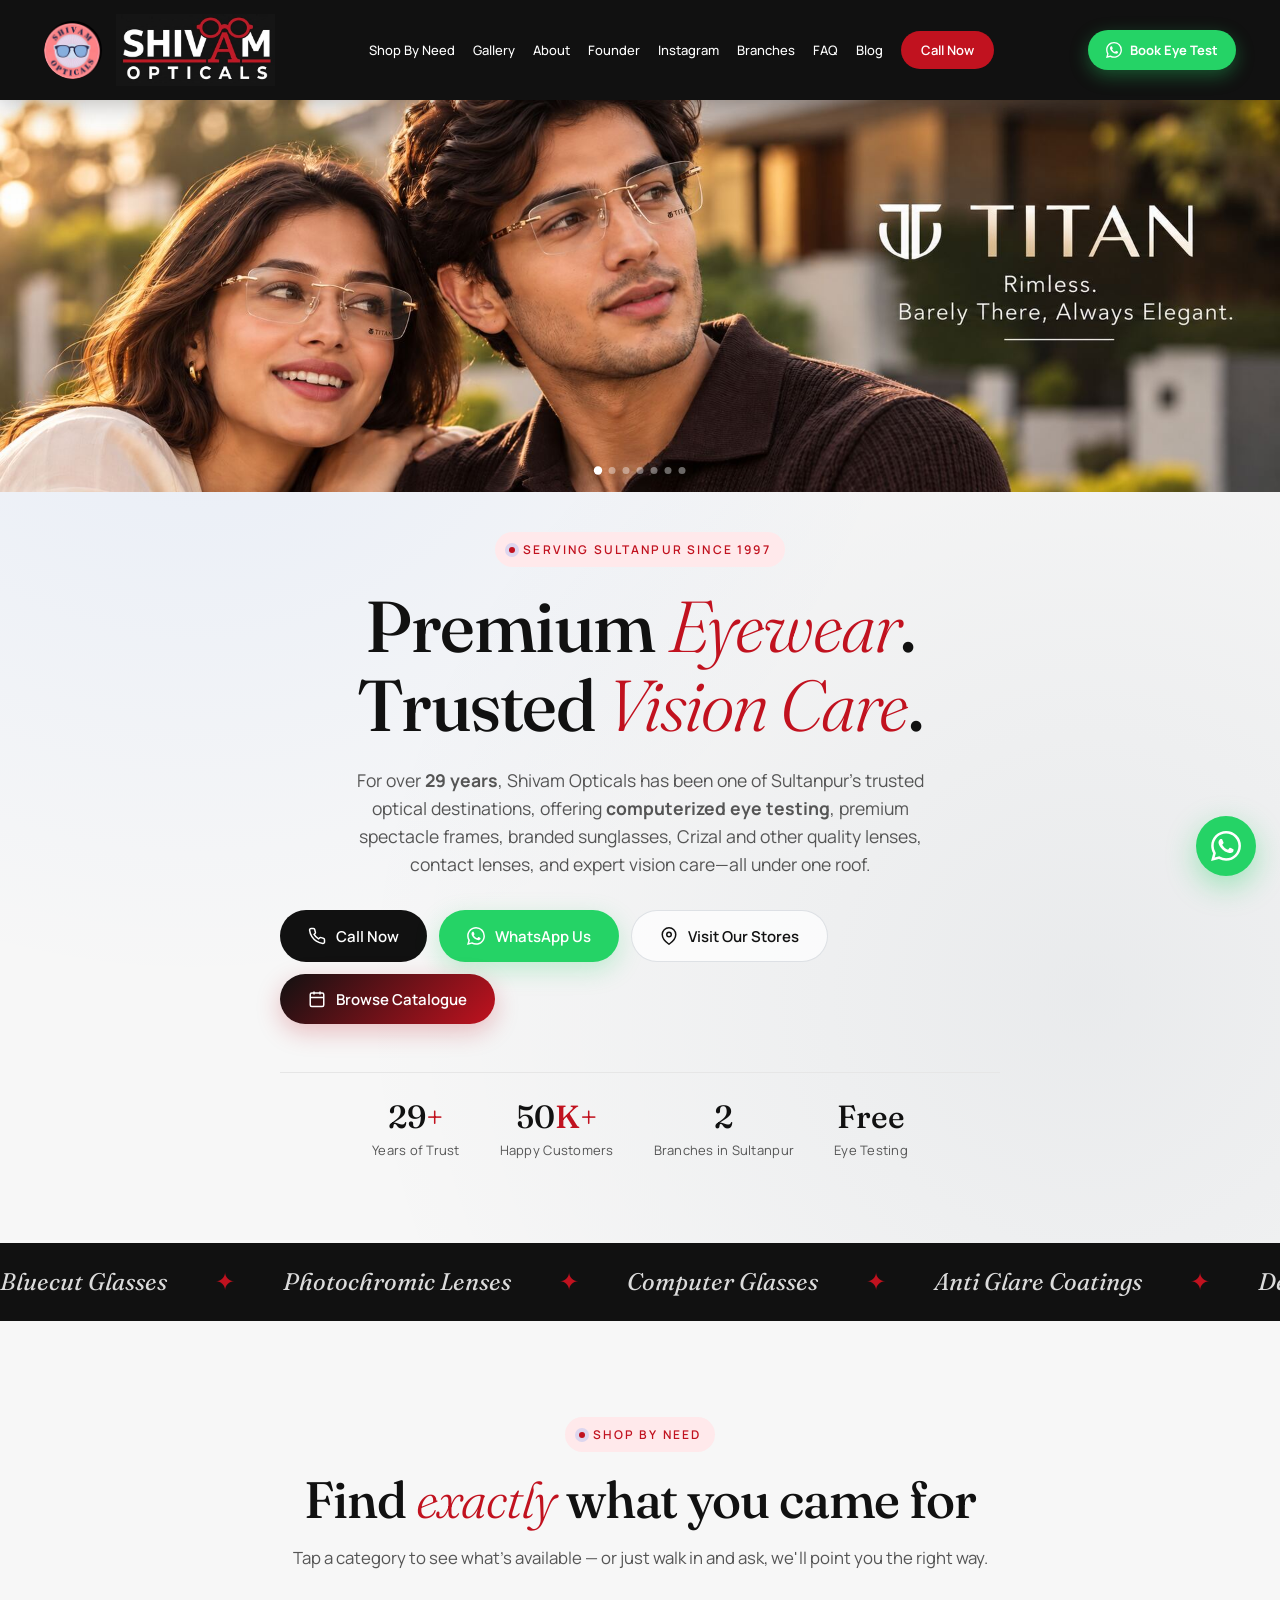
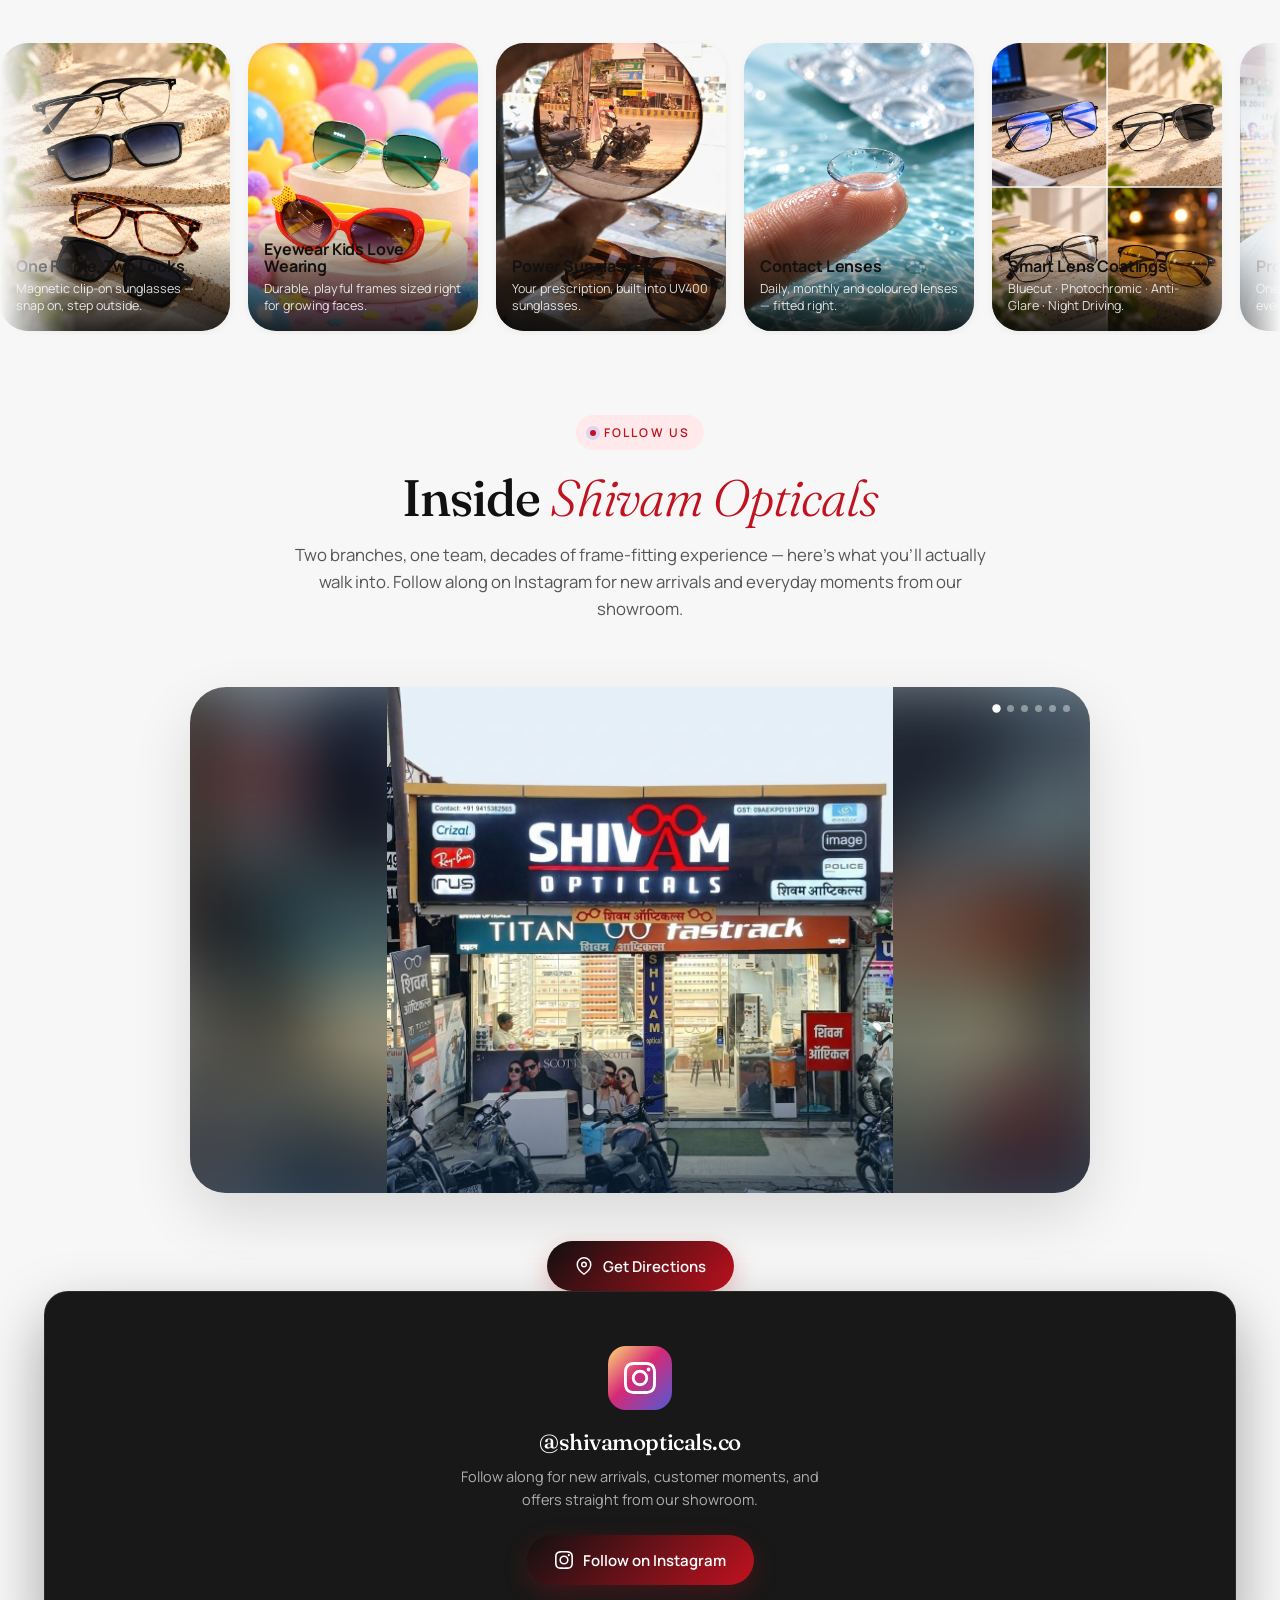
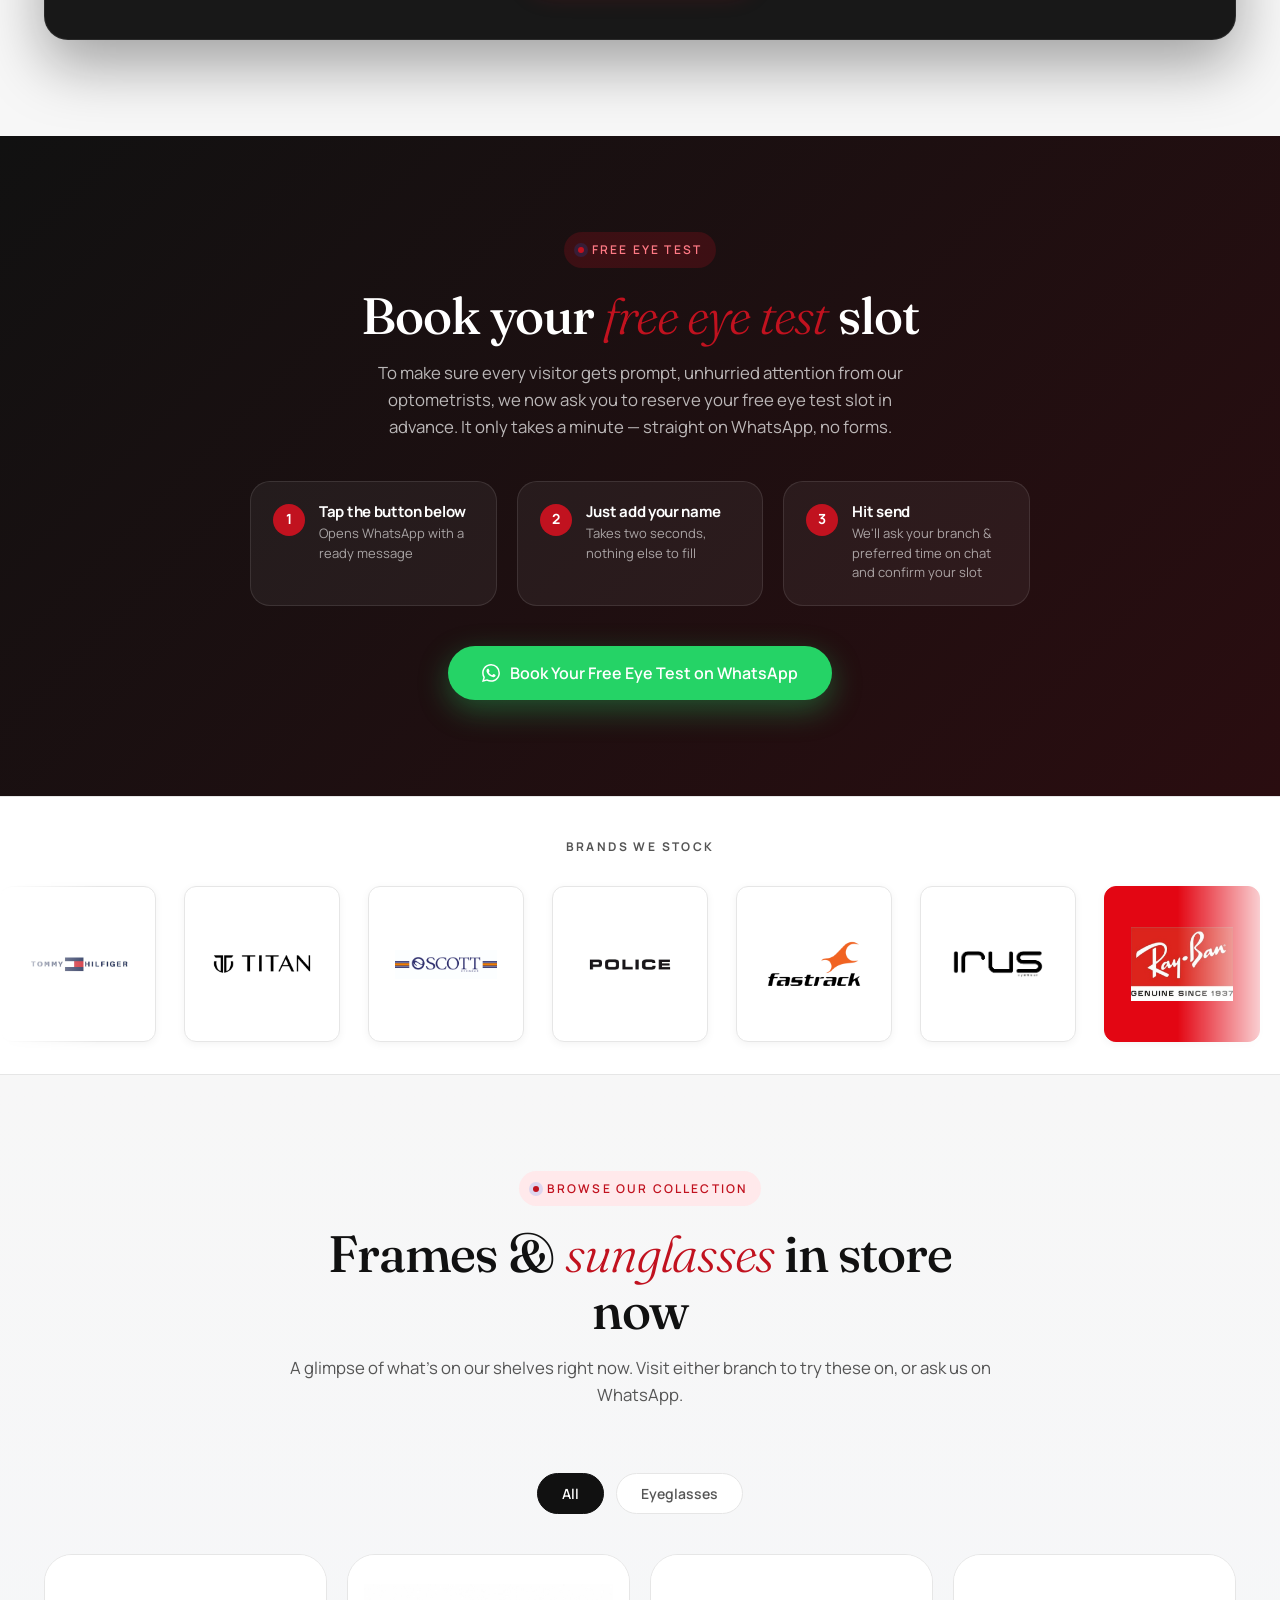
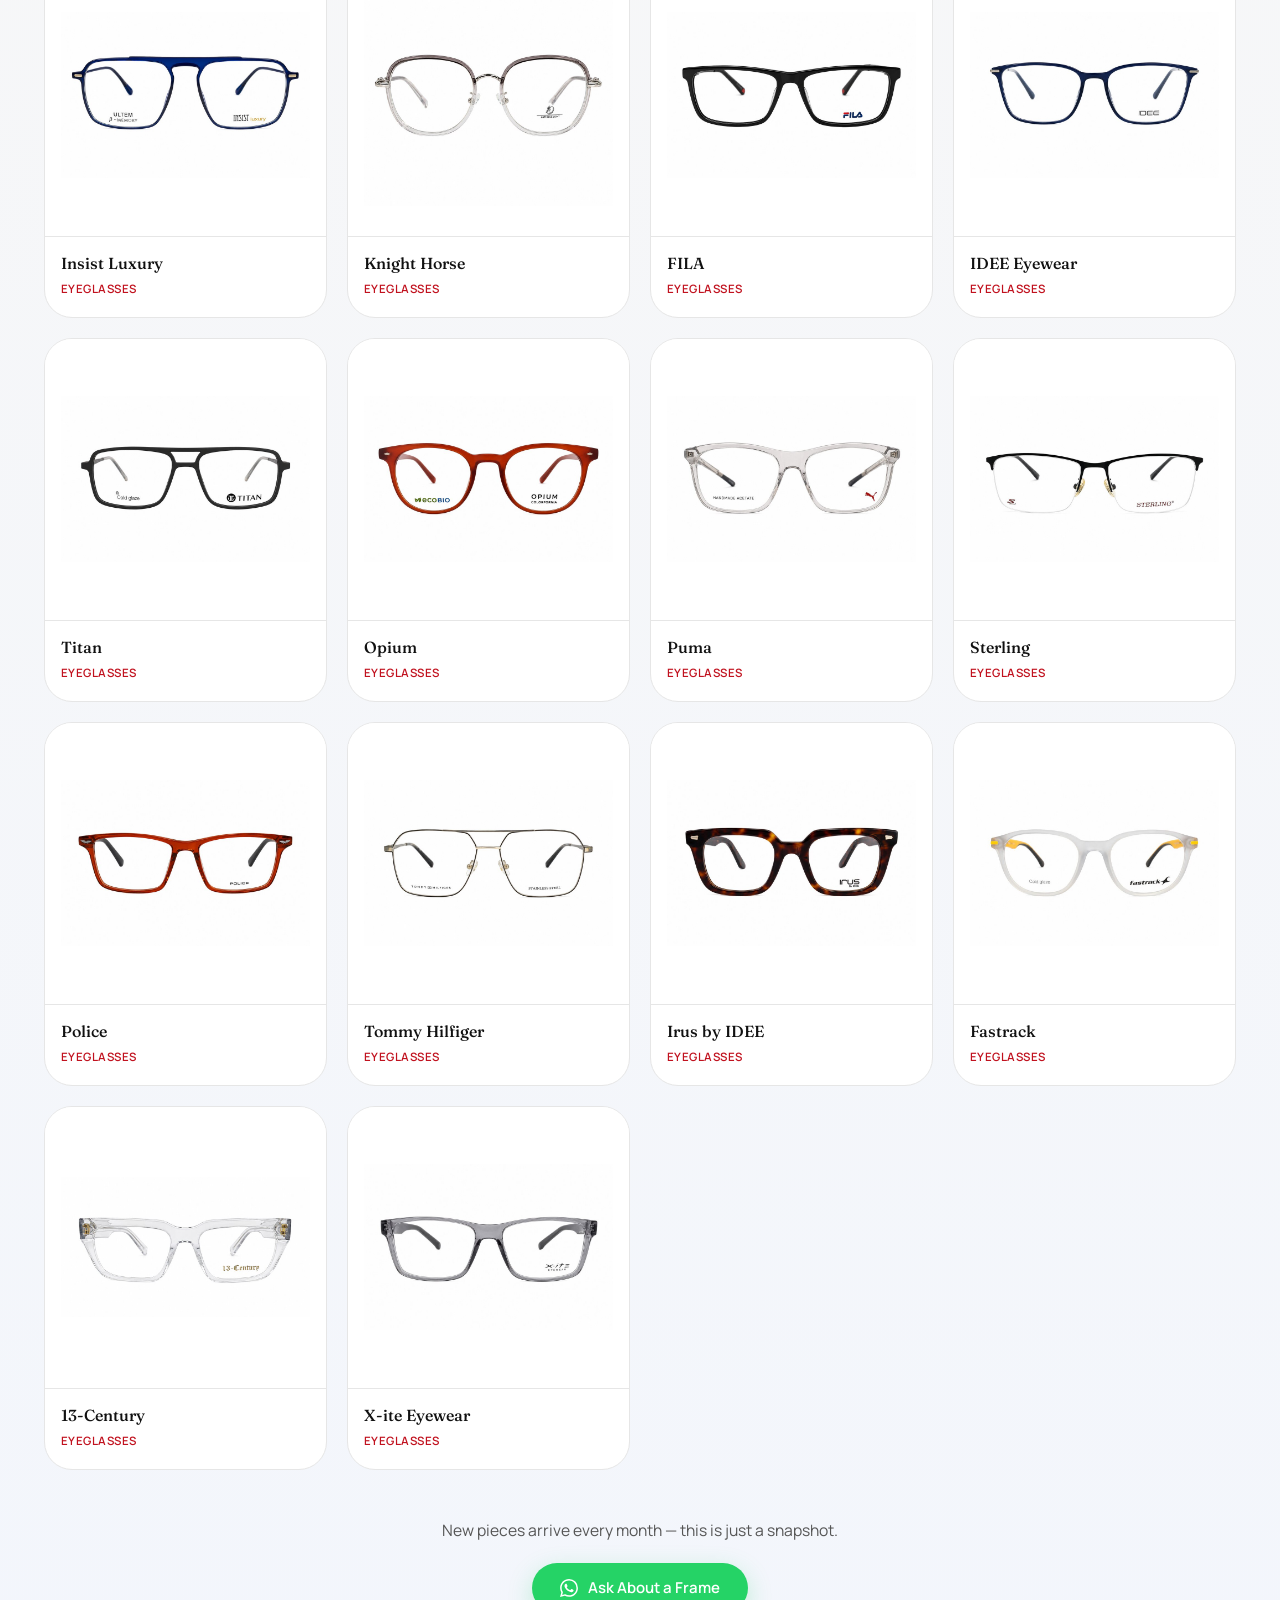
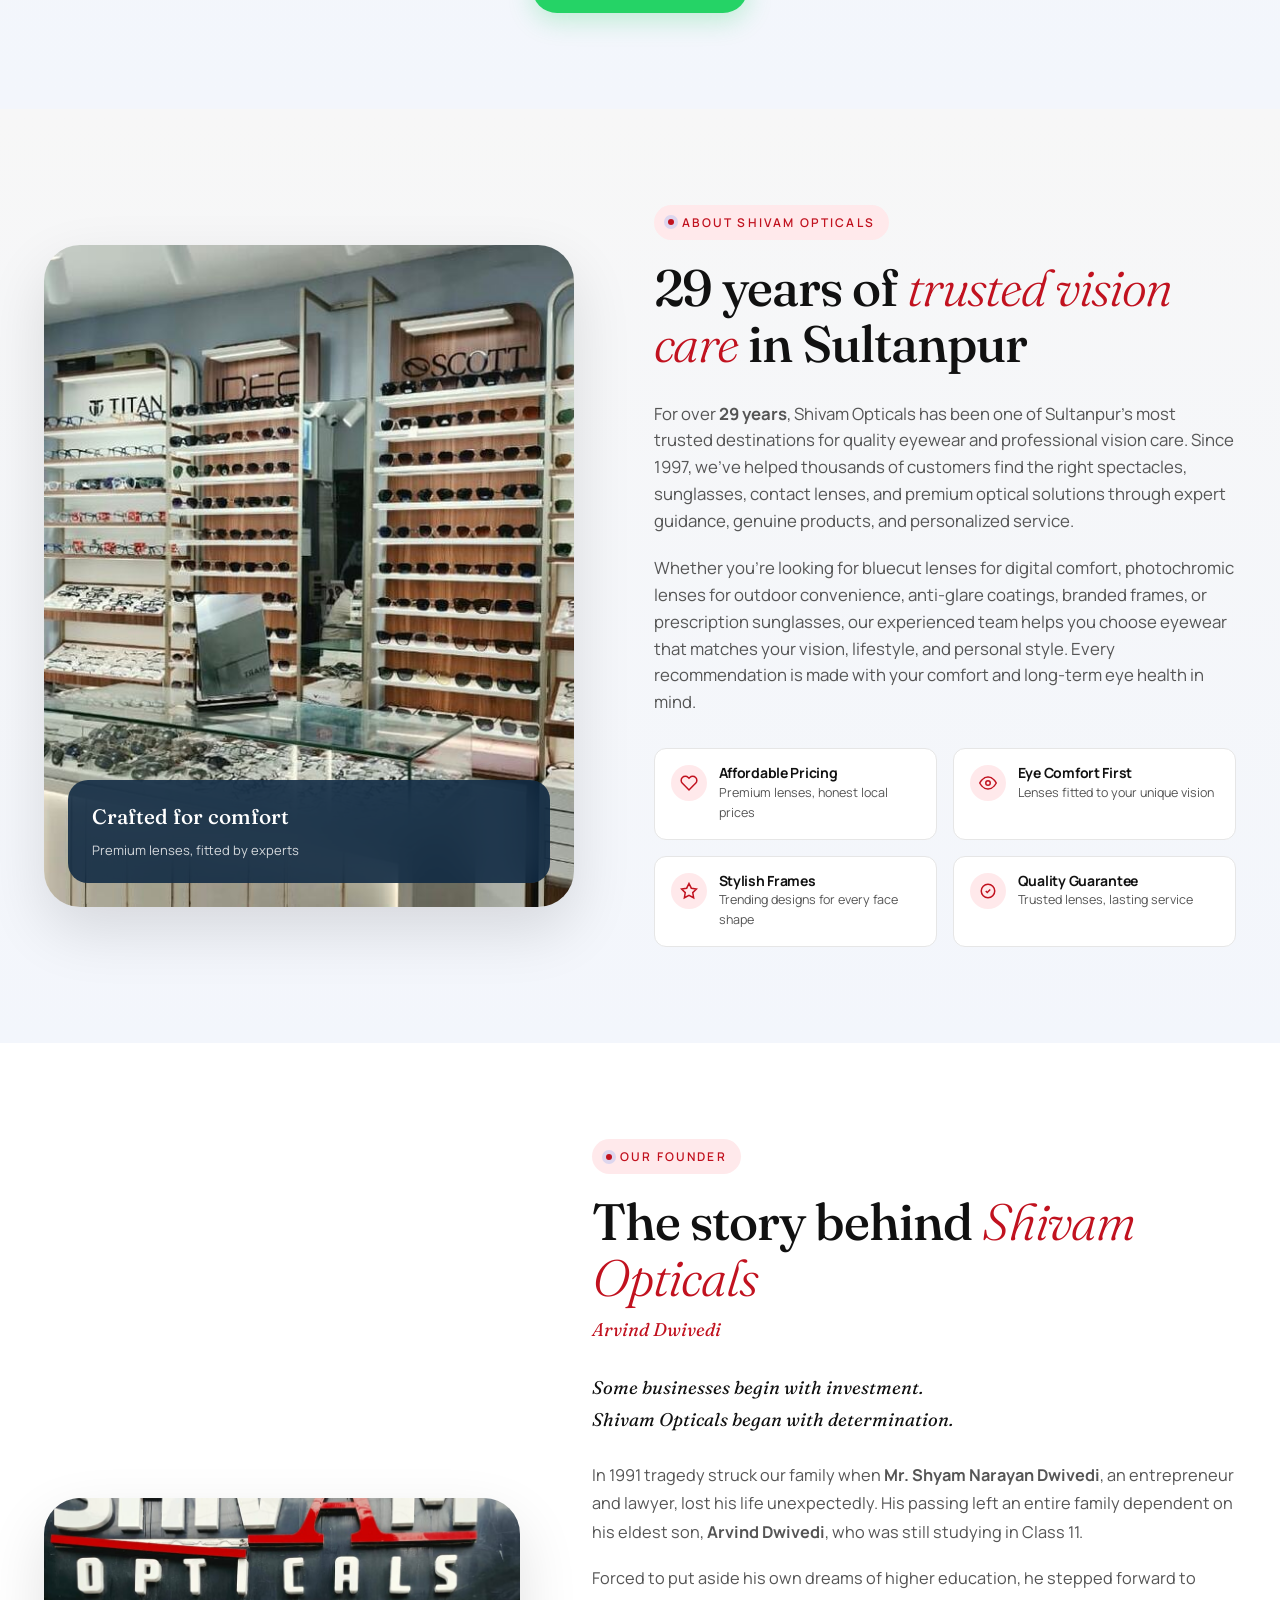
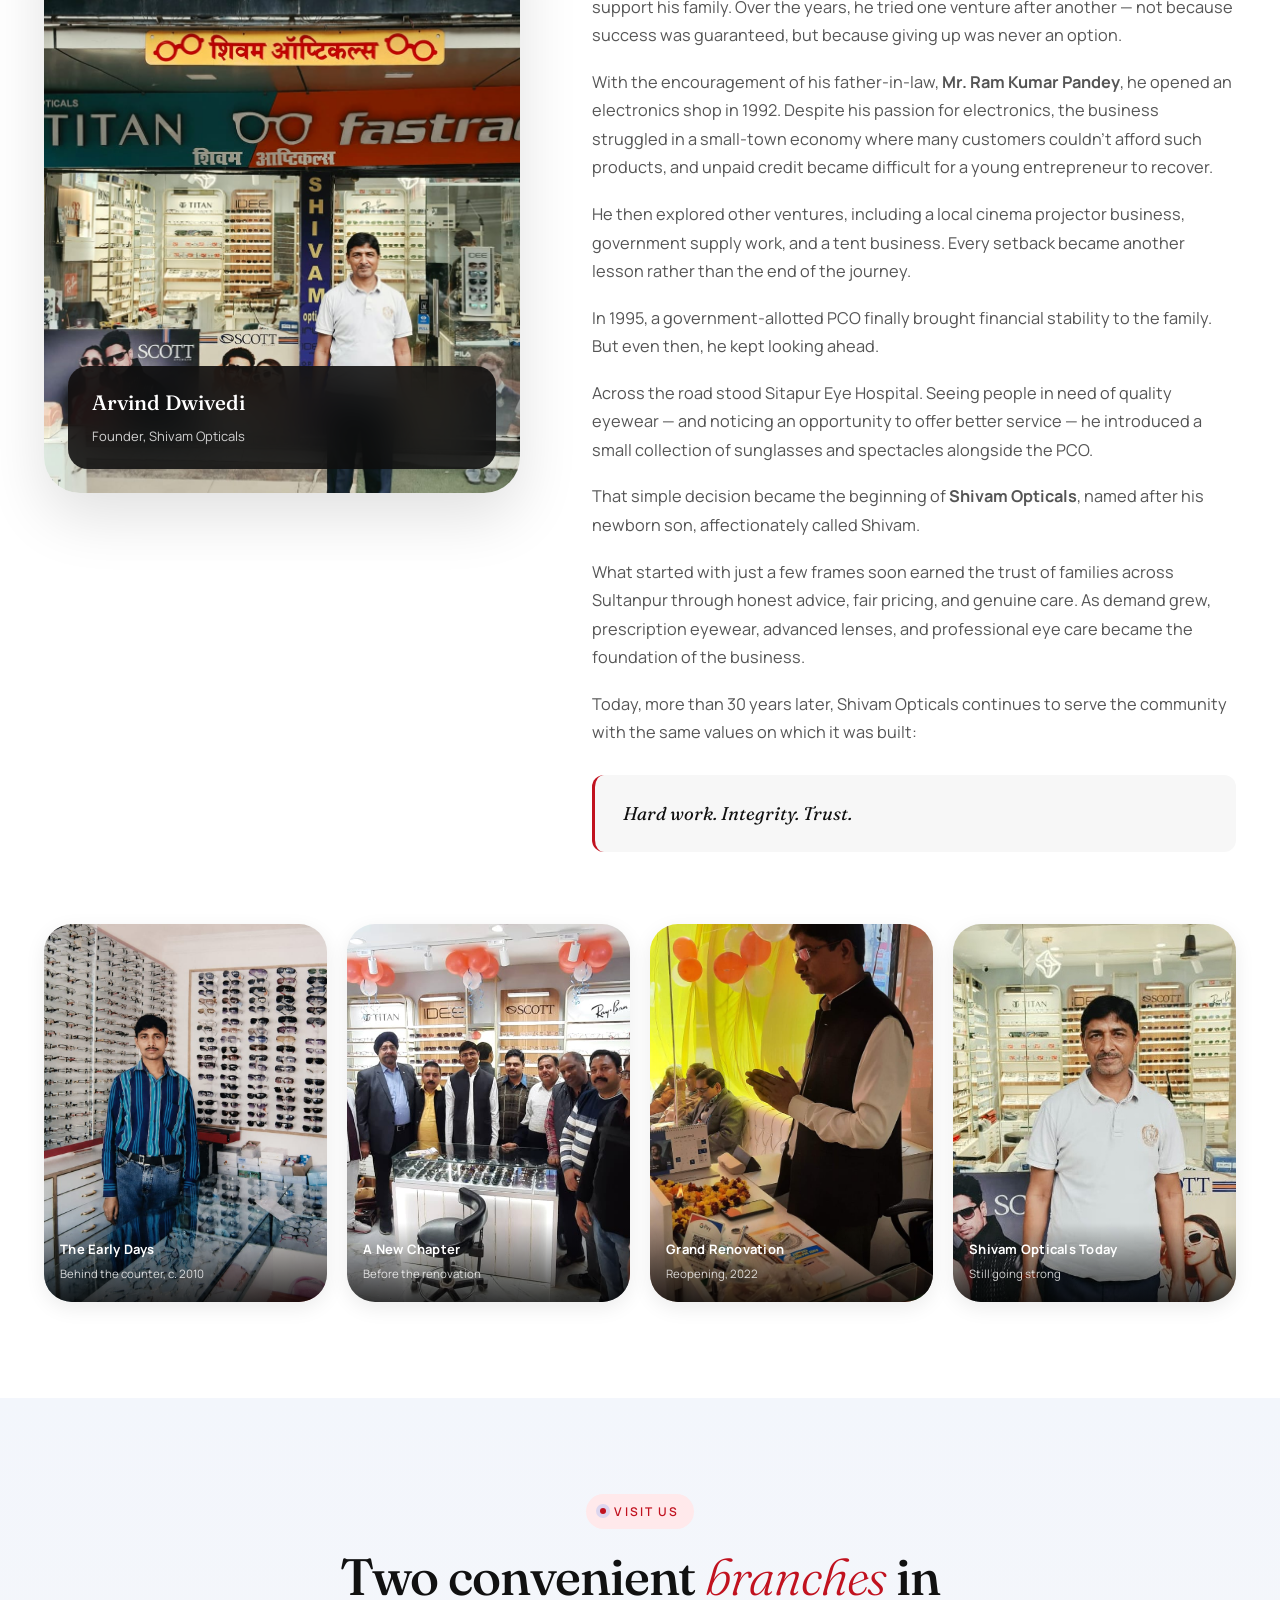
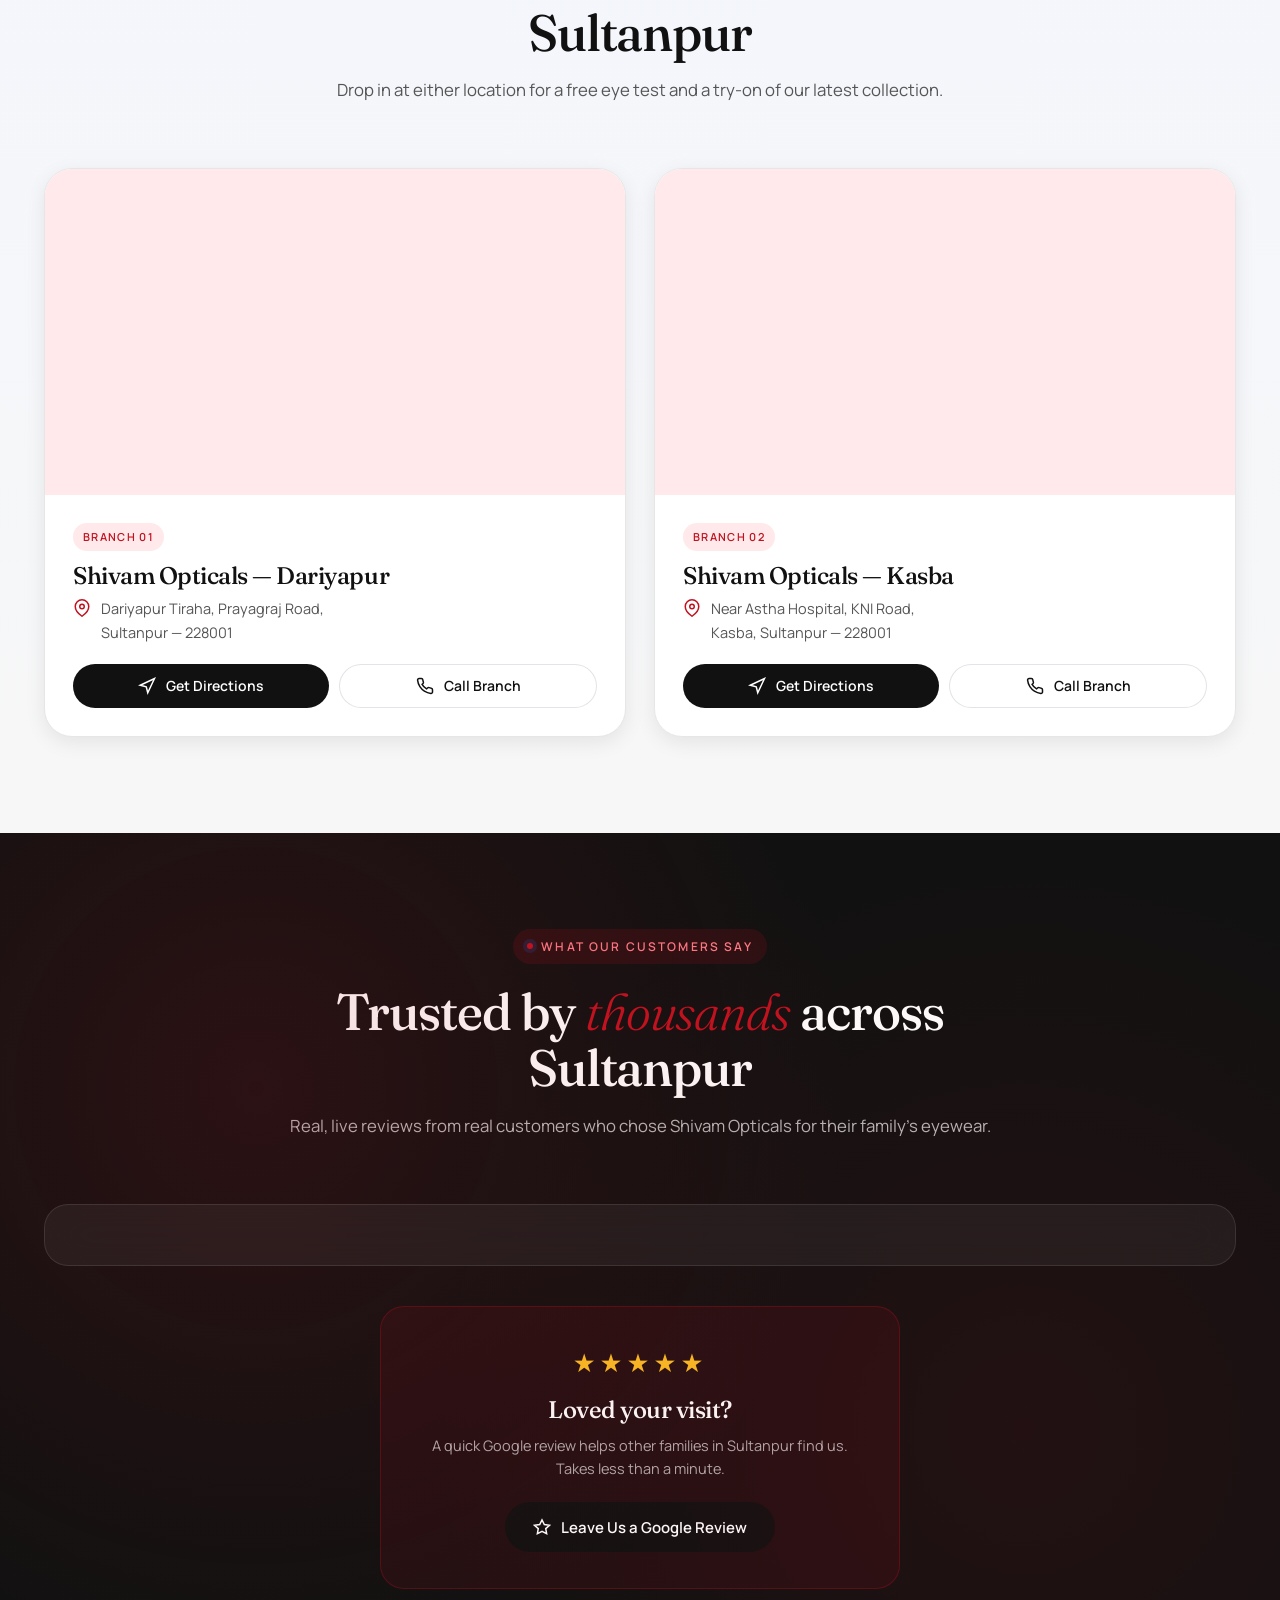
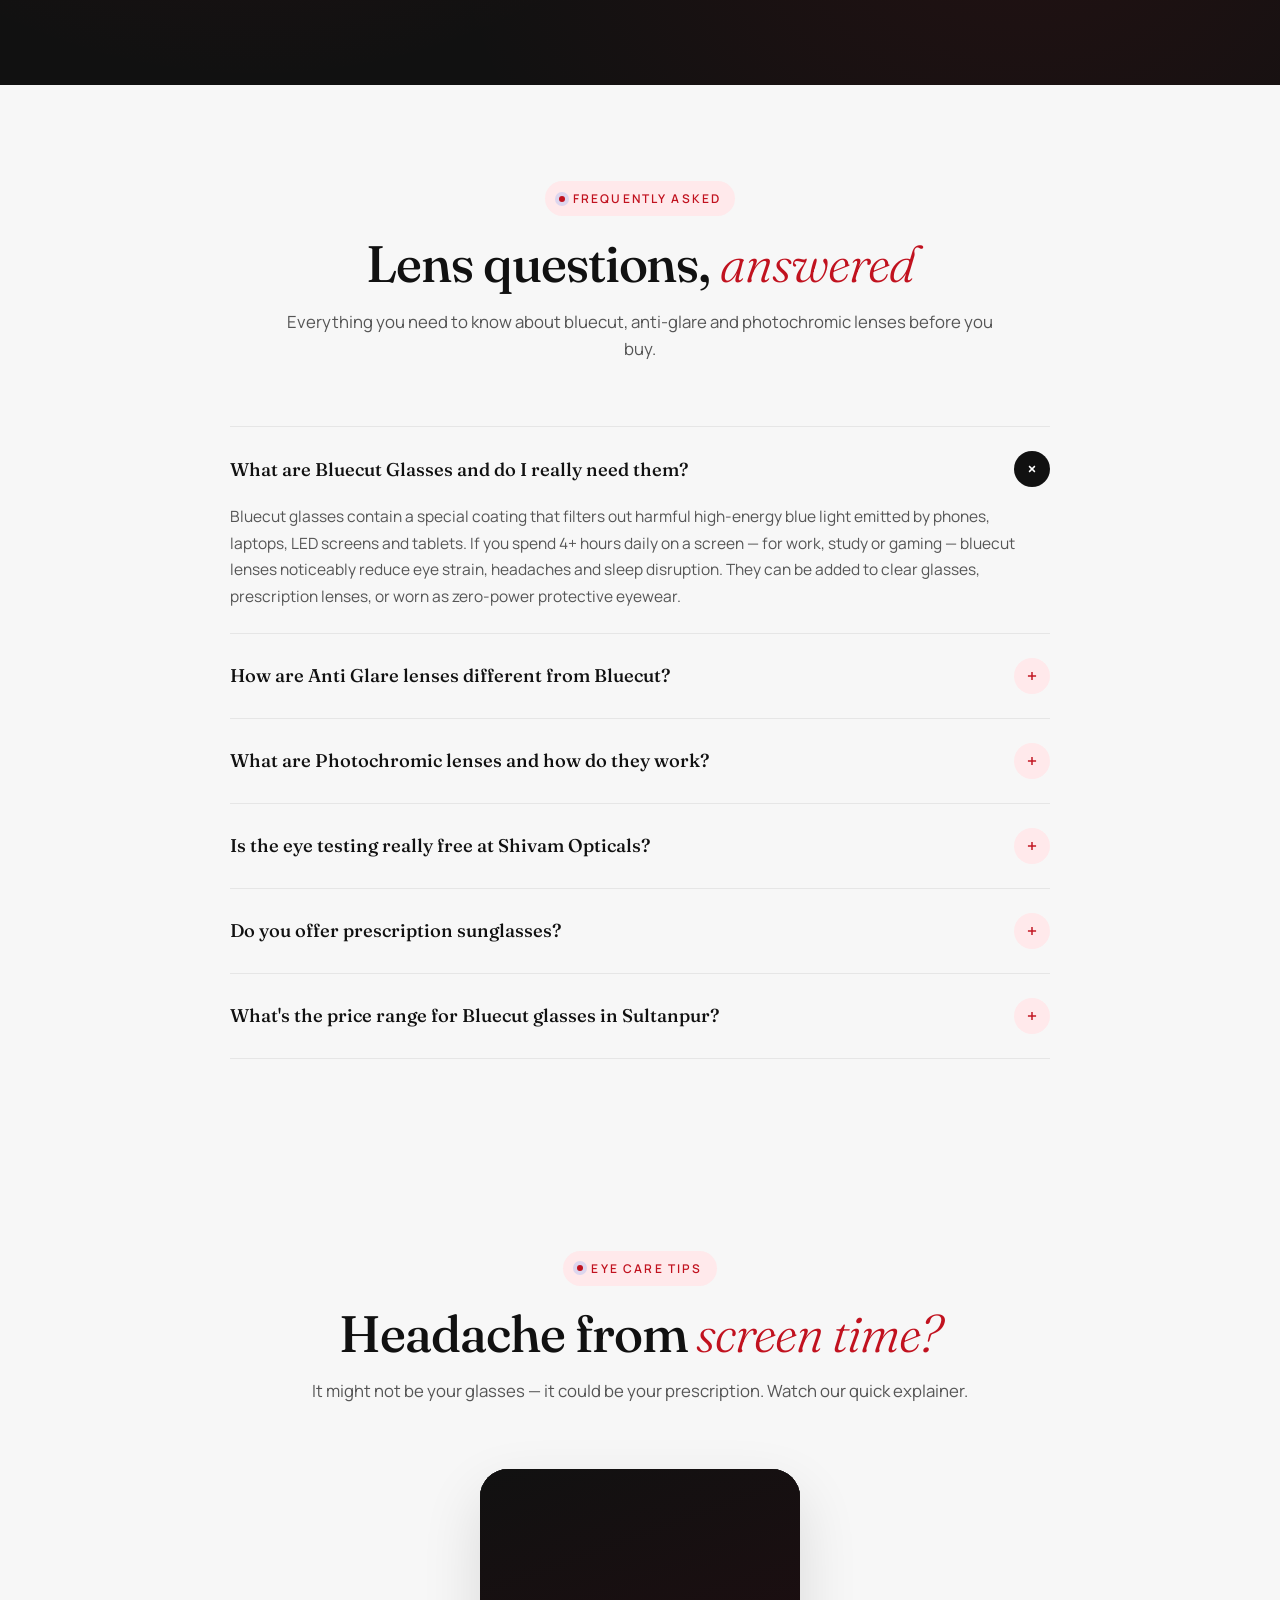
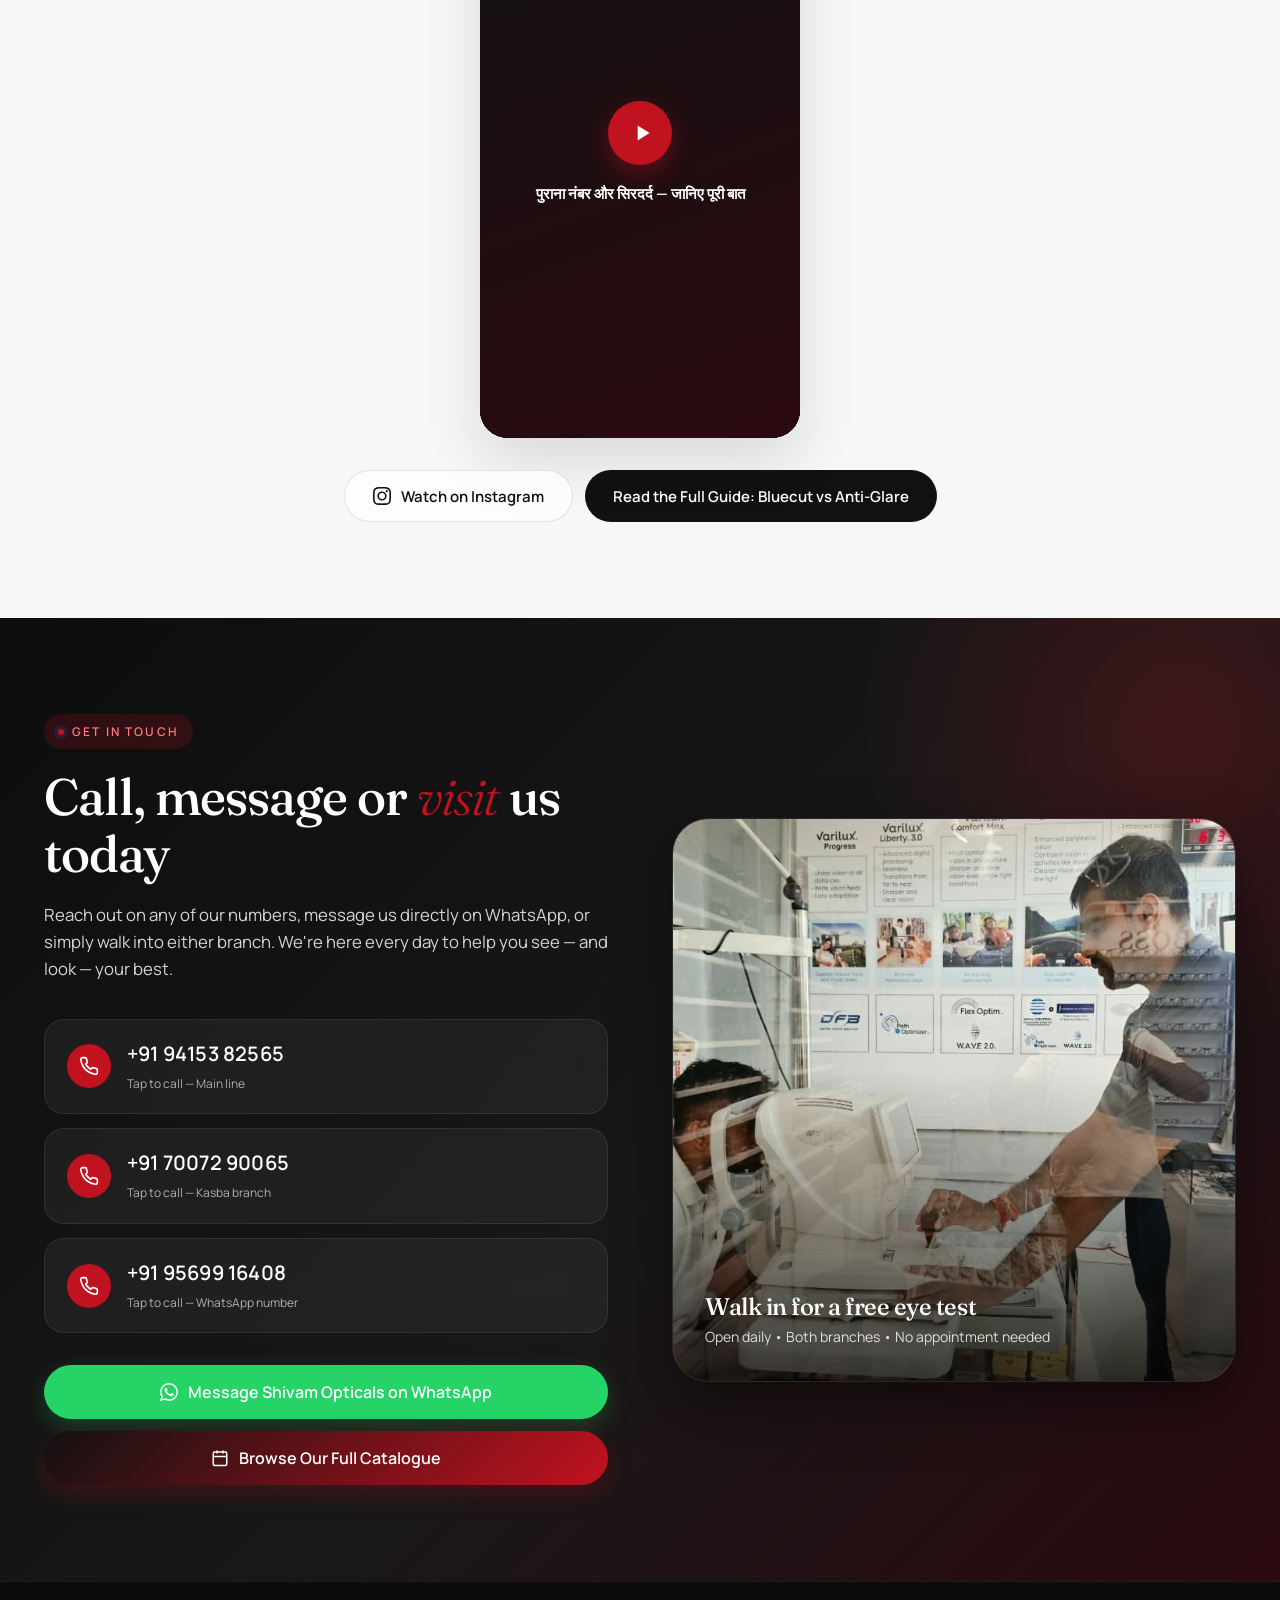
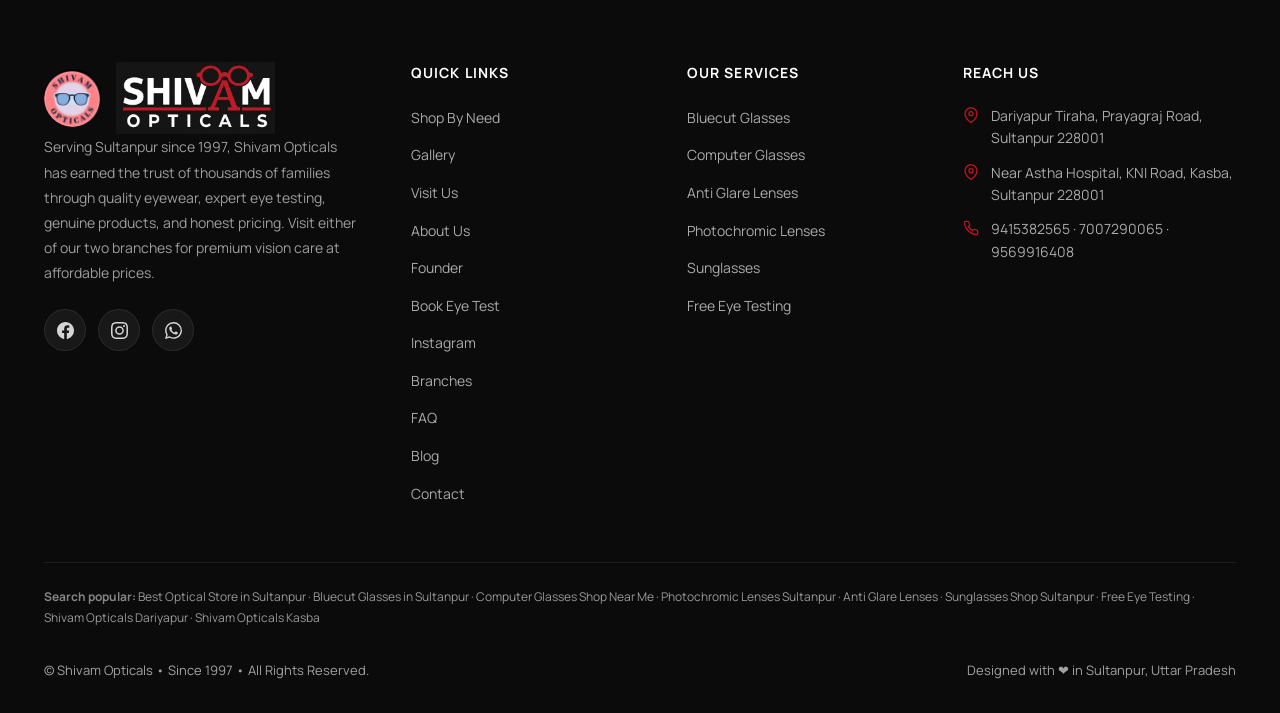
<file: index.html>
<!DOCTYPE html>
<html lang="en">
<head>
<meta charset="UTF-8" />
<meta name="viewport" content="width=device-width, initial-scale=1.0, viewport-fit=cover" />
<meta name="theme-color" content="#0A2540" />
<link rel="icon" type="image/png" href="logo.png">
<script type="application/ld+json">
{
  "@context": "https://schema.org",
  "@type": "Optician",
  "name": "Shivam Opticals",
  "url": "https://shivamopticals.co.in",
  "logo": "https://shivamopticals.co.in/logo.png",
  "image": "https://shivamopticals.co.in/logo.png"
}
</script>

<!-- SEO -->
<title>Shivam Opticals — Best Optical Store in Sultanpur</title>
<meta name="description" content="Trusted optical store in Sultanpur since 1997. Branded eyeglasses, sunglasses, bluecut & photochromic lenses, free computerized eye testing. Two branches." />
<meta name="keywords" content="Best Optical Store in Sultanpur, Bluecut Glasses in Sultanpur, Computer Glasses Shop Near Me, Photochromic Lenses Sultanpur, Anti Glare Lenses, Free Eye Testing Sultanpur, Sunglasses Shop Sultanpur, Shivam Opticals" />
<meta name="author" content="Shivam Opticals" />
<meta name="robots" content="index, follow" />
<link rel="canonical" href="https://shivamopticals.co.in/" />

<!-- Open Graph -->
<meta property="og:type" content="website" />
<meta property="og:url" content="https://shivamopticals.co.in/" />
<meta property="og:title" content="Shivam Opticals — Best Optical Store in Sultanpur" />
<meta property="og:description" content="Affordable Eyewear, Bluecut, Photochromic & Computer Glasses. Trusted local optical store with two branches in Sultanpur." />
<meta property="og:image" content="https://shivamopticals.co.in/images/hero.jpg" />
<meta property="og:image:width" content="1200" />
<meta property="og:image:height" content="630" />
<meta property="og:locale" content="en_IN" />

<!-- Twitter Card (also used by some link-preview tools) -->
<meta name="twitter:card" content="summary_large_image" />
<meta name="twitter:title" content="Shivam Opticals — Best Optical Store in Sultanpur" />
<meta name="twitter:description" content="Affordable Eyewear, Bluecut, Photochromic & Computer Glasses. Trusted local optical store with two branches in Sultanpur." />
<meta name="twitter:image" content="https://shivamopticals.co.in/images/hero.jpg" />

<!-- LocalBusiness Schema -->
<script type="application/ld+json">
{
  "@context": "https://schema.org",
  "@type": "Optician",
  "name": "Shivam Opticals",
  "image": "https://shivamopticals.co.in/images/hero.jpg",
  "description": "Affordable Eyewear, Bluecut, Photochromic & Computer Glasses in Sultanpur",
  "telephone": ["+919415382565", "+917007290065", "+919569916408"],
  "address": [
    {
      "@type": "PostalAddress",
      "streetAddress": "Dariyapur Tiraha, Prayagraj Road",
      "addressLocality": "Sultanpur",
      "postalCode": "228001",
      "addressCountry": "IN"
    },
    {
      "@type": "PostalAddress",
      "streetAddress": "Near Astha Hospital, KNI Road, Kasba",
      "addressLocality": "Sultanpur",
      "postalCode": "228001",
      "addressCountry": "IN"
    }
  ],
  "sameAs": [
    "https://www.facebook.com/share/14bh6ByCsjP/",
    "https://www.instagram.com/shivamopticals.co"
  ],
  "aggregateRating": {
    "@type": "AggregateRating",
    "ratingValue": "4.9",
    "reviewCount": "48"
  }
}
</script>

<!-- FAQ Schema -->
<script type="application/ld+json">
{
  "@context": "https://schema.org",
  "@type": "FAQPage",
  "mainEntity": [
    {
      "@type": "Question",
      "name": "What are Bluecut Glasses and do I really need them?",
      "acceptedAnswer": {
        "@type": "Answer",
        "text": "Bluecut glasses contain a special coating that filters out harmful high-energy blue light emitted by phones, laptops, LED screens and tablets. If you spend 4+ hours daily on a screen, bluecut lenses noticeably reduce eye strain, headaches and sleep disruption."
      }
    },
    {
      "@type": "Question",
      "name": "How are Anti Glare lenses different from Bluecut?",
      "acceptedAnswer": {
        "@type": "Answer",
        "text": "Anti glare (AR) lenses use a multi-layer optical coating to eliminate reflections from headlights, screens and overhead lighting. Bluecut specifically blocks blue light wavelengths from digital screens. We recommend a combined AR + Bluecut lens for full-day comfort."
      }
    },
    {
      "@type": "Question",
      "name": "What are Photochromic lenses and how do they work?",
      "acceptedAnswer": {
        "@type": "Answer",
        "text": "Photochromic lenses automatically darken when exposed to UV sunlight outdoors and return to clear when you go back indoors, giving you two pairs in one — regular eyeglasses indoors and sunglasses outdoors."
      }
    },
    {
      "@type": "Question",
      "name": "Is the eye testing really free at Shivam Opticals?",
      "acceptedAnswer": {
        "@type": "Answer",
        "text": "Yes, completely free, no appointment needed. Walk into either our Dariyapur or Kasba branch and our trained optometrists will run a full computerised eye test and recommend lenses suited to your lifestyle."
      }
    },
    {
      "@type": "Question",
      "name": "Do you offer prescription sunglasses?",
      "acceptedAnswer": {
        "@type": "Answer",
        "text": "Yes. We can fit your prescription into nearly any sunglass frame in our collection, including tinted, polarised and UV400 protective lenses."
      }
    },
    {
      "@type": "Question",
      "name": "What's the price range for Bluecut glasses in Sultanpur?",
      "acceptedAnswer": {
        "@type": "Answer",
        "text": "The right bluecut lens depends on your prescription, screen time, and daily routine. Our experienced team will guide you to the most suitable option for clear, comfortable vision."
      }
    }
  ]
}
</script>

<!-- Fonts -->
<link rel="preconnect" href="https://fonts.googleapis.com">
<link rel="preconnect" href="https://fonts.gstatic.com" crossorigin>
<link rel="preload" as="style" href="https://fonts.googleapis.com/css2?family=Fraunces:ital,opsz,wght@0,9..144,300..700;1,9..144,300..600&family=Manrope:wght@300;400;500;600;700;800&display=swap">
<link href="https://fonts.googleapis.com/css2?family=Fraunces:ital,opsz,wght@0,9..144,300..700;1,9..144,300..600&family=Manrope:wght@300;400;500;600;700;800&display=swap" rel="stylesheet" media="print" onload="this.media='all'">
<noscript><link href="https://fonts.googleapis.com/css2?family=Fraunces:ital,opsz,wght@0,9..144,300..700;1,9..144,300..600&family=Manrope:wght@300;400;500;600;700;800&display=swap" rel="stylesheet"></noscript>

<style>
  /* ============================
     RESET & BASE
     ============================ */
  *, *::before, *::after { box-sizing: border-box; margin: 0; padding: 0; }
  html { scroll-behavior: smooth; -webkit-text-size-adjust: 100%; }
  body {
    font-family: 'Manrope', system-ui, sans-serif;
    color: var(--ink);
    background: var(--bg);
    line-height: 1.6;
    font-weight: 400;
    -webkit-font-smoothing: antialiased;
    -moz-osx-font-smoothing: grayscale;
    overflow-x: hidden;
  }
  img { max-width: 100%; height: auto; display: block; }
  a { color: inherit; text-decoration: none; }
  button { font-family: inherit; cursor: pointer; border: none; background: none; }

 :root {

  /* Backgrounds */
  --bg: #F7F7F7;
  --surface: #FFFFFF;

  /* Text */
  --ink: #111111;
  --ink-soft: #555555;
  --ink-muted: #8B8B8B;

  /* Borders */
  --line: #E6E6E6;

  /* Brand */
  --primary: #111111;
  --primary-deep: #000000;

  --accent: #C1121F;
  --accent-light: #FFE9EB;
  --accent-hover: #9B101A;
  /* Lighter accent for legibility on dark section backgrounds (eyebrows, hover links on dark) */
  --accent-tint: #FF7A85;

  /* WhatsApp (kept as its own token since it's a recognizable brand color, not our accent) */
  --whatsapp: #25D366;
  --whatsapp-hover: #20bd5a;

  /* Radius */
  --radius-sm: 12px;
  --radius: 20px;
  --radius-lg: 28px;
  --radius-xl: 36px;

  /* Shadows */
  --shadow-sm: 0 2px 8px rgba(0,0,0,.05);
  --shadow: 0 6px 20px rgba(0,0,0,.08);
  --shadow-lg: 0 24px 60px rgba(0,0,0,.12);

  --container:1240px;
}
  /* ============================
     UTILITIES
     ============================ */
  .container {
    max-width: var(--container);
    margin: 0 auto;
    padding: 0 24px;
  }
  .section { padding: 96px 0; position: relative; }
  /* The tile marquee sits flush at the end of #services with no bottom margin of
     its own, so stacking two full section paddings back-to-back here reads as a
     big dead gap — trim both sides of this one boundary. */
  #services { padding-bottom: 40px; }
  .visit-section { padding-top: 40px; }
  .eyebrow {
    display: inline-flex;
    align-items: center;
    gap: 8px;
    font-size: 12px;
    font-weight: 600;
    letter-spacing: 0.18em;
    text-transform: uppercase;
    color: var(--accent);
    padding: 8px 14px;
    border-radius: 100px;
    background: var(--accent-light);
    margin-bottom: 20px;
  }
  .eyebrow::before {
    content: '';
    width: 6px; height: 6px;
    background: var(--accent);
    border-radius: 50%;
    box-shadow: 0 0 0 4px rgba(30, 107, 255, 0.15);
  }
  h1, h2, h3, h4 {
    font-family: 'Fraunces', Georgia, serif;
    font-weight: 500;
    letter-spacing: -0.02em;
    color: var(--primary);
    line-height: 1.1;
  }
  h1 { font-size: clamp(2.4rem, 6vw, 4.5rem); }
  h2 { font-size: clamp(2rem, 4.5vw, 3.2rem); }
  h3 { font-size: clamp(1.25rem, 2vw, 1.5rem); }
  .section-head { text-align: center; max-width: 720px; margin: 0 auto 64px; }
  .section-head h2 { margin-bottom: 16px; }
  .section-head p { color: var(--ink-soft); font-size: 1.05rem; }

  .italic-accent {
    font-style: italic;
    font-weight: 300;
    color: var(--accent);
  }

  /* ============================
     BUTTONS
     ============================ */
  .btn {
    display: inline-flex;
    align-items: center;
    justify-content: center;
    gap: 10px;
    padding: 16px 28px;
    border-radius: 100px;
    font-weight: 600;
    font-size: 15px;
    transition: transform 0.25s cubic-bezier(0.4, 0, 0.2, 1), box-shadow 0.25s ease, background 0.25s ease;
    white-space: nowrap;
    line-height: 1;
  }
  .btn svg { width: 18px; height: 18px; }
  .btn-primary{
    background:var(--primary);
    color:#fff;
}

.btn-primary:hover{
    background:#000;
}
  .btn-whatsapp {
    background: var(--whatsapp);
    color: #fff;
    box-shadow: 0 8px 24px rgba(37, 211, 102, 0.25);
  }
  .btn-whatsapp:hover { background: var(--whatsapp-hover); transform: translateY(-2px); }
  .btn-ghost {
    background: rgba(255,255,255,0.7);
    color: var(--primary);
    backdrop-filter: blur(12px);
    -webkit-backdrop-filter: blur(12px);
    border: 1px solid rgba(10, 37, 64, 0.12);
  }
  .btn-ghost:hover { background: #fff; transform: translateY(-2px); box-shadow: var(--shadow); }
  .btn-catalogue {
    background: linear-gradient(135deg, var(--primary) 0%, var(--accent) 100%);
    color: #fff;
    box-shadow: 0 8px 24px rgba(193, 18, 31, 0.25);
  }
  .btn-catalogue:hover { transform: translateY(-2px); box-shadow: 0 12px 28px rgba(193, 18, 31, 0.35); }

  /* ============================
     NAVIGATION
     ============================ */
  .nav-wrap {
    position: fixed;
    top: 0;
    left: 0; right: 0;
    z-index: 100;
    background: var(--primary);
    box-shadow: 0 4px 24px rgba(0,0,0,.25);
  }

  .nav {
    max-width: var(--container);
    margin: 0 auto;
    background: transparent;
    border: none;
    border-radius: 0;
    padding: 14px 24px;
    display: flex;
    align-items: center;
    justify-content: space-between;
    box-shadow: none;
    gap: 12px;
  }
  .brand{
    display:flex;
    align-items:center;
    gap:14px;
    flex-shrink:1;
    min-width:0;
}

.brand-logo{
    width:58px;
    height:58px;
    border-radius:50%;
    object-fit:cover;
    display:block;
    flex-shrink:0;
}

.brand-name{
    height:72px;
    width:auto;
    max-width: 100%;
    display:block;
    object-fit:contain;
    flex-shrink:1;
    min-width:0;
}
  .nav-links {
    display: flex;
    align-items: center;
    gap: 18px;
    list-style: none;
  }
  .nav-links a {
    font-size: 13px;
    font-weight: 500;
    color: white;
    transition: color 0.2s ease;
    position: relative;
  }
  .nav-links a:hover { color: var(--primary); }
  .nav-cta {
    background:var(--accent);
    color: #fff !important;
    padding: 10px 20px;
    border-radius: 100px;
    font-size: 13px !important;
    font-weight: 600 !important;
    transition: background 0.2s ease;
  }
  .nav-cta:hover { background:var(--accent-hover); }
  .nav-right {
    display: flex;
    align-items: center;
    gap: 10px;
    flex-shrink: 0;
  }
  .nav-book-btn {
    display: inline-flex;
    align-items: center;
    gap: 8px;
    background: var(--whatsapp);
    color: #fff !important;
    padding: 10px 18px;
    border-radius: 100px;
    font-size: 13px;
    font-weight: 700;
    white-space: nowrap;
    box-shadow: 0 6px 18px rgba(37, 211, 102, 0.35);
    transition: transform 0.2s ease, background 0.2s ease;
  }
  .nav-book-btn:hover { background: var(--whatsapp-hover); transform: translateY(-1px); }
  .nav-book-btn svg { width: 16px; height: 16px; flex-shrink: 0; }
  .nav-book-btn-short { display: none; }
  .nav-toggle {
    display: none;
    width: 44px; height: 44px;
    border-radius: 50%;
    background:var(--primary);
    color: #fff;
    align-items: center;
    justify-content: center;
    flex-shrink: 0;
  }

  /* ============================
     HERO
     ============================ */
  .hero {
    padding: 92px 0 80px;
    position: relative;
    overflow: hidden;
  }
  .hero::before {
    content: '';
    position: absolute;
    inset: 0;
    background:
      radial-gradient(circle at 15% 20%, rgba(30, 107, 255, 0.08) 0%, transparent 50%),
      radial-gradient(circle at 85% 80%, rgba(10, 37, 64, 0.06) 0%, transparent 50%);
    pointer-events: none;
  }
  .hero .eyebrow {
    display: inline-flex;
    margin-bottom: 20px;
    animation: rise 0.8s cubic-bezier(0.16, 1, 0.3, 1) both;
  }
  .hero-content { position: relative; z-index: 2; max-width: 720px; margin: 0 auto; text-align: center; }
  .hero h1 {
    margin-bottom: 20px;
    animation: rise 0.9s cubic-bezier(0.16, 1, 0.3, 1) 0.1s both;
  }
  .hero-tagline {
    font-size: 1.1rem;
    color: var(--ink-soft);
    margin: 0 auto 32px;
    max-width: 620px;
    animation: rise 0.9s cubic-bezier(0.16, 1, 0.3, 1) 0.25s both;
  }
  .hero-ctas {
    display: flex;
    flex-wrap: wrap;
    gap: 12px;
    margin-bottom: 48px;
    animation: rise 0.9s cubic-bezier(0.16, 1, 0.3, 1) 0.4s both;
  }
  .hero-trust {
    display: flex;
    justify-content: center;
    gap: 40px;
    flex-wrap: wrap;
    padding-top: 28px;
    border-top: 1px solid var(--line);
    animation: rise 0.9s cubic-bezier(0.16, 1, 0.3, 1) 0.55s both;
  }
  .trust-item .num {
    font-family: 'Fraunces', serif;
    font-size: 2rem;
    font-weight: 500;
    color: var(--primary);
    line-height: 1;
    display: block;
    margin-bottom: 4px;
  }
  .trust-item .label {
    font-size: 13px;
    color: var(--ink-soft);
    letter-spacing: 0.02em;
  }

  /* Hero Visual — full-bleed edge-to-edge banner, matches the 1920x600 source images */
  .hero-visual {
    position: relative;
    width: 100%;
    aspect-ratio: 16 / 5;
    overflow: hidden;
    margin-bottom: 40px;
    animation: rise 1s cubic-bezier(0.16, 1, 0.3, 1) 0.15s both;
  }
  .hero-img-main {
    position: absolute;
    inset: 0;
  }
  /* Visit Us section reuses the same crossfade component at a smaller scale */
  .visit-visual {
    position: relative;
    width: 100%;
    max-width: 900px;
    margin: 0 auto;
    aspect-ratio: 16 / 9;
    border-radius: var(--radius-xl);
    overflow: hidden;
    box-shadow: var(--shadow-lg);
  }
  /* Blurred duplicate fills empty space behind letterboxed (contain) images without cropping them */
  .hero-img-backdrop {
    position: absolute;
    inset: 0;
    background-size: cover;
    background-position: center;
    filter: blur(35px) brightness(0.65) saturate(1.2);
    transform: scale(1.15);
    opacity: 0;
    transition: opacity 1s ease;
  }
  .hero-img-backdrop.is-active { opacity: 1; }
  .hero-img-layer {
    position: absolute;
    inset: 0;
    width: 100%;
    height: 100%;
    object-fit: contain;
    opacity: 0;
    transition: opacity 1s ease;
  }
  .hero-img-layer.is-active { opacity: 1; }

  /* Hero slideshow — full-bleed 1920x600 banners, no overlay panel or scrim */
  .hero-slide-layer {
    position: absolute;
    inset: 0;
    width: 100%;
    height: 100%;
    object-fit: cover;
    opacity: 0;
    transition: opacity 1s ease;
  }
  .hero-slide-layer.is-active { opacity: 1; }
  .hero-dots {
    position: absolute;
    bottom: 18px;
    left: 50%;
    transform: translateX(-50%);
    z-index: 3;
    display: flex;
    gap: 7px;
  }

  .hero-img-main::after {
    content: '';
    position: absolute;
    inset: 0;
    background: linear-gradient(0deg, rgba(10,37,64,0.55) 0%, rgba(10,37,64,0) 30%);
    pointer-events: none;
    z-index: 2;
  }
  .visit-dots {
    position: absolute;
    top: 18px;
    right: 20px;
    z-index: 3;
    display: flex;
    gap: 7px;
  }
  .hero-dots .dot,
  .visit-dots .dot {
    width: 7px;
    height: 7px;
    border-radius: 50%;
    background: rgba(255,255,255,0.4);
    transition: background 0.3s ease, transform 0.3s ease;
    cursor: pointer;
  }
  .hero-dots .dot.active,
  .visit-dots .dot.active {
    background: #fff;
    transform: scale(1.2);
  }

  /* Manual prev/next controls for both slideshows */
  .slide-nav {
    position: absolute;
    top: 50%;
    transform: translateY(-50%);
    z-index: 4;
    width: 40px;
    height: 40px;
    border-radius: 50%;
    background: rgba(10,10,10,0.35);
    backdrop-filter: blur(6px);
    -webkit-backdrop-filter: blur(6px);
    color: #fff;
    display: flex;
    align-items: center;
    justify-content: center;
    opacity: 0;
    transition: opacity 0.25s ease, background 0.2s ease;
  }
  .slide-nav svg { width: 20px; height: 20px; }
  .slide-nav:hover { background: rgba(10,10,10,0.6); }
  .slide-nav-prev { left: 14px; }
  .slide-nav-next { right: 14px; }
  .hero-visual:hover .slide-nav,
  .hero-img-main:hover .slide-nav {
    opacity: 1;
  }
  @media (max-width: 640px) {
    /* No hover on touch devices — keep controls visible but understated */
    .slide-nav { opacity: 0.85; width: 34px; height: 34px; }
    .slide-nav svg { width: 16px; height: 16px; }
    .slide-nav-prev { left: 8px; }
    .slide-nav-next { right: 8px; }
  }

  @keyframes rise {
    from { opacity: 0; transform: translateY(24px); }
    to { opacity: 1; transform: translateY(0); }
  }
  @keyframes float {
    0%, 100% { transform: translateY(0); }
    50% { transform: translateY(-12px); }
  }

  /* ============================
     MARQUEE / KEYWORDS
     ============================ */
  .marquee {
    background: var(--primary);
    color: #fff;
    overflow: hidden;
    padding: 20px 0;
    position: relative;
  }
  .marquee-track {
    display: flex;
    gap: 48px;
    animation: scroll 40s linear infinite;
    width: max-content;
  }
  .marquee-item {
    font-family: 'Fraunces', serif;
    font-size: 1.5rem;
    font-style: italic;
    font-weight: 400;
    color: rgba(255,255,255,0.85);
    display: flex;
    align-items: center;
    gap: 48px;
    white-space: nowrap;
  }
  .marquee-item::after {
    content: '✦';
    color: var(--accent);
    font-style: normal;
  }
  @keyframes scroll {
    from { transform: translateX(0); }
    to { transform: translateX(-50%); }
  }

  /* ============================
     BRANDS STRIP
     ============================ */
  .brands-strip {
    background: var(--surface);
    border-top: 1px solid var(--line);
    border-bottom: 1px solid var(--line);
    padding: 36px 0 0;
    overflow: hidden;
  }
  .brands-head {
    text-align: center;
    margin-bottom: 20px;
  }
  .brands-label {
    font-size: 12px;
    font-weight: 700;
    letter-spacing: 0.2em;
    text-transform: uppercase;
    color: var(--ink-soft);
  }
  .brands-marquee {
    overflow: hidden;
    padding: 8px 0 32px;
    mask-image: linear-gradient(90deg, transparent, #000 8%, #000 92%, transparent);
    -webkit-mask-image: linear-gradient(90deg, transparent, #000 8%, #000 92%, transparent);
  }
  .brands-track {
    display: flex;
    align-items: center;
    gap: 28px;
    width: max-content;
    animation: scroll 85s linear infinite;
  }
  .brand-logo-card {
    display: flex;
    align-items: center;
    justify-content: center;
    flex-shrink: 0;
    width: 156px;
    aspect-ratio: 1 / 1;
    padding: 26px;
    background: #fff;
    border: 1px solid var(--line);
    border-radius: var(--radius-sm);
    box-shadow: var(--shadow-sm);
  }
  /* Card background matches each logo's own native background, so the square
     reads as one flat color instead of a mismatched white border around it. */
  .brand-logo-card.bg-black {
    background: #0a0a0a;
    border-color: #0a0a0a;
  }
  .brand-logo-card.bg-red {
    background: #E30613;
    border-color: #E30613;
  }
  .brand-logo-card img {
    max-width: 100%;
    max-height: 100%;
    width: auto;
    height: auto;
    object-fit: contain;
    transition: transform 0.3s ease;
  }
  .brand-logo-card:hover img { transform: scale(1.06); }

  /* ============================
     SHOP BY NEED — MOVING TILE MARQUEE
     ============================ */
  .need-tile-marquee {
    overflow: hidden;
    padding: 8px 0 4px;
    mask-image: linear-gradient(90deg, transparent, #000 6%, #000 94%, transparent);
    -webkit-mask-image: linear-gradient(90deg, transparent, #000 6%, #000 94%, transparent);
  }
  .need-tile-track {
    display: flex;
    align-items: stretch;
    gap: 18px;
    width: max-content;
    animation: need-tile-scroll 42s linear infinite;
  }
  .need-tile-marquee:hover .need-tile-track { animation-play-state: paused; }
  @keyframes need-tile-scroll {
    from { transform: translateX(0); }
    to { transform: translateX(-50%); }
  }
  .need-tile {
    position: relative;
    display: block;
    flex-shrink: 0;
    width: 230px;
    aspect-ratio: 4 / 5;
    border-radius: var(--radius-lg);
    overflow: hidden;
    box-shadow: var(--shadow-sm);
    transition: transform 0.4s cubic-bezier(0.16, 1, 0.3, 1), box-shadow 0.4s ease;
  }
  .need-tile img {
    position: absolute;
    inset: 0;
    width: 100%;
    height: 100%;
    object-fit: cover;
    transition: transform 0.5s cubic-bezier(0.16, 1, 0.3, 1);
  }
  .need-tile:hover {
    transform: translateY(-6px);
    box-shadow: var(--shadow-lg);
  }
  .need-tile:hover img { transform: scale(1.06); }
  .need-tile-caption {
    position: absolute;
    left: 0; right: 0; bottom: 0;
    padding: 20px 16px 16px;
    background: linear-gradient(0deg, rgba(10,10,10,0.88) 0%, rgba(10,10,10,0.45) 55%, rgba(10,10,10,0) 100%);
    color: #fff;
  }
  .need-tile-caption h3 {
    font-family: 'Manrope', sans-serif;
    font-size: 1rem;
    font-weight: 700;
    letter-spacing: -0.01em;
    margin-bottom: 4px;
  }
  .need-tile-caption p {
    font-size: 12.5px;
    line-height: 1.4;
    color: rgba(255,255,255,0.85);
  }
  @media (max-width: 640px) {
    .need-tile { width: 180px; }
    .need-tile-caption h3 { font-size: 0.9rem; }
    .need-tile-caption p { font-size: 11.5px; }
  }

  /* ============================
     BOOK EYE TEST
     ============================ */
  .book-test {
    background: linear-gradient(135deg, var(--primary) 0%, #2a0d10 100%);
  }
  .book-test-card {
    max-width: 780px;
    margin: 0 auto;
    text-align: center;
  }
  .book-test-content .eyebrow {
    background: rgba(193, 18, 31, 0.2);
    color: var(--accent-tint);
  }
  .book-test-content h2 { color: #fff; margin-bottom: 16px; }
  .book-test-content > p {
    color: rgba(255,255,255,0.7);
    font-size: 1.05rem;
    max-width: 560px;
    margin: 0 auto 40px;
  }
  .book-steps {
    display: grid;
    grid-template-columns: repeat(3, 1fr);
    gap: 20px;
    margin-bottom: 40px;
    text-align: left;
  }
  .book-step {
    display: flex;
    align-items: flex-start;
    gap: 14px;
    background: rgba(255,255,255,0.05);
    border: 1px solid rgba(255,255,255,0.1);
    border-radius: var(--radius);
    padding: 22px;
  }
  .book-step-num {
    flex-shrink: 0;
    width: 32px; height: 32px;
    border-radius: 50%;
    background: var(--accent);
    color: #fff;
    font-weight: 700;
    font-size: 14px;
    display: grid;
    place-items: center;
  }
  .book-step h3 {
    font-family: 'Manrope', sans-serif;
    font-size: 15px;
    font-weight: 700;
    color: #fff;
    margin-bottom: 4px;
  }
  .book-step p {
    font-size: 13px;
    color: rgba(255,255,255,0.6);
    line-height: 1.5;
  }
  .btn-book {
    background: var(--whatsapp);
    color: #fff;
    box-shadow: 0 10px 30px rgba(37, 211, 102, 0.35);
    padding: 18px 34px;
    font-size: 16px;
    max-width: 100%;
    white-space: normal;
    text-align: center;
  }
  .btn-book:hover { background: var(--whatsapp-hover); transform: translateY(-2px); }

  /* ============================
     PRODUCT GALLERY
     ============================ */
  .gallery-section {
    background: linear-gradient(180deg, var(--bg) 0%, #f3f6fc 100%);
  }
  .gallery-filters {
    display: flex;
    justify-content: center;
    gap: 12px;
    margin-bottom: 40px;
    flex-wrap: wrap;
  }
  .gallery-filter {
    padding: 10px 24px;
    border-radius: 100px;
    border: 1px solid var(--line);
    background: var(--surface);
    color: var(--ink-soft);
    font-size: 14px;
    font-weight: 600;
    transition: all 0.25s ease;
  }
  .gallery-filter:hover { border-color: var(--accent); color: var(--accent); }
  .gallery-filter.active {
    background: var(--primary);
    border-color: var(--primary);
    color: #fff;
  }
  .product-grid {
    display: grid;
    grid-template-columns: repeat(4, 1fr);
    gap: 20px;
  }
  .product-card {
    background: var(--surface);
    border: 1px solid var(--line);
    border-radius: var(--radius-lg);
    overflow: hidden;
    transition: transform 0.3s cubic-bezier(0.16, 1, 0.3, 1), box-shadow 0.3s ease;
  }
  .product-card:hover {
    transform: translateY(-4px);
    box-shadow: var(--shadow-lg);
  }
  .product-img {
    aspect-ratio: 1 / 1;
    background: #fff;
    display: flex;
    align-items: center;
    justify-content: center;
    padding: 16px;
  }
  .product-img img {
    width: 100%;
    height: 100%;
    object-fit: contain;
  }
  .product-info {
    padding: 14px 16px 18px;
    border-top: 1px solid var(--line);
    display: flex;
    flex-direction: column;
    gap: 4px;
  }
  .product-brand {
    font-family: 'Fraunces', serif;
    font-size: 1rem;
    font-weight: 500;
    color: var(--primary);
  }
  .product-tag {
    font-size: 11.5px;
    font-weight: 600;
    letter-spacing: 0.04em;
    text-transform: uppercase;
    color: var(--accent);
  }
  .gallery-cta {
    text-align: center;
    margin-top: 48px;
  }
  .gallery-cta p {
    color: var(--ink-soft);
    margin-bottom: 20px;
    font-size: 0.98rem;
  }

  /* ============================
     ABOUT
     ============================ */
  .about {
    background: linear-gradient(180deg, var(--bg) 0%, #f3f6fc 100%);
  }
  .about-grid {
    display: grid;
    grid-template-columns: 1fr 1.1fr;
    gap: 80px;
    align-items: center;
  }
  .about-img-wrap {
    position: relative;
    border-radius: var(--radius-xl);
    overflow: hidden;
    aspect-ratio: 4 / 5;
    box-shadow: var(--shadow-lg);
  }
  .about-img-wrap img {
    width: 100%; height: 100%;
    object-fit: cover;
  }
  .about-img-tag {
    position: absolute;
    bottom: 24px;
    left: 24px;
    right: 24px;
    background: rgba(10, 37, 64, 0.85);
    backdrop-filter: blur(20px);
    -webkit-backdrop-filter: blur(20px);
    border-radius: var(--radius);
    padding: 20px 24px;
    color: #fff;
  }
  .about-img-tag strong {
    font-family: 'Fraunces', serif;
    font-size: 1.3rem;
    font-weight: 500;
    display: block;
    margin-bottom: 4px;
  }
  .about-img-tag span {
    font-size: 13px;
    opacity: 0.8;
  }
  .about-content h2 { margin-bottom: 28px; }
  .about-content p {
    color: var(--ink-soft);
    font-size: 1.05rem;
    margin-bottom: 20px;
  }
  .about-features {
    display: grid;
    grid-template-columns: repeat(2, 1fr);
    gap: 16px;
    margin-top: 32px;
  }
  .about-feature {
    display: flex;
    align-items: flex-start;
    gap: 12px;
    padding: 16px;
    background: var(--surface);
    border-radius: var(--radius-sm);
    border: 1px solid var(--line);
  }
  .about-feature-icon {
    width: 36px; height: 36px;
    border-radius: 50%;
    background: var(--accent-light);
    color: var(--accent);
    display: grid;
    place-items: center;
    flex-shrink: 0;
  }
  .about-feature h3 {
    font-family: 'Manrope', sans-serif;
    font-size: 14px;
    font-weight: 700;
    color: var(--primary);
    margin-bottom: 2px;
  }
  .about-feature p {
    font-size: 12.5px;
    color: var(--ink-soft);
    margin: 0;
  }

  /* ============================
     FOUNDER
     ============================ */
  .founder {
    background: var(--surface);
  }
  .founder-grid {
    display: grid;
    grid-template-columns: 0.85fr 1.15fr;
    gap: 72px;
    align-items: center;
  }
  .founder-img-wrap {
    position: relative;
    border-radius: var(--radius-xl);
    overflow: hidden;
    aspect-ratio: 4 / 5;
    box-shadow: var(--shadow-lg);
  }
  .founder-img-wrap img {
    width: 100%; height: 100%;
    object-fit: cover;
  }
  .founder-img-tag {
    position: absolute;
    bottom: 24px;
    left: 24px;
    right: 24px;
    background: rgba(10, 10, 10, 0.85);
    backdrop-filter: blur(20px);
    -webkit-backdrop-filter: blur(20px);
    border-radius: var(--radius);
    padding: 20px 24px;
    color: #fff;
  }
  .founder-img-tag strong {
    font-family: 'Fraunces', serif;
    font-size: 1.3rem;
    font-weight: 500;
    display: block;
    margin-bottom: 4px;
  }
  .founder-img-tag span {
    font-size: 13px;
    opacity: 0.8;
  }
  .founder-content .eyebrow { margin-bottom: 20px; }
  .founder-content h2 { margin-bottom: 8px; }
  .founder-name {
    font-family: 'Fraunces', serif;
    font-style: italic;
    font-weight: 400;
    font-size: 1.15rem;
    color: var(--accent);
    margin-bottom: 28px;
    display: block;
  }
  .founder-content p {
    color: var(--ink-soft);
    font-size: 1.02rem;
    margin-bottom: 18px;
    line-height: 1.75;
  }
  .founder-quote {
    margin-top: 28px;
    padding: 24px 28px;
    background: var(--bg);
    border-left: 3px solid var(--accent);
    border-radius: var(--radius-sm);
    font-family: 'Fraunces', serif;
    font-style: italic;
    font-size: 1.15rem;
    color: var(--primary);
  }
  .founder-timeline {
    margin-top: 72px;
    display: grid;
    grid-template-columns: repeat(4, 1fr);
    gap: 20px;
  }
  .founder-timeline-item {
    border-radius: var(--radius-lg);
    overflow: hidden;
    position: relative;
    aspect-ratio: 3 / 4;
    box-shadow: var(--shadow);
  }
  .founder-timeline-item img {
    width: 100%; height: 100%;
    object-fit: cover;
  }
  .founder-timeline-caption {
    position: absolute;
    left: 0; right: 0; bottom: 0;
    padding: 16px;
    background: linear-gradient(180deg, transparent 0%, rgba(0,0,0,.78) 100%);
    color: #fff;
  }
  .founder-timeline-caption strong {
    display: block;
    font-size: 13px;
    font-weight: 700;
    letter-spacing: 0.02em;
  }
  .founder-timeline-caption span {
    font-size: 11.5px;
    opacity: 0.8;
  }

/* ============================
     INSTAGRAM
============================ */

.instagram{
    background:#0B0B0B;
}

.instagram .section-head{
    text-align:center;
    margin:0 auto 50px;
}

.instagram .eyebrow{
    background:rgba(193,18,31,.18);
    color:var(--accent-tint);
}

.instagram h2{
    color:#fff;
}

.instagram p{
    color:rgba(255,255,255,.72);
}

.instagram-feed{
    background:#181818;
    border:1px solid rgba(255,255,255,.08);
    border-radius:24px;
    padding:30px;
    box-shadow:0 25px 60px rgba(0,0,0,.35);
    overflow:hidden;
}
.insta-follow-card{
    max-width:420px;
    margin:0 auto;
    text-align:center;
    padding:24px 16px;
}
.insta-follow-icon{
    width:64px;
    height:64px;
    margin:0 auto 20px;
    border-radius:18px;
    background:linear-gradient(135deg,#feda75 0%,#d62976 45%,#4f5bd5 100%);
    display:flex;
    align-items:center;
    justify-content:center;
    color:#fff;
}
.insta-follow-icon svg{ width:32px; height:32px; }
.insta-follow-card h3{
    font-family:'Fraunces',serif;
    font-size:1.4rem;
    font-weight:500;
    color:#fff;
    margin-bottom:10px;
}
.insta-follow-card p{
    color:rgba(255,255,255,.65);
    font-size:14.5px;
    line-height:1.6;
    margin-bottom:24px;
}
.reviews-feed{
    background:rgba(255,255,255,.05);
    border:1px solid rgba(255,255,255,.1);
    border-radius:24px;
    padding:30px;
    backdrop-filter:blur(20px);
    -webkit-backdrop-filter:blur(20px);
    position:relative;
    z-index:1;
    overflow:hidden;
}
.review-cta-card{
    max-width:520px;
    margin:40px auto 0;
    text-align:center;
    background:rgba(193,18,31,.1);
    border:1px solid rgba(193,18,31,.3);
    border-radius:24px;
    padding:36px 32px;
}
.review-cta-stars{
    font-size:1.6rem;
    color:#fbbf24;
    letter-spacing:4px;
    margin-bottom:14px;
}
.review-cta-card h3{
    color:#fff;
    font-size:1.5rem;
    margin-bottom:10px;
}
.review-cta-card p{
    color:rgba(255,255,255,.65);
    font-size:14.5px;
    margin-bottom:22px;
}
.review-cta-card .btn svg{ width:18px; height:18px; }
  /* ============================
     BRANCHES
     ============================ */
  .branches-grid {
    display: grid;
    grid-template-columns: repeat(2, 1fr);
    gap: 28px;
  }
  .branch-card {
    background: var(--surface);
    border-radius: var(--radius-lg);
    overflow: hidden;
    box-shadow: var(--shadow);
    border: 1px solid var(--line);
    transition: transform 0.3s ease, box-shadow 0.3s ease;
  }
  .branch-card:hover {
    transform: translateY(-4px);
    box-shadow: var(--shadow-lg);
  }
  .branch-map {
    aspect-ratio: 16 / 9;
    width: 100%;
    border: 0;
    background: var(--accent-light);
    display: block;
  }
  .branch-body { padding: 28px; }
  .branch-badge {
    display: inline-block;
    font-size: 11px;
    font-weight: 600;
    letter-spacing: 0.12em;
    text-transform: uppercase;
    color: var(--accent);
    background: var(--accent-light);
    padding: 5px 10px;
    border-radius: 100px;
    margin-bottom: 12px;
  }
  .branch-card h3 {
    font-family: 'Fraunces', serif;
    font-size: 1.5rem;
    color: var(--primary);
    margin-bottom: 8px;
  }
  .branch-card .branch-addr {
    color: var(--ink-soft);
    font-size: 14.5px;
    margin-bottom: 20px;
    display: flex;
    align-items: flex-start;
    gap: 10px;
  }
  .branch-addr svg {
    width: 18px; height: 18px;
    color: var(--accent);
    flex-shrink: 0;
    margin-top: 2px;
  }
  .branch-actions {
    display: flex;
    gap: 10px;
    flex-wrap: wrap;
  }
  .branch-actions .btn {
    flex: 1;
    min-width: 140px;
    padding: 12px 20px;
    font-size: 14px;
  }

  /* ============================
     TESTIMONIALS
     ============================ */
  .testimonials {
    background: var(--primary);
    color: #fff;
    position: relative;
    overflow: hidden;
  }
  .testimonials::before {
    content: '';
    position: absolute;
    inset: 0;
    background:
      radial-gradient(circle at 20% 30%, rgba(193, 18, 31, 0.15) 0%, transparent 50%),
radial-gradient(circle at 80% 70%, rgba(193, 18, 31, 0.10) 0%, transparent 50%);
  }
  .testimonials .section-head h2 { color: #fff; }
  .testimonials .section-head p { color: rgba(255,255,255,0.7); }
  .testimonials .eyebrow {
    background: rgba(193, 18, 31, 0.15);
color: var(--accent-tint);
  }
  .testimonials-grid {
    display: grid;
    grid-template-columns: repeat(3, 1fr);
    gap: 24px;
    position: relative;
  }
  .testimonial-card {
    background: rgba(255,255,255,0.05);
    backdrop-filter: blur(20px);
    -webkit-backdrop-filter: blur(20px);
    border: 1px solid rgba(255,255,255,0.1);
    border-radius: var(--radius-lg);
    padding: 32px;
    position: relative;
    transition: transform 0.3s ease, background 0.3s ease;
  }
  .testimonial-card:hover {
    transform: translateY(-4px);
    background: rgba(255,255,255,0.08);
  }
  .stars {
    display: flex;
    gap: 2px;
    margin-bottom: 20px;
    color: #fbbf24;
  }
  .stars svg { width: 16px; height: 16px; }
  .testimonial-card blockquote {
    font-family: 'Fraunces', serif;
    font-size: 1.1rem;
    font-weight: 400;
    line-height: 1.5;
    margin-bottom: 24px;
    color: #fff;
  }
  .testi-author {
    display: flex;
    align-items: center;
    gap: 14px;
  }
  .testi-avatar {
    width: 44px; height: 44px;
    border-radius: 50%;
    background: linear-gradient(135deg, var(--primary) 0%, var(--accent) 100%);
    display: grid;
    place-items: center;
    font-weight: 700;
    color: #fff;
    font-size: 15px;
  }
  .testi-meta strong {
    display: block;
    font-size: 14px;
    color: #fff;
    font-weight: 600;
    margin-bottom: 2px;
  }
  .testi-meta span {
    font-size: 12px;
    color: rgba(255,255,255,0.6);
  }

  /* ============================
     FAQ
     ============================ */
  .faq-wrap {
    max-width: 820px;
    margin: 0 auto;
  }
  .faq-item {
    border-bottom: 1px solid var(--line);
    padding: 24px 0;
    cursor: pointer;
  }
  .faq-item:first-child { border-top: 1px solid var(--line); }
  .faq-q {
    display: flex;
    justify-content: space-between;
    align-items: center;
    gap: 20px;
    font-family: 'Fraunces', serif;
    font-size: 1.15rem;
    color: var(--primary);
    font-weight: 500;
    line-height: 1.4;
  }
  .faq-toggle {
    width: 36px; height: 36px;
    border-radius: 50%;
    background: var(--accent-light);
    color: var(--accent);
    display: grid;
    place-items: center;
    flex-shrink: 0;
    transition: transform 0.3s ease, background 0.3s ease;
  }
  .faq-toggle svg {
    width: 14px; height: 14px;
    transition: transform 0.3s ease;
  }
  .faq-item.open .faq-toggle {
    background: var(--primary);
    color: #fff;
  }
  .faq-item.open .faq-toggle svg { transform: rotate(45deg); }
  .faq-a {
    max-height: 0;
    overflow: hidden;
    transition: max-height 0.4s cubic-bezier(0.4, 0, 0.2, 1), margin-top 0.3s ease;
    color: var(--ink-soft);
    font-size: 15.5px;
    line-height: 1.7;
  }
  .faq-item.open .faq-a {
    max-height: 500px;
    margin-top: 16px;
  }

  /* ============================
     EDUCATIONAL VIDEO
     ============================ */
  .video-section { background: var(--bg); }
  .edu-video-card {
    position: relative;
    max-width: 320px;
    margin: 0 auto;
    aspect-ratio: 9 / 16;
    border-radius: var(--radius-lg);
    overflow: hidden;
    box-shadow: var(--shadow-lg);
    background: #111;
  }
  .edu-video {
    width: 100%;
    height: 100%;
    object-fit: cover;
    display: block;
    background: #111;
  }
  .edu-video-poster {
    position: absolute;
    inset: 0;
    z-index: 2;
    background: linear-gradient(160deg, var(--primary) 0%, #2B0A10 100%);
    display: flex;
    flex-direction: column;
    align-items: center;
    justify-content: center;
    gap: 18px;
    padding: 24px;
    text-align: center;
    cursor: pointer;
    transition: opacity 0.3s ease;
  }
  .edu-video-poster.is-hidden {
    opacity: 0;
    pointer-events: none;
  }
  .edu-video-play {
    width: 64px;
    height: 64px;
    border-radius: 50%;
    background: var(--accent);
    color: #fff;
    border: none;
    display: flex;
    align-items: center;
    justify-content: center;
    box-shadow: 0 8px 24px rgba(193,18,31,.4);
    transition: transform 0.2s ease;
  }
  .edu-video-poster:hover .edu-video-play { transform: scale(1.08); }
  .edu-video-play svg { width: 26px; height: 26px; margin-left: 3px; }
  .edu-video-poster-text {
    color: #fff;
    font-size: 15px;
    font-weight: 600;
    line-height: 1.5;
    max-width: 240px;
  }
  .video-cta {
    text-align: center;
    margin-top: 32px;
    display: flex;
    flex-wrap: wrap;
    justify-content: center;
    gap: 12px;
  }

  /* ============================
     CONTACT
     ============================ */
  .contact {
    background: linear-gradient(
        135deg,
        #0D0D0D 0%,
        #181818 55%,
        #2B0A10 100%
    );
    color: #fff;
    position: relative;
    overflow: hidden;
}

.contact::before {
    content: '';
    position: absolute;
    width: 650px;
    height: 650px;
    border-radius: 50%;
    background: radial-gradient(
        circle,
        rgba(193,18,31,.22) 0%,
        transparent 70%
    );
    top: -220px;
    right: -220px;
}

.contact .container{
    position:relative;
    z-index:1;
}

.contact-grid{
    display:grid;
    grid-template-columns:1fr 1fr;
    gap:64px;
    align-items:center;
}

.contact h2{
    color:#fff;
    margin-bottom:20px;
}

.contact .eyebrow{
    background:rgba(193,18,31,.18);
    color:var(--accent-tint);
}

.contact-intro{
    color:rgba(255,255,255,.82);
    font-size:1.05rem;
    margin-bottom:36px;
}

.phone-list{
    list-style:none;
    display:grid;
    gap:14px;
    margin-bottom:32px;
}

.phone-list a{
    display:flex;
    align-items:center;
    gap:16px;
    padding:18px 22px;
    background:rgba(255,255,255,.05);
    backdrop-filter:blur(18px);
    -webkit-backdrop-filter:blur(18px);
    border:1px solid rgba(255,255,255,.08);
    border-radius:var(--radius);
    transition:all .3s ease;
}

.phone-list a:hover{
    background:rgba(255,255,255,.08);
    border-color:var(--accent);
    transform:translateY(-3px);
}

.phone-icon{
    width:44px;
    height:44px;
    border-radius:50%;
    background:var(--accent);
    display:grid;
    place-items:center;
    flex-shrink:0;
}

.phone-icon svg{
    width:20px;
    height:20px;
    color:#fff;
}

.phone-text strong{
    display:block;
    font-size:1.25rem;
    font-weight:600;
    letter-spacing:.01em;
}

.phone-text span{
    font-size:12px;
    color:rgba(255,255,255,.65);
}

.contact-whatsapp{
    width:100%;
    padding:18px 28px;
    font-size:16px;
}

.contact-visual{
    position:relative;
    aspect-ratio:1;
    border-radius:var(--radius-xl);
    overflow:hidden;
    border:1px solid rgba(255,255,255,.08);
    box-shadow:0 25px 60px rgba(0,0,0,.45);
}

.contact-visual img{
    width:100%;
    height:100%;
    object-fit:cover;
}

.contact-visual::after{
    content:'';
    position:absolute;
    inset:0;
    background:linear-gradient(
        180deg,
        transparent 45%,
        rgba(0,0,0,.75) 100%
    );
}

.contact-visual-text{
    position:absolute;
    bottom:32px;
    left:32px;
    right:32px;
    color:#fff;
    z-index:2;
}

.contact-visual-text h3{
    font-family:'Fraunces',serif;
    font-size:1.5rem;
    font-weight:500;
    color:#fff;
    margin-bottom:6px;
}

.contact-visual-text p{
    font-size:14px;
    color:rgba(255,255,255,.82);
}
  /* ============================
     FOOTER
     ============================ */
  footer{
    background:#0B0B0B;
    color:rgba(255,255,255,.72);
    padding:80px 0 32px;
    border-top:1px solid rgba(255,255,255,.08);
}

.footer-grid{
    display:grid;
    grid-template-columns:1.4fr 1fr 1fr 1.2fr;
    gap:48px;
    padding-bottom:56px;
    border-bottom:1px solid rgba(255,255,255,.08);
}

.footer-brand .logo{
    color:#fff;
    margin-bottom:16px;
}

.footer-brand p{
    font-size:14px;
    color:rgba(255,255,255,.60);
    line-height:1.8;
    margin-bottom:24px;
}

.footer-socials{
    display:flex;
    gap:12px;
}

.footer-socials a{
    width:42px;
    height:42px;
    border-radius:50%;
    background:#181818;
    border:1px solid rgba(255,255,255,.08);
    display:grid;
    place-items:center;
    color:rgba(255,255,255,.82);
    transition:all .3s ease;
}

.footer-socials a:hover{
    background:var(--accent);
    border-color:var(--accent);
    color:#fff;
    transform:translateY(-3px);
}

.footer-socials svg{
    width:17px;
    height:17px;
}

.footer-col h5{
    font-family:'Manrope',sans-serif;
    color:#fff;
    font-size:14px;
    font-weight:700;
    letter-spacing:.08em;
    text-transform:uppercase;
    margin-bottom:20px;
}

.footer-col ul{
    list-style:none;
    display:grid;
    gap:12px;
}

.footer-col a{
    font-size:14px;
    color:rgba(255,255,255,.65);
    transition:all .25s ease;
}

.footer-col a:hover{
    color:var(--accent-tint);
    padding-left:4px;
}

.footer-contact-item{
    display:flex;
    align-items:flex-start;
    gap:12px;
    font-size:14px;
    color:rgba(255,255,255,.65);
    line-height:1.6;
}

.footer-contact-item svg{
    width:16px;
    height:16px;
    color:var(--accent);
    flex-shrink:0;
    margin-top:2px;
}

.footer-bottom{
    padding-top:32px;
    display:flex;
    justify-content:space-between;
    align-items:center;
    flex-wrap:wrap;
    gap:16px;
    font-size:13px;
    color:rgba(255,255,255,.62);
}

.seo-keywords{
    margin-top:24px;
    font-size:12px;
    color:rgba(255,255,255,.58);
    line-height:1.7;
}

  /* ============================
     FLOATING WHATSAPP
     ============================ */
  .wa-float {
    position: fixed;
    bottom: 24px;
    right: 24px;
    z-index: 99;
    width: 60px; height: 60px;
    border-radius: 50%;
    background: var(--whatsapp);
    display: grid;
    place-items: center;
    color: #fff;
    box-shadow: 0 10px 30px rgba(37, 211, 102, 0.4);
    animation: pulse 2.5s ease-in-out infinite;
    transition: transform 0.25s ease;
  }
  .wa-float:hover { transform: scale(1.08); }
  .wa-float svg { width: 30px; height: 30px; }
  @keyframes pulse {
    0%, 100% { box-shadow: 0 10px 30px rgba(37, 211, 102, 0.4); }
    50% { box-shadow: 0 10px 30px rgba(37, 211, 102, 0.4), 0 0 0 14px rgba(37, 211, 102, 0); }
  }

  /* ============================
     RESPONSIVE
     ============================ */
  @media (max-width: 968px) {
    .section { padding: 72px 0; }
    .hero { padding: 96px 0 60px; }
    .hero-visual { margin-bottom: 32px; }
    .about-grid {
      grid-template-columns: 1fr;
      gap: 48px;
    }
    .about-img-wrap {
      max-width: 460px;
      margin: 0 auto;
    }
    .founder-grid {
      grid-template-columns: 1fr;
      gap: 40px;
    }
    .founder-img-wrap {
      max-width: 420px;
      margin: 0 auto;
    }
    .founder-timeline {
      grid-template-columns: repeat(2, 1fr);
    }
    .contact-grid {
      grid-template-columns: 1fr;
      gap: 48px;
    }
    .services-grid,
    .testimonials-grid {
      grid-template-columns: repeat(2, 1fr);
    }
    .book-steps {
      grid-template-columns: 1fr;
    }
    .branches-grid {
      grid-template-columns: 1fr;
    }
    .gallery-grid {
      grid-template-columns: repeat(3, 1fr);
      grid-auto-rows: 180px;
    }
    .product-grid {
      grid-template-columns: repeat(3, 1fr);
    }
    .footer-grid {
      grid-template-columns: 1fr 1fr;
      gap: 36px;
    }
    .nav-links {
      display: none;
      position: absolute;
      top: 70px;
      left: 24px; right: 24px;
      background: rgba(255,255,255,0.96);
      backdrop-filter: blur(20px);
      -webkit-backdrop-filter: blur(20px);
      border: 1px solid rgba(10, 37, 64, 0.08);
      flex-direction: column;
      padding: 24px;
      border-radius: var(--radius);
      gap: 16px;
      box-shadow: var(--shadow-lg);
    }
    .nav-links.open { display: flex; }
    .nav-links a { color: var(--ink); }
    .nav-links a:hover { color: var(--accent); }
    .nav-toggle { display: flex; }
    .nav-cta { display: none; }
    .brand-logo { width: 44px; height: 44px; }
    .brand-name { height: 48px; }
  }
  @media (max-width: 640px) {
    .container { padding: 0 18px; }
    .section { padding: 60px 0; }
    .hero { padding: 84px 0 40px; }
    .section-head { margin-bottom: 44px; }
    h1 { font-size: 2.4rem; }
    h2 { font-size: 1.9rem; }
    .nav { padding: 10px 14px; gap: 8px; }
    .brand { gap: 8px; min-width: 0; }
    .brand-logo { width: 38px; height: 38px; }
    .brand-name { height: 38px; }
    .nav-right { gap: 6px; }
    .nav-book-btn { padding: 9px 14px; font-size: 12.5px; }
    .nav-book-btn-full { display: none; }
    .nav-book-btn-short { display: inline; }
    .nav-toggle { width: 38px; height: 38px; }
    .btn { white-space: normal; max-width: 100%; text-align: center; }
    .hero-ctas { flex-direction: column; width: 100%; }
    .hero-ctas .btn { width: 100%; }
    .hero-trust { gap: 20px 24px; }
    .trust-item .num { font-size: 1.6rem; }
    .hero-visual { margin-bottom: 28px; }
    .visit-dots { top: 12px; right: 14px; }
    .hero-dots { bottom: 12px; }
    .services-grid,
    .testimonials-grid,
    .footer-grid {
      grid-template-columns: 1fr;
    }
    .about-features { grid-template-columns: 1fr; }
    .founder-timeline { grid-template-columns: repeat(2, 1fr); gap: 12px; }
    .gallery-grid {
      grid-template-columns: repeat(2, 1fr);
      grid-auto-rows: 160px;
      gap: 12px;
    }
    .product-grid {
      grid-template-columns: repeat(2, 1fr);
      gap: 12px;
    }
    .gallery-filters { gap: 8px; }
    .gallery-filter { padding: 8px 18px; font-size: 13px; }
    .branch-body { padding: 22px; }
    .branch-actions .btn { min-width: 0; padding: 12px 16px; font-size: 13px; }
    .marquee-item { font-size: 1.2rem; gap: 32px; }
    .wa-float { width: 56px; height: 56px; bottom: 20px; right: 20px; }
    .wa-float svg { width: 28px; height: 28px; }
    .footer-bottom { flex-direction: column; text-align: center; }
  }
</style>
</head>
<body>

<!-- ============================
     NAVIGATION
============================ -->
<div class="nav-wrap">
  <nav class="nav" aria-label="Main navigation">
    <a href="#home" class="brand" aria-label="Shivam Opticals home">

    <img
        src="images/Shop-logo.jpeg"
        alt="Shivam Opticals Logo"
        class="brand-logo">

    <img
        src="images/signboard-2d.jpeg"
        alt="Shivam Opticals"
        class="brand-name">

</a>
    <ul class="nav-links" id="navLinks">
      <li><a href="#services">Shop By Need</a></li>
      <li><a href="#gallery">Gallery</a></li>
      <li><a href="#about">About</a></li>
      <li><a href="#founder">Founder</a></li>
      <li><a href="#visit-us">Instagram</a></li>
      <li><a href="#branches">Branches</a></li>
      <li><a href="#faq">FAQ</a></li>
      <li><a href="blog/index.html">Blog</a></li>
      <li><a href="tel:+919415382565" class="nav-cta">Call Now</a></li>
    </ul>
    <div class="nav-right">
      <a href="https://wa.me/919569916408?text=Hi%20Shivam%20Opticals%21%20I%27d%20like%20to%20book%20a%20free%20eye%20test.%0AName%3A%20" target="_blank" rel="noopener" class="nav-book-btn" aria-label="Book a free eye test on WhatsApp">
        <svg viewBox="0 0 24 24" fill="currentColor"><path d="M17.472 14.382c-.297-.149-1.758-.867-2.03-.967-.273-.099-.471-.148-.67.15-.197.297-.767.966-.94 1.164-.173.199-.347.223-.644.075-.297-.15-1.255-.463-2.39-1.475-.883-.788-1.48-1.761-1.653-2.059-.173-.297-.018-.458.13-.606.134-.133.298-.347.446-.52.149-.174.198-.298.298-.497.099-.198.05-.371-.025-.52-.075-.149-.669-1.612-.916-2.207-.242-.579-.487-.5-.669-.51-.173-.008-.371-.01-.57-.01-.198 0-.52.074-.792.372-.272.297-1.04 1.016-1.04 2.479 0 1.462 1.065 2.875 1.213 3.074.149.198 2.096 3.2 5.077 4.487.709.306 1.262.489 1.694.625.712.227 1.36.195 1.871.118.571-.085 1.758-.719 2.006-1.413.248-.694.248-1.289.173-1.413-.074-.124-.272-.198-.57-.347zm-5.421 7.403h-.004a9.87 9.87 0 0 1-5.031-1.378l-.361-.214-3.741.982.998-3.648-.235-.374a9.86 9.86 0 0 1-1.51-5.26c.001-5.45 4.436-9.884 9.888-9.884 2.64 0 5.122 1.03 6.988 2.898a9.825 9.825 0 0 1 2.893 6.994c-.003 5.45-4.437 9.884-9.885 9.884zm8.413-18.297A11.815 11.815 0 0 0 12.05 0C5.495 0 .16 5.335.157 11.892c0 2.096.547 4.142 1.588 5.945L.057 24l6.305-1.654a11.882 11.882 0 0 0 5.683 1.448h.005c6.554 0 11.89-5.335 11.893-11.893a11.821 11.821 0 0 0-3.48-8.413z"/></svg>
        <span class="nav-book-btn-full">Book Eye Test</span>
        <span class="nav-book-btn-short">Book</span>
      </a>
      <button class="nav-toggle" id="navToggle" aria-label="Open menu">
        <svg viewBox="0 0 24 24" fill="none" stroke="currentColor" stroke-width="2" width="20" height="20"><line x1="3" y1="6" x2="21" y2="6"/><line x1="3" y1="12" x2="21" y2="12"/><line x1="3" y1="18" x2="21" y2="18"/></svg>
      </button>
    </div>
  </nav>
</div>

<main>
<!-- ============================
     HERO
============================ -->
<section class="hero" id="home">
  <div class="hero-visual">
    <img id="heroSlideA" src="images/h-titan.jpg" srcset="images/h-titan-mobile.jpg 960w, images/h-titan.jpg 1920w" sizes="100vw" alt="Titan Rimless eyewear" loading="eager" class="hero-slide-layer is-active" />
    <img id="heroSlideB" src="images/h-irus.jpg" srcset="images/h-irus-mobile.jpg 960w, images/h-irus.jpg 1920w" sizes="100vw" alt="IRUS eyewear" loading="lazy" class="hero-slide-layer" />
    <button class="slide-nav slide-nav-prev" id="heroPrev" aria-label="Previous slide">
      <svg viewBox="0 0 24 24" fill="none" stroke="currentColor" stroke-width="2.5"><path d="M15 18l-6-6 6-6"/></svg>
    </button>
    <button class="slide-nav slide-nav-next" id="heroNext" aria-label="Next slide">
      <svg viewBox="0 0 24 24" fill="none" stroke="currentColor" stroke-width="2.5"><path d="M9 18l6-6-6-6"/></svg>
    </button>
    <div class="hero-dots" id="heroDots">
      <span class="dot active" data-index="0"></span>
        <span class="dot" data-index="1"></span>
        <span class="dot" data-index="2"></span>
        <span class="dot" data-index="3"></span>
        <span class="dot" data-index="4"></span>
        <span class="dot" data-index="5"></span>
        <span class="dot" data-index="6"></span>
      </div>
  </div>

  <div class="container">
    <div class="hero-content">
      <span class="eyebrow">Serving Sultanpur Since 1997</span>
      <h1>
        Premium <span class="italic-accent">Eyewear</span>.
        Trusted <span class="italic-accent">Vision Care</span>.
      </h1>

      <p class="hero-tagline">
        For over <strong><span id="years-count-1">28</span> years</strong>, Shivam Opticals has been one of Sultanpur's trusted optical destinations, offering <strong>computerized eye testing</strong>, premium spectacle frames, branded sunglasses, Crizal and other quality lenses, contact lenses, and expert vision care—all under one roof.
      </p>

      <div class="hero-ctas">
        <a href="tel:+919415382565" class="btn btn-primary" aria-label="Call Shivam Opticals now">
          <svg viewBox="0 0 24 24" fill="none" stroke="currentColor" stroke-width="2"><path d="M22 16.92v3a2 2 0 0 1-2.18 2 19.79 19.79 0 0 1-8.63-3.07 19.5 19.5 0 0 1-6-6 19.79 19.79 0 0 1-3.07-8.67A2 2 0 0 1 4.11 2h3a2 2 0 0 1 2 1.72c.13.96.36 1.9.7 2.81a2 2 0 0 1-.45 2.11L8.09 9.91a16 16 0 0 0 6 6l1.27-1.27a2 2 0 0 1 2.11-.45c.91.34 1.85.57 2.81.7A2 2 0 0 1 22 16.92z"/></svg>
          Call Now
        </a>
        <a href="https://wa.me/919569916408" target="_blank" rel="noopener" class="btn btn-whatsapp" aria-label="Message Shivam Opticals on WhatsApp">
          <svg viewBox="0 0 24 24" fill="currentColor"><path d="M17.472 14.382c-.297-.149-1.758-.867-2.03-.967-.273-.099-.471-.148-.67.15-.197.297-.767.966-.94 1.164-.173.199-.347.223-.644.075-.297-.15-1.255-.463-2.39-1.475-.883-.788-1.48-1.761-1.653-2.059-.173-.297-.018-.458.13-.606.134-.133.298-.347.446-.52.149-.174.198-.298.298-.497.099-.198.05-.371-.025-.52-.075-.149-.669-1.612-.916-2.207-.242-.579-.487-.5-.669-.51-.173-.008-.371-.01-.57-.01-.198 0-.52.074-.792.372-.272.297-1.04 1.016-1.04 2.479 0 1.462 1.065 2.875 1.213 3.074.149.198 2.096 3.2 5.077 4.487.709.306 1.262.489 1.694.625.712.227 1.36.195 1.871.118.571-.085 1.758-.719 2.006-1.413.248-.694.248-1.289.173-1.413-.074-.124-.272-.198-.57-.347zm-5.421 7.403h-.004a9.87 9.87 0 0 1-5.031-1.378l-.361-.214-3.741.982.998-3.648-.235-.374a9.86 9.86 0 0 1-1.51-5.26c.001-5.45 4.436-9.884 9.888-9.884 2.64 0 5.122 1.03 6.988 2.898a9.825 9.825 0 0 1 2.893 6.994c-.003 5.45-4.437 9.884-9.885 9.884zm8.413-18.297A11.815 11.815 0 0 0 12.05 0C5.495 0 .16 5.335.157 11.892c0 2.096.547 4.142 1.588 5.945L.057 24l6.305-1.654a11.882 11.882 0 0 0 5.683 1.448h.005c6.554 0 11.89-5.335 11.893-11.893a11.821 11.821 0 0 0-3.48-8.413z"/></svg>
          WhatsApp Us
        </a>
        <a href="https://maps.app.goo.gl/xT6182rfBRjfS7uo7" target="_blank" rel="noopener" class="btn btn-ghost" aria-label="Get directions to Shivam Opticals">
          <svg viewBox="0 0 24 24" fill="none" stroke="currentColor" stroke-width="2"><path d="M21 10c0 7-9 13-9 13s-9-6-9-13a9 9 0 0 1 18 0z"/><circle cx="12" cy="10" r="3"/></svg>
          Visit Our Stores
        </a>
        <a href="https://wa.me/c/919569916408" target="_blank" rel="noopener" class="btn btn-catalogue" aria-label="Browse our WhatsApp catalogue">
          <svg viewBox="0 0 24 24" fill="none" stroke="currentColor" stroke-width="2"><rect x="3" y="4" width="18" height="18" rx="2"/><line x1="16" y1="2" x2="16" y2="6"/><line x1="8" y1="2" x2="8" y2="6"/><line x1="3" y1="10" x2="21" y2="10"/></svg>
          Browse Catalogue
        </a>
      </div>

      <div class="hero-trust">
        <div class="trust-item">
          <span class="num"><span id="years-count-2">28</span><span style="color:var(--accent)">+</span></span>
          <span class="label">Years of Trust</span>
        </div>
        <div class="trust-item">
          <span class="num">50<span style="color:var(--accent)">K+</span></span>
          <span class="label">Happy Customers</span>
        </div>
        <div class="trust-item">
          <span class="num">2</span>
          <span class="label">Branches in Sultanpur</span>
        </div>
        <div class="trust-item">
          <span class="num">Free</span>
          <span class="label">Eye Testing</span>
        </div>
      </div>
    </div>
  </div>
</section>

<!-- ============================
     MARQUEE KEYWORDS
============================ -->
<div class="marquee" aria-hidden="true">
  <div class="marquee-track">
    <div class="marquee-item">Bluecut Glasses</div>
    <div class="marquee-item">Photochromic Lenses</div>
    <div class="marquee-item">Computer Glasses</div>
    <div class="marquee-item">Anti Glare Coatings</div>
    <div class="marquee-item">Designer Sunglasses</div>
    <div class="marquee-item">Free Eye Testing</div>
    <div class="marquee-item">Bluecut Glasses</div>
    <div class="marquee-item">Photochromic Lenses</div>
    <div class="marquee-item">Computer Glasses</div>
    <div class="marquee-item">Anti Glare Coatings</div>
    <div class="marquee-item">Designer Sunglasses</div>
    <div class="marquee-item">Free Eye Testing</div>
  </div>
</div>

<!-- ============================
     SERVICES
============================ -->
<section class="section" id="services">
  <div class="container">
    <div class="section-head">
      <span class="eyebrow">Shop By Need</span>
      <h2>Find <span class="italic-accent">exactly</span> what you came for</h2>
      <p>Tap a category to see what's available — or just walk in and ask, we'll point you the right way.</p>
    </div>

  </div>

  <div class="need-tile-marquee" aria-label="Shop by category — clip-on frames, kids' eyewear, power sunglasses, contact lenses, smart lens coatings, progressive lenses, myopia control, and repair services">
    <div class="need-tile-track">
      <a href="https://wa.me/919569916408?text=Hi%20Shivam%20Opticals%2C%20I%27m%20interested%20in%20clip-on%20sunglasses." target="_blank" rel="noopener" class="need-tile">
        <img src="images/title-clipon.jpg" alt="Magnetic clip-on sunglasses on eyeglasses frame" loading="lazy" />
        <div class="need-tile-caption">
          <h3>One Frame, Two Looks</h3>
          <p>Magnetic clip-on sunglasses — snap on, step outside.</p>
        </div>
      </a>

      <a href="https://wa.me/919569916408?text=Hi%20Shivam%20Opticals%2C%20I%27m%20looking%20for%20kids%27%20eyewear." target="_blank" rel="noopener" class="need-tile">
        <img src="images/title-kids.jpg" alt="Kids' eyewear, colourful and playful" loading="lazy" />
        <div class="need-tile-caption">
          <h3>Eyewear Kids Love Wearing</h3>
          <p>Durable, playful frames sized right for growing faces.</p>
        </div>
      </a>

      <a href="https://wa.me/919569916408?text=Hi%20Shivam%20Opticals%2C%20I%27m%20interested%20in%20power%20sunglasses." target="_blank" rel="noopener" class="need-tile">
        <img src="images/title-sunglasses.jpg" alt="Power sunglasses with prescription lens" loading="lazy" />
        <div class="need-tile-caption">
          <h3>Power Sunglasses</h3>
          <p>Your prescription, built into UV400 sunglasses.</p>
        </div>
      </a>

      <a href="https://wa.me/919569916408?text=Hi%20Shivam%20Opticals%2C%20I%27m%20interested%20in%20contact%20lenses." target="_blank" rel="noopener" class="need-tile">
        <img src="images/title-contactlens.jpg" alt="Contact lens on fingertip" loading="lazy" />
        <div class="need-tile-caption">
          <h3>Contact Lenses</h3>
          <p>Daily, monthly and coloured lenses — fitted right.</p>
        </div>
      </a>

      <a href="#services" class="need-tile">
        <img src="images/title-lensfeatures.jpg" alt="Bluecut, photochromic, anti-glare and night-driving lens features" loading="lazy" />
        <div class="need-tile-caption">
          <h3>Smart Lens Coatings</h3>
          <p>Bluecut · Photochromic · Anti-Glare · Night Driving.</p>
        </div>
      </a>

      <a href="https://wa.me/919569916408?text=Hi%20Shivam%20Opticals%2C%20I%27m%20interested%20in%20progressive%20lenses." target="_blank" rel="noopener" class="need-tile">
        <img src="images/title-progressive.jpg" alt="Progressive varifocal lenses" loading="lazy" />
        <div class="need-tile-caption">
          <h3>Progressive Lenses</h3>
          <p>One pair for near, far and everything between — no lines.</p>
        </div>
      </a>

      <a href="https://wa.me/919569916408?text=Hi%20Shivam%20Opticals%2C%20I%27d%20like%20to%20know%20more%20about%20Essilor%20myopia%20control%20for%20my%20child." target="_blank" rel="noopener" class="need-tile">
        <img src="images/title-myopia.jpg" alt="Essilor myopia control lenses for children" loading="lazy" />
        <div class="need-tile-caption">
          <h3>Myopia Control for Kids</h3>
          <p>Essilor lenses that help slow the rise in your child's power.</p>
        </div>
      </a>

      <a href="#book-test" class="need-tile">
        <img src="images/title-services.jpg" alt="Eyewear repair and adjustment workbench" loading="lazy" />
        <div class="need-tile-caption">
          <h3>Test, Fit & Repair</h3>
          <p>Free eye test, frame adjustment, same-day fitting.</p>
        </div>
      </a>

      <!-- duplicate set for seamless infinite loop -->
      <a href="https://wa.me/919569916408?text=Hi%20Shivam%20Opticals%2C%20I%27m%20interested%20in%20clip-on%20sunglasses." target="_blank" rel="noopener" class="need-tile" aria-hidden="true" tabindex="-1">
        <img src="images/title-clipon.jpg" alt="" loading="lazy" />
        <div class="need-tile-caption">
          <h3>One Frame, Two Looks</h3>
          <p>Magnetic clip-on sunglasses — snap on, step outside.</p>
        </div>
      </a>

      <a href="https://wa.me/919569916408?text=Hi%20Shivam%20Opticals%2C%20I%27m%20looking%20for%20kids%27%20eyewear." target="_blank" rel="noopener" class="need-tile" aria-hidden="true" tabindex="-1">
        <img src="images/title-kids.jpg" alt="" loading="lazy" />
        <div class="need-tile-caption">
          <h3>Eyewear Kids Love Wearing</h3>
          <p>Durable, playful frames sized right for growing faces.</p>
        </div>
      </a>

      <a href="https://wa.me/919569916408?text=Hi%20Shivam%20Opticals%2C%20I%27m%20interested%20in%20power%20sunglasses." target="_blank" rel="noopener" class="need-tile" aria-hidden="true" tabindex="-1">
        <img src="images/title-sunglasses.jpg" alt="" loading="lazy" />
        <div class="need-tile-caption">
          <h3>Power Sunglasses</h3>
          <p>Your prescription, built into UV400 sunglasses.</p>
        </div>
      </a>

      <a href="https://wa.me/919569916408?text=Hi%20Shivam%20Opticals%2C%20I%27m%20interested%20in%20contact%20lenses." target="_blank" rel="noopener" class="need-tile" aria-hidden="true" tabindex="-1">
        <img src="images/title-contactlens.jpg" alt="" loading="lazy" />
        <div class="need-tile-caption">
          <h3>Contact Lenses</h3>
          <p>Daily, monthly and coloured lenses — fitted right.</p>
        </div>
      </a>

      <a href="#services" class="need-tile" aria-hidden="true" tabindex="-1">
        <img src="images/title-lensfeatures.jpg" alt="" loading="lazy" />
        <div class="need-tile-caption">
          <h3>Smart Lens Coatings</h3>
          <p>Bluecut · Photochromic · Anti-Glare · Night Driving.</p>
        </div>
      </a>

      <a href="https://wa.me/919569916408?text=Hi%20Shivam%20Opticals%2C%20I%27m%20interested%20in%20progressive%20lenses." target="_blank" rel="noopener" class="need-tile" aria-hidden="true" tabindex="-1">
        <img src="images/title-progressive.jpg" alt="" loading="lazy" />
        <div class="need-tile-caption">
          <h3>Progressive Lenses</h3>
          <p>One pair for near, far and everything between — no lines.</p>
        </div>
      </a>

      <a href="https://wa.me/919569916408?text=Hi%20Shivam%20Opticals%2C%20I%27d%20like%20to%20know%20more%20about%20Essilor%20myopia%20control%20for%20my%20child." target="_blank" rel="noopener" class="need-tile" aria-hidden="true" tabindex="-1">
        <img src="images/title-myopia.jpg" alt="" loading="lazy" />
        <div class="need-tile-caption">
          <h3>Myopia Control for Kids</h3>
          <p>Essilor lenses that help slow the rise in your child's power.</p>
        </div>
      </a>

      <a href="#book-test" class="need-tile" aria-hidden="true" tabindex="-1">
        <img src="images/title-services.jpg" alt="" loading="lazy" />
        <div class="need-tile-caption">
          <h3>Test, Fit & Repair</h3>
          <p>Free eye test, frame adjustment, same-day fitting.</p>
        </div>
      </a>
    </div>
  </div>
</section>

<!-- ============================
     VISIT US — SHOP INTERIOR/EXTERIOR
============================ -->
<section class="section visit-section" id="visit-us">
  <div class="container">
    <div class="section-head">
      <span class="eyebrow">Follow Us</span>
      <h2>Inside <span class="italic-accent">Shivam Opticals</span></h2>
      <p>Two branches, one team, decades of frame-fitting experience — here's what you'll actually walk into. Follow along on Instagram for new arrivals and everyday moments from our showroom.</p>
    </div>

    <div class="visit-visual">
      <div class="hero-img-main" id="visitImgMain">
        <div class="hero-img-backdrop is-active" id="visitBackdropA" style="background-image: url('images/hero.jpg');"></div>
        <div class="hero-img-backdrop" id="visitBackdropB" style="background-image: url('images/insideshivamopticals.jpeg');"></div>
        <img id="visitImgA" src="images/hero.jpg" alt="Shivam Opticals storefront" loading="lazy" class="hero-img-layer is-active" />
        <img id="visitImgB" src="images/insideshivamopticals.jpeg" alt="Shivam Opticals store, frames on display" loading="lazy" class="hero-img-layer" />
        <button class="slide-nav slide-nav-prev" id="visitPrev" aria-label="Previous photo">
          <svg viewBox="0 0 24 24" fill="none" stroke="currentColor" stroke-width="2.5"><path d="M15 18l-6-6 6-6"/></svg>
        </button>
        <button class="slide-nav slide-nav-next" id="visitNext" aria-label="Next photo">
          <svg viewBox="0 0 24 24" fill="none" stroke="currentColor" stroke-width="2.5"><path d="M9 18l6-6-6-6"/></svg>
        </button>
      </div>

      <div class="visit-dots" id="visitDots">
        <span class="dot active" data-index="0"></span>
        <span class="dot" data-index="1"></span>
        <span class="dot" data-index="2"></span>
        <span class="dot" data-index="3"></span>
        <span class="dot" data-index="4"></span>
        <span class="dot" data-index="5"></span>
      </div>
    </div>

    <div class="gallery-cta">
      <a href="https://maps.app.goo.gl/xT6182rfBRjfS7uo7" target="_blank" rel="noopener" class="btn btn-catalogue">
        <svg viewBox="0 0 24 24" fill="none" stroke="currentColor" stroke-width="2"><path d="M21 10c0 7-9 13-9 13s-9-6-9-13a9 9 0 0 1 18 0z"/><circle cx="12" cy="10" r="3"/></svg>
        Get Directions
      </a>
    </div>

    <div class="instagram-feed">
      <div class="insta-follow-card">
        <div class="insta-follow-icon">
          <svg viewBox="0 0 24 24" fill="currentColor"><path d="M12 2.163c3.204 0 3.584.012 4.85.07 3.252.148 4.771 1.691 4.919 4.919.058 1.265.069 1.645.069 4.849 0 3.205-.012 3.584-.069 4.849-.149 3.225-1.664 4.771-4.919 4.919-1.266.058-1.644.07-4.85.07-3.204 0-3.584-.012-4.849-.07-3.26-.149-4.771-1.699-4.919-4.92-.058-1.265-.07-1.644-.07-4.849 0-3.204.013-3.583.07-4.849.149-3.227 1.664-4.771 4.919-4.919 1.266-.057 1.645-.069 4.849-.069zM12 0C8.741 0 8.333.014 7.053.072 2.695.272.273 2.69.073 7.052.014 8.333 0 8.741 0 12c0 3.259.014 3.668.072 4.948.2 4.358 2.618 6.78 6.98 6.98C8.333 23.986 8.741 24 12 24c3.259 0 3.668-.014 4.948-.072 4.354-.2 6.782-2.618 6.979-6.98.059-1.28.073-1.689.073-4.948 0-3.259-.014-3.667-.072-4.947-.196-4.354-2.617-6.78-6.979-6.98C15.668.014 15.259 0 12 0zm0 5.838a6.162 6.162 0 1 0 0 12.324 6.162 6.162 0 0 0 0-12.324zM12 16a4 4 0 1 1 0-8 4 4 0 0 1 0 8zm6.406-11.845a1.44 1.44 0 1 0 0 2.881 1.44 1.44 0 0 0 0-2.881z"/></svg>
        </div>
        <h3>@shivamopticals.co</h3>
        <p>Follow along for new arrivals, customer moments, and offers straight from our showroom.</p>
        <a href="https://www.instagram.com/shivamopticals.co" target="_blank" rel="noopener" class="btn btn-catalogue">
          <svg viewBox="0 0 24 24" fill="currentColor"><path d="M12 2.163c3.204 0 3.584.012 4.85.07 3.252.148 4.771 1.691 4.919 4.919.058 1.265.069 1.645.069 4.849 0 3.205-.012 3.584-.069 4.849-.149 3.225-1.664 4.771-4.919 4.919-1.266.058-1.644.07-4.85.07-3.204 0-3.584-.012-4.849-.07-3.26-.149-4.771-1.699-4.919-4.92-.058-1.265-.07-1.644-.07-4.849 0-3.204.013-3.583.07-4.849.149-3.227 1.664-4.771 4.919-4.919 1.266-.057 1.645-.069 4.849-.069zM12 0C8.741 0 8.333.014 7.053.072 2.695.272.273 2.69.073 7.052.014 8.333 0 8.741 0 12c0 3.259.014 3.668.072 4.948.2 4.358 2.618 6.78 6.98 6.98C8.333 23.986 8.741 24 12 24c3.259 0 3.668-.014 4.948-.072 4.354-.2 6.782-2.618 6.979-6.98.059-1.28.073-1.689.073-4.948 0-3.259-.014-3.667-.072-4.947-.196-4.354-2.617-6.78-6.979-6.98C15.668.014 15.259 0 12 0zm0 5.838a6.162 6.162 0 1 0 0 12.324 6.162 6.162 0 0 0 0-12.324zM12 16a4 4 0 1 1 0-8 4 4 0 0 1 0 8zm6.406-11.845a1.44 1.44 0 1 0 0 2.881 1.44 1.44 0 0 0 0-2.881z"/></svg>
          Follow on Instagram
        </a>
      </div>
    </div>
  </div>
</section>

<!-- ============================
     BOOK FREE EYE TEST
============================ -->
<section class="section book-test" id="book-test">
  <div class="container">
    <div class="book-test-card">
      <div class="book-test-content">
        <span class="eyebrow">Free Eye Test</span>
        <h2>Book your <span class="italic-accent">free eye test</span> slot</h2>
        <p>To make sure every visitor gets prompt, unhurried attention from our optometrists, we now ask you to reserve your free eye test slot in advance. It only takes a minute — straight on WhatsApp, no forms.</p>

        <div class="book-steps">
          <div class="book-step">
            <span class="book-step-num">1</span>
            <div>
              <h3>Tap the button below</h3>
              <p>Opens WhatsApp with a ready message</p>
            </div>
          </div>
          <div class="book-step">
            <span class="book-step-num">2</span>
            <div>
              <h3>Just add your name</h3>
              <p>Takes two seconds, nothing else to fill</p>
            </div>
          </div>
          <div class="book-step">
            <span class="book-step-num">3</span>
            <div>
              <h3>Hit send</h3>
              <p>We'll ask your branch & preferred time on chat and confirm your slot</p>
            </div>
          </div>
        </div>

        <a href="https://wa.me/919569916408?text=Hi%20Shivam%20Opticals%21%20I%27d%20like%20to%20book%20a%20free%20eye%20test.%0AName%3A%20" target="_blank" rel="noopener" class="btn btn-book" aria-label="Book your free eye test slot on WhatsApp">
          <svg viewBox="0 0 24 24" fill="currentColor"><path d="M17.472 14.382c-.297-.149-1.758-.867-2.03-.967-.273-.099-.471-.148-.67.15-.197.297-.767.966-.94 1.164-.173.199-.347.223-.644.075-.297-.15-1.255-.463-2.39-1.475-.883-.788-1.48-1.761-1.653-2.059-.173-.297-.018-.458.13-.606.134-.133.298-.347.446-.52.149-.174.198-.298.298-.497.099-.198.05-.371-.025-.52-.075-.149-.669-1.612-.916-2.207-.242-.579-.487-.5-.669-.51-.173-.008-.371-.01-.57-.01-.198 0-.52.074-.792.372-.272.297-1.04 1.016-1.04 2.479 0 1.462 1.065 2.875 1.213 3.074.149.198 2.096 3.2 5.077 4.487.709.306 1.262.489 1.694.625.712.227 1.36.195 1.871.118.571-.085 1.758-.719 2.006-1.413.248-.694.248-1.289.173-1.413-.074-.124-.272-.198-.57-.347zm-5.421 7.403h-.004a9.87 9.87 0 0 1-5.031-1.378l-.361-.214-3.741.982.998-3.648-.235-.374a9.86 9.86 0 0 1-1.51-5.26c.001-5.45 4.436-9.884 9.888-9.884 2.64 0 5.122 1.03 6.988 2.898a9.825 9.825 0 0 1 2.893 6.994c-.003 5.45-4.437 9.884-9.885 9.884zm8.413-18.297A11.815 11.815 0 0 0 12.05 0C5.495 0 .16 5.335.157 11.892c0 2.096.547 4.142 1.588 5.945L.057 24l6.305-1.654a11.882 11.882 0 0 0 5.683 1.448h.005c6.554 0 11.89-5.335 11.893-11.893a11.821 11.821 0 0 0-3.48-8.413z"/></svg>
          Book Your Free Eye Test on WhatsApp
        </a>
      </div>
    </div>
  </div>
</section>

<!-- ============================
     BRANDS
============================ -->
<section class="brands-strip">
  <div class="container">
    <div class="brands-head">
      <span class="brands-label">Brands We Stock</span>
    </div>
  </div>
  <div class="brands-marquee" aria-label="Eyewear brands available at Shivam Opticals">
    <div class="brands-track">
      <span class="brand-logo-card"><img src="images/tommy-hilfiger-logo.jpeg" alt="Tommy Hilfiger" loading="lazy" /></span>
      <span class="brand-logo-card"><img src="images/titan-logo.png" alt="Titan" loading="lazy" /></span>
      <span class="brand-logo-card"><img src="images/SCOTT-LOGO.png" alt="SCOTT Eyewear" loading="lazy" /></span>
      <span class="brand-logo-card"><img src="images/police-logo.png" alt="Police" loading="lazy" /></span>
      <span class="brand-logo-card"><img src="images/fastrack-logo.png" alt="Fastrack" loading="lazy" /></span>
      <span class="brand-logo-card"><img src="images/irus-logo.png" alt="Irus Eyewear" loading="lazy" /></span>
      <span class="brand-logo-card bg-red"><img src="images/rayban-logo.jpeg" alt="Ray-Ban" loading="lazy" /></span>
      <span class="brand-logo-card"><img src="images/DG-logo.jpeg" alt="Dolce & Gabbana" loading="lazy" /></span>
      <span class="brand-logo-card bg-black"><img src="images/knighthorse-logo.jpeg" alt="Knight Horse" loading="lazy" /></span>
      <span class="brand-logo-card"><img src="images/insistluxury-logo.png" alt="Insist Luxury" loading="lazy" /></span>
      <span class="brand-logo-card bg-red"><img src="images/puma-logo.jpeg" alt="Puma" loading="lazy" /></span>
      <span class="brand-logo-card"><img src="images/opium-logo.png" alt="Opium" loading="lazy" /></span>
      <span class="brand-logo-card"><img src="images/xite-LOGO.jpeg" alt="X-ite Eyewear" loading="lazy" /></span>
      <span class="brand-logo-card"><img src="images/13thcentury-LOGO.jpeg" alt="13-Century" loading="lazy" /></span>
      <span class="brand-logo-card"><img src="images/FILA-LOGO.png" alt="FILA" loading="lazy" /></span>
      <span class="brand-logo-card"><img src="images/IDEE-LOGO.png" alt="IDEE Eyewear" loading="lazy" /></span>

      <span class="brand-logo-card"><img src="images/tommy-hilfiger-logo.jpeg" alt="Tommy Hilfiger" loading="lazy" /></span>
      <span class="brand-logo-card"><img src="images/titan-logo.png" alt="Titan" loading="lazy" /></span>
      <span class="brand-logo-card"><img src="images/SCOTT-LOGO.png" alt="SCOTT Eyewear" loading="lazy" /></span>
      <span class="brand-logo-card"><img src="images/police-logo.png" alt="Police" loading="lazy" /></span>
      <span class="brand-logo-card"><img src="images/fastrack-logo.png" alt="Fastrack" loading="lazy" /></span>
      <span class="brand-logo-card"><img src="images/irus-logo.png" alt="Irus Eyewear" loading="lazy" /></span>
      <span class="brand-logo-card bg-red"><img src="images/rayban-logo.jpeg" alt="Ray-Ban" loading="lazy" /></span>
      <span class="brand-logo-card"><img src="images/DG-logo.jpeg" alt="Dolce & Gabbana" loading="lazy" /></span>
      <span class="brand-logo-card bg-black"><img src="images/knighthorse-logo.jpeg" alt="Knight Horse" loading="lazy" /></span>
      <span class="brand-logo-card"><img src="images/insistluxury-logo.png" alt="Insist Luxury" loading="lazy" /></span>
      <span class="brand-logo-card bg-red"><img src="images/puma-logo.jpeg" alt="Puma" loading="lazy" /></span>
      <span class="brand-logo-card"><img src="images/opium-logo.png" alt="Opium" loading="lazy" /></span>
      <span class="brand-logo-card"><img src="images/xite-LOGO.jpeg" alt="X-ite Eyewear" loading="lazy" /></span>
      <span class="brand-logo-card"><img src="images/13thcentury-LOGO.jpeg" alt="13-Century" loading="lazy" /></span>
      <span class="brand-logo-card"><img src="images/FILA-LOGO.png" alt="FILA" loading="lazy" /></span>
      <span class="brand-logo-card"><img src="images/IDEE-LOGO.png" alt="IDEE Eyewear" loading="lazy" /></span>
    </div>
  </div>
</section>

<!-- ============================
     PRODUCT GALLERY
============================ -->
<section class="section gallery-section" id="gallery">
  <div class="container">
    <div class="section-head">
      <span class="eyebrow">Browse Our Collection</span>
      <h2>Frames & <span class="italic-accent">sunglasses</span> in store now</h2>
      <p>A glimpse of what's on our shelves right now. Visit either branch to try these on, or ask us on WhatsApp.</p>
    </div>

    <div class="gallery-filters">
      <button class="gallery-filter active" data-filter="all">All</button>
      <button class="gallery-filter" data-filter="eyeglasses">Eyeglasses</button>
    </div>

    <div class="product-grid">
      <div class="product-card" data-category="eyeglasses">
        <div class="product-img"><img src="images/insistluxury-frame.jpg" alt="Insist Luxury navy aviator eyeglasses" loading="lazy" /></div>
        <div class="product-info"><span class="product-brand">Insist Luxury</span><span class="product-tag">Eyeglasses</span></div>
      </div>
      <div class="product-card" data-category="eyeglasses">
        <div class="product-img"><img src="images/knighthorse-frame.jpg" alt="Knight Horse round anti-blue-light eyeglasses" loading="lazy" /></div>
        <div class="product-info"><span class="product-brand">Knight Horse</span><span class="product-tag">Eyeglasses</span></div>
      </div>
      <div class="product-card" data-category="eyeglasses">
        <div class="product-img"><img src="images/fila-frame.jpg" alt="FILA black rectangular eyeglasses" loading="lazy" /></div>
        <div class="product-info"><span class="product-brand">FILA</span><span class="product-tag">Eyeglasses</span></div>
      </div>
      <div class="product-card" data-category="eyeglasses">
        <div class="product-img"><img src="images/IDEE-frame.jpg" alt="IDEE navy blue eyeglasses" loading="lazy" /></div>
        <div class="product-info"><span class="product-brand">IDEE Eyewear</span><span class="product-tag">Eyeglasses</span></div>
      </div>
      <div class="product-card" data-category="eyeglasses">
        <div class="product-img"><img src="images/titan-frame.jpg" alt="Titan black navigator eyeglasses" loading="lazy" /></div>
        <div class="product-info"><span class="product-brand">Titan</span><span class="product-tag">Eyeglasses</span></div>
      </div>
      <div class="product-card" data-category="eyeglasses">
        <div class="product-img"><img src="images/opium-frame.jpg" alt="Opium round tortoise eyeglasses" loading="lazy" /></div>
        <div class="product-info"><span class="product-brand">Opium</span><span class="product-tag">Eyeglasses</span></div>
      </div>
      <div class="product-card" data-category="eyeglasses">
        <div class="product-img"><img src="images/puma-frame.jpg" alt="Puma clear acetate square eyeglasses" loading="lazy" /></div>
        <div class="product-info"><span class="product-brand">Puma</span><span class="product-tag">Eyeglasses</span></div>
      </div>
      <div class="product-card" data-category="eyeglasses">
        <div class="product-img"><img src="images/sterling-frame.jpg" alt="Sterling half-rim black and gold eyeglasses" loading="lazy" /></div>
        <div class="product-info"><span class="product-brand">Sterling</span><span class="product-tag">Eyeglasses</span></div>
      </div>
      <div class="product-card" data-category="eyeglasses">
        <div class="product-img"><img src="images/police-frame.jpg" alt="Police orange rectangular eyeglasses" loading="lazy" /></div>
        <div class="product-info"><span class="product-brand">Police</span><span class="product-tag">Eyeglasses</span></div>
      </div>
      <div class="product-card" data-category="eyeglasses">
        <div class="product-img"><img src="images/tommyhilfiger-frame.jpg" alt="Tommy Hilfiger gold aviator eyeglasses" loading="lazy" /></div>
        <div class="product-info"><span class="product-brand">Tommy Hilfiger</span><span class="product-tag">Eyeglasses</span></div>
      </div>
      <div class="product-card" data-category="eyeglasses">
        <div class="product-img"><img src="images/IRUS-frame.jpg" alt="Irus by IDEE tortoise square eyeglasses" loading="lazy" /></div>
        <div class="product-info"><span class="product-brand">Irus by IDEE</span><span class="product-tag">Eyeglasses</span></div>
      </div>
      <div class="product-card" data-category="eyeglasses">
        <div class="product-img"><img src="images/fastrack-frame.jpg" alt="Fastrack clear round eyeglasses" loading="lazy" /></div>
        <div class="product-info"><span class="product-brand">Fastrack</span><span class="product-tag">Eyeglasses</span></div>
      </div>
      <div class="product-card" data-category="eyeglasses">
        <div class="product-img"><img src="images/13thcentury-frame.jpg" alt="13-Century clear rectangular eyeglasses" loading="lazy" /></div>
        <div class="product-info"><span class="product-brand">13-Century</span><span class="product-tag">Eyeglasses</span></div>
      </div>
      <div class="product-card" data-category="eyeglasses">
        <div class="product-img"><img src="images/xite-frame.jpg" alt="X-ite Eyewear grey rectangular eyeglasses" loading="lazy" /></div>
        <div class="product-info"><span class="product-brand">X-ite Eyewear</span><span class="product-tag">Eyeglasses</span></div>
      </div>
    </div>

    <div class="gallery-cta">
      <p>New pieces arrive every month — this is just a snapshot.</p>
      <a href="https://wa.me/919569916408" target="_blank" rel="noopener" class="btn btn-whatsapp">
        <svg viewBox="0 0 24 24" fill="currentColor"><path d="M17.472 14.382c-.297-.149-1.758-.867-2.03-.967-.273-.099-.471-.148-.67.15-.197.297-.767.966-.94 1.164-.173.199-.347.223-.644.075-.297-.15-1.255-.463-2.39-1.475-.883-.788-1.48-1.761-1.653-2.059-.173-.297-.018-.458.13-.606.134-.133.298-.347.446-.52.149-.174.198-.298.298-.497.099-.198.05-.371-.025-.52-.075-.149-.669-1.612-.916-2.207-.242-.579-.487-.5-.669-.51-.173-.008-.371-.01-.57-.01-.198 0-.52.074-.792.372-.272.297-1.04 1.016-1.04 2.479 0 1.462 1.065 2.875 1.213 3.074.149.198 2.096 3.2 5.077 4.487.709.306 1.262.489 1.694.625.712.227 1.36.195 1.871.118.571-.085 1.758-.719 2.006-1.413.248-.694.248-1.289.173-1.413-.074-.124-.272-.198-.57-.347zm-5.421 7.403h-.004a9.87 9.87 0 0 1-5.031-1.378l-.361-.214-3.741.982.998-3.648-.235-.374a9.86 9.86 0 0 1-1.51-5.26c.001-5.45 4.436-9.884 9.888-9.884 2.64 0 5.122 1.03 6.988 2.898a9.825 9.825 0 0 1 2.893 6.994c-.003 5.45-4.437 9.884-9.885 9.884zm8.413-18.297A11.815 11.815 0 0 0 12.05 0C5.495 0 .16 5.335.157 11.892c0 2.096.547 4.142 1.588 5.945L.057 24l6.305-1.654a11.882 11.882 0 0 0 5.683 1.448h.005c6.554 0 11.89-5.335 11.893-11.893a11.821 11.821 0 0 0-3.48-8.413z"/></svg>
        Ask About a Frame
      </a>
    </div>
  </div>
</section>

<!-- ============================
     ABOUT
============================ -->
<section class="section about" id="about">
  <div class="container">
    <div class="about-grid">
      <div class="about-img-wrap">
        <img src="images/interior1.jpg" alt="Premium eyewear collection at Shivam Opticals showroom in Sultanpur" loading="lazy" />
        <div class="about-img-tag">
          <strong>Crafted for comfort</strong>
          <span>Premium lenses, fitted by experts</span>
        </div>
      </div>

      <div class="about-content">
        <span class="eyebrow">About Shivam Opticals</span>
        <h2><span id="years-count-3">28</span> years of <span class="italic-accent">trusted vision care</span> in Sultanpur</h2>
        <p>For over <strong><span id="years-count-4">28</span> years</strong>, Shivam Opticals has been one of Sultanpur's most trusted destinations for quality eyewear and professional vision care. Since 1997, we've helped thousands of customers find the right spectacles, sunglasses, contact lenses, and premium optical solutions through expert guidance, genuine products, and personalized service.</p>
        <p>Whether you're looking for bluecut lenses for digital comfort, photochromic lenses for outdoor convenience, anti-glare coatings, branded frames, or prescription sunglasses, our experienced team helps you choose eyewear that matches your vision, lifestyle, and personal style. Every recommendation is made with your comfort and long-term eye health in mind.</p>

        <div class="about-features">
          <div class="about-feature">
            <div class="about-feature-icon">
              <svg viewBox="0 0 24 24" fill="none" stroke="currentColor" stroke-width="2" width="18" height="18"><path d="M20.84 4.61a5.5 5.5 0 0 0-7.78 0L12 5.67l-1.06-1.06a5.5 5.5 0 0 0-7.78 7.78l1.06 1.06L12 21.23l7.78-7.78 1.06-1.06a5.5 5.5 0 0 0 0-7.78z"/></svg>
            </div>
            <div>
              <h3>Affordable Pricing</h3>
              <p>Premium lenses, honest local prices</p>
            </div>
          </div>
          <div class="about-feature">
            <div class="about-feature-icon">
              <svg viewBox="0 0 24 24" fill="none" stroke="currentColor" stroke-width="2" width="18" height="18"><circle cx="12" cy="12" r="3"/><path d="M1 12s4-8 11-8 11 8 11 8-4 8-11 8-11-8-11-8z"/></svg>
            </div>
            <div>
              <h3>Eye Comfort First</h3>
              <p>Lenses fitted to your unique vision</p>
            </div>
          </div>
          <div class="about-feature">
            <div class="about-feature-icon">
              <svg viewBox="0 0 24 24" fill="none" stroke="currentColor" stroke-width="2" width="18" height="18"><polygon points="12 2 15.09 8.26 22 9.27 17 14.14 18.18 21.02 12 17.77 5.82 21.02 7 14.14 2 9.27 8.91 8.26 12 2"/></svg>
            </div>
            <div>
              <h3>Stylish Frames</h3>
              <p>Trending designs for every face shape</p>
            </div>
          </div>
          <div class="about-feature">
            <div class="about-feature-icon">
              <svg viewBox="0 0 24 24" fill="none" stroke="currentColor" stroke-width="2" width="18" height="18"><path d="M9 12l2 2 4-4"/><path d="M21 12c0 4.97-4.03 9-9 9s-9-4.03-9-9 4.03-9 9-9 9 4.03 9 9z"/></svg>
            </div>
            <div>
              <h3>Quality Guarantee</h3>
              <p>Trusted lenses, lasting service</p>
            </div>
          </div>
        </div>
      </div>
    </div>
  </div>
</section>

<!-- ============================
     FOUNDER
============================ -->
<section class="section founder" id="founder">
  <div class="container">
    <div class="founder-grid">
      <div class="founder-img-wrap">
        <img src="images/0208.jpeg" alt="Arvind Dwivedi, Founder of Shivam Opticals, outside the Sultanpur showroom" loading="lazy" />
        <div class="founder-img-tag">
          <strong>Arvind Dwivedi</strong>
          <span>Founder, Shivam Opticals</span>
        </div>
      </div>

      <div class="founder-content">
        <span class="eyebrow">Our Founder</span>
        <h2>The story behind <span class="italic-accent">Shivam Opticals</span></h2>
        <span class="founder-name">Arvind Dwivedi</span>

        <p style="font-family:'Fraunces',serif; font-style:italic; font-size:1.15rem; color:var(--primary); margin-bottom:24px;">Some businesses begin with investment.<br>Shivam Opticals began with determination.</p>

        <p>In 1991 tragedy struck our family when <strong>Mr. Shyam Narayan Dwivedi</strong>, an entrepreneur and lawyer, lost his life unexpectedly. His passing left an entire family dependent on his eldest son, <strong>Arvind Dwivedi</strong>, who was still studying in Class 11.</p>
        <p>Forced to put aside his own dreams of higher education, he stepped forward to support his family. Over the years, he tried one venture after another — not because success was guaranteed, but because giving up was never an option.</p>
        <p>With the encouragement of his father-in-law, <strong>Mr. Ram Kumar Pandey</strong>, he opened an electronics shop in 1992. Despite his passion for electronics, the business struggled in a small-town economy where many customers couldn't afford such products, and unpaid credit became difficult for a young entrepreneur to recover.</p>
        <p>He then explored other ventures, including a local cinema projector business, government supply work, and a tent business. Every setback became another lesson rather than the end of the journey.</p>
        <p>In 1995, a government-allotted PCO finally brought financial stability to the family. But even then, he kept looking ahead.</p>
        <p>Across the road stood Sitapur Eye Hospital. Seeing people in need of quality eyewear — and noticing an opportunity to offer better service — he introduced a small collection of sunglasses and spectacles alongside the PCO.</p>
        <p>That simple decision became the beginning of <strong>Shivam Opticals</strong>, named after his newborn son, affectionately called Shivam.</p>
        <p>What started with just a few frames soon earned the trust of families across Sultanpur through honest advice, fair pricing, and genuine care. As demand grew, prescription eyewear, advanced lenses, and professional eye care became the foundation of the business.</p>
        <p>Today, more than 30 years later, Shivam Opticals continues to serve the community with the same values on which it was built:</p>

        <div class="founder-quote">
          Hard work. Integrity. Trust.
        </div>
      </div>
    </div>

    <div class="founder-timeline">
      <div class="founder-timeline-item">
        <img src="images/2015.jpeg" alt="Arvind Dwivedi at the original Shivam Opticals shop, early days" loading="lazy" />
        <div class="founder-timeline-caption">
          <strong>The Early Days</strong>
          <span>Behind the counter, c. 2010</span>
        </div>
      </div>
      <div class="founder-timeline-item">
        <img src="images/2020.jpeg" alt="Puja ceremony before the 2022 renovation of Shivam Opticals" loading="lazy" />
        <div class="founder-timeline-caption">
          <strong>A New Chapter</strong>
          <span>Before the renovation</span>
        </div>
      </div>
      <div class="founder-timeline-item">
        <img src="images/2022.jpeg" alt="Reopening ceremony of the newly renovated Shivam Opticals showroom in 2022" loading="lazy" />
        <div class="founder-timeline-caption">
          <strong>Grand Renovation</strong>
          <span>Reopening, 2022</span>
        </div>
      </div>
      <div class="founder-timeline-item">
        <img src="images/1111.jpeg" alt="Arvind Dwivedi standing outside Shivam Opticals showroom" loading="lazy" />
        <div class="founder-timeline-caption">
          <strong>Shivam Opticals Today</strong>
          <span>Still going strong</span>
        </div>
      </div>
    </div>
  </div>
</section>

<!-- ============================
     GALLERY
============================ -->

<!-- ============================
     BRANCHES
============================ -->
<section class="section" id="branches" style="background: linear-gradient(180deg, #f3f6fc 0%, var(--bg) 100%);">
  <div class="container">
    <div class="section-head">
      <span class="eyebrow">Visit Us</span>
      <h2>Two convenient <span class="italic-accent">branches</span> in Sultanpur</h2>
      <p>Drop in at either location for a free eye test and a try-on of our latest collection.</p>
    </div>

    <div class="branches-grid">
      <article class="branch-card">
        <iframe
          class="branch-map"
          src="https://www.google.com/maps?q=Dariyapur+Tiraha+Prayagraj+Road+Sultanpur+228001&output=embed"
          loading="lazy"
          referrerpolicy="no-referrer-when-downgrade"
          title="Map of Shivam Opticals Dariyapur Branch"
          allowfullscreen></iframe>
        <div class="branch-body">
          <span class="branch-badge">Branch 01</span>
          <h3>Shivam Opticals — Dariyapur</h3>
          <div class="branch-addr">
            <svg viewBox="0 0 24 24" fill="none" stroke="currentColor" stroke-width="2"><path d="M21 10c0 7-9 13-9 13s-9-6-9-13a9 9 0 0 1 18 0z"/><circle cx="12" cy="10" r="3"/></svg>
            Dariyapur Tiraha, Prayagraj Road,<br>Sultanpur — 228001
          </div>
          <div class="branch-actions">
            <a href="https://maps.app.goo.gl/xT6182rfBRjfS7uo7" target="_blank" rel="noopener" class="btn btn-primary">
              <svg viewBox="0 0 24 24" fill="none" stroke="currentColor" stroke-width="2"><polygon points="3 11 22 2 13 21 11 13 3 11"/></svg>
              Get Directions
            </a>
            <a href="tel:+919415382565" class="btn btn-ghost">
              <svg viewBox="0 0 24 24" fill="none" stroke="currentColor" stroke-width="2"><path d="M22 16.92v3a2 2 0 0 1-2.18 2 19.79 19.79 0 0 1-8.63-3.07 19.5 19.5 0 0 1-6-6 19.79 19.79 0 0 1-3.07-8.67A2 2 0 0 1 4.11 2h3a2 2 0 0 1 2 1.72c.13.96.36 1.9.7 2.81a2 2 0 0 1-.45 2.11L8.09 9.91a16 16 0 0 0 6 6l1.27-1.27a2 2 0 0 1 2.11-.45c.91.34 1.85.57 2.81.7A2 2 0 0 1 22 16.92z"/></svg>
              Call Branch
            </a>
          </div>
        </div>
      </article>

      <article class="branch-card">
        <iframe
          class="branch-map"
          src="https://www.google.com/maps?q=Astha+Hospital+KNI+Road+Kasba+Sultanpur+228001&output=embed"
          loading="lazy"
          referrerpolicy="no-referrer-when-downgrade"
          title="Map of Shivam Opticals Kasba Branch"
          allowfullscreen></iframe>
        <div class="branch-body">
          <span class="branch-badge">Branch 02</span>
          <h3>Shivam Opticals — Kasba</h3>
          <div class="branch-addr">
            <svg viewBox="0 0 24 24" fill="none" stroke="currentColor" stroke-width="2"><path d="M21 10c0 7-9 13-9 13s-9-6-9-13a9 9 0 0 1 18 0z"/><circle cx="12" cy="10" r="3"/></svg>
            Near Astha Hospital, KNI Road,<br>Kasba, Sultanpur — 228001
          </div>
          <div class="branch-actions">
            <a href="https://maps.app.goo.gl/xKa15XdbpbgidYiZ8?g_st=ac" target="_blank" rel="noopener" class="btn btn-primary">
              <svg viewBox="0 0 24 24" fill="none" stroke="currentColor" stroke-width="2"><polygon points="3 11 22 2 13 21 11 13 3 11"/></svg>
              Get Directions
            </a>
            <a href="tel:+917007290065" class="btn btn-ghost">
              <svg viewBox="0 0 24 24" fill="none" stroke="currentColor" stroke-width="2"><path d="M22 16.92v3a2 2 0 0 1-2.18 2 19.79 19.79 0 0 1-8.63-3.07 19.5 19.5 0 0 1-6-6 19.79 19.79 0 0 1-3.07-8.67A2 2 0 0 1 4.11 2h3a2 2 0 0 1 2 1.72c.13.96.36 1.9.7 2.81a2 2 0 0 1-.45 2.11L8.09 9.91a16 16 0 0 0 6 6l1.27-1.27a2 2 0 0 1 2.11-.45c.91.34 1.85.57 2.81.7A2 2 0 0 1 22 16.92z"/></svg>
              Call Branch
            </a>
          </div>
        </div>
      </article>
    </div>
  </div>
</section>

<!-- ============================
     TESTIMONIALS / GOOGLE REVIEWS
============================ -->
<section class="section testimonials" id="reviews">
  <div class="container">
    <div class="section-head">
      <span class="eyebrow">What our customers say</span>
      <h2>Trusted by <span class="italic-accent">thousands</span> across Sultanpur</h2>
      <p>Real, live reviews from real customers who chose Shivam Opticals for their family's eyewear.</p>
    </div>

    <div class="reviews-feed">
      <!-- Elfsight Google Reviews | Untitled Google Reviews -->
      <script src="https://elfsightcdn.com/platform.js" async></script>
      <div class="elfsight-app-def60710-99de-4b80-a7b5-72b686bf71c8" data-elfsight-app-lazy></div>
    </div>

    <div class="review-cta-card">
      <div class="review-cta-stars">★★★★★</div>
      <h3>Loved your visit?</h3>
      <p>A quick Google review helps other families in Sultanpur find us. Takes less than a minute.</p>
      <a href="https://g.page/r/CdMFlDkiGyUIEBM/review" target="_blank" rel="noopener" class="btn btn-primary" aria-label="Leave Shivam Opticals a Google review">
        <svg viewBox="0 0 24 24" fill="none" stroke="currentColor" stroke-width="2"><path d="M12 17.75l-6.172 3.245 1.179-6.873L2 9.755l6.9-1.002L12 2.5l3.1 6.253 6.9 1.002-5.007 4.367 1.179 6.873z"/></svg>
        Leave Us a Google Review
      </a>
    </div>
  </div>
</section>

<!-- ============================
     FAQ
============================ -->
<section class="section" id="faq">
  <div class="container">
    <div class="section-head">
      <span class="eyebrow">Frequently Asked</span>
      <h2>Lens questions, <span class="italic-accent">answered</span></h2>
      <p>Everything you need to know about bluecut, anti-glare and photochromic lenses before you buy.</p>
    </div>

    <div class="faq-wrap">
      <div class="faq-item">
        <div class="faq-q">
          What are Bluecut Glasses and do I really need them?
          <span class="faq-toggle">
            <svg viewBox="0 0 24 24" fill="none" stroke="currentColor" stroke-width="2.5"><line x1="12" y1="5" x2="12" y2="19"/><line x1="5" y1="12" x2="19" y2="12"/></svg>
          </span>
        </div>
        <div class="faq-a">Bluecut glasses contain a special coating that filters out harmful high-energy blue light emitted by phones, laptops, LED screens and tablets. If you spend 4+ hours daily on a screen — for work, study or gaming — bluecut lenses noticeably reduce eye strain, headaches and sleep disruption. They can be added to clear glasses, prescription lenses, or worn as zero-power protective eyewear.</div>
      </div>

      <div class="faq-item">
        <div class="faq-q">
          How are Anti Glare lenses different from Bluecut?
          <span class="faq-toggle">
            <svg viewBox="0 0 24 24" fill="none" stroke="currentColor" stroke-width="2.5"><line x1="12" y1="5" x2="12" y2="19"/><line x1="5" y1="12" x2="19" y2="12"/></svg>
          </span>
        </div>
        <div class="faq-a">Anti glare (AR) lenses use a multi-layer optical coating to eliminate reflections from headlights, screens and overhead lighting. Bluecut specifically blocks blue light wavelengths from digital screens. For most modern users — especially night drivers and screen-heavy professionals — we recommend a combined AR + Bluecut lens for full-day comfort.</div>
      </div>

      <div class="faq-item">
        <div class="faq-q">
          What are Photochromic lenses and how do they work?
          <span class="faq-toggle">
            <svg viewBox="0 0 24 24" fill="none" stroke="currentColor" stroke-width="2.5"><line x1="12" y1="5" x2="12" y2="19"/><line x1="5" y1="12" x2="19" y2="12"/></svg>
          </span>
        </div>
        <div class="faq-a">Photochromic lenses automatically darken when exposed to UV sunlight outdoors and return to clear when you go back indoors. They effectively give you two pairs in one — regular eyeglasses indoors and sunglasses outdoors — without ever switching frames. Perfect for commuters, two-wheeler riders and field workers in Sultanpur's bright sun.</div>
      </div>

      <div class="faq-item">
        <div class="faq-q">
          Is the eye testing really free at Shivam Opticals?
          <span class="faq-toggle">
            <svg viewBox="0 0 24 24" fill="none" stroke="currentColor" stroke-width="2.5"><line x1="12" y1="5" x2="12" y2="19"/><line x1="5" y1="12" x2="19" y2="12"/></svg>
          </span>
        </div>
        <div class="faq-a">Yes — completely free, no appointment needed. Walk into either our Dariyapur or Kasba branch and our trained optometrists will run a full computerised eye test, explain your prescription, and recommend lenses suited to your lifestyle. There's no obligation to buy.</div>
      </div>

      <div class="faq-item">
        <div class="faq-q">
          Do you offer prescription sunglasses?
          <span class="faq-toggle">
            <svg viewBox="0 0 24 24" fill="none" stroke="currentColor" stroke-width="2.5"><line x1="12" y1="5" x2="12" y2="19"/><line x1="5" y1="12" x2="19" y2="12"/></svg>
          </span>
        </div>
        <div class="faq-a">Absolutely. We can fit your prescription into nearly any sunglass frame in our collection, including tinted, polarised and UV400 protective lenses. Tell us your prescription (or take a free eye test in-store) and we'll have your custom sunglasses ready in a few days.</div>
      </div>

      <div class="faq-item">
        <div class="faq-q">
          What's the price range for Bluecut glasses in Sultanpur?
          <span class="faq-toggle">
            <svg viewBox="0 0 24 24" fill="none" stroke="currentColor" stroke-width="2.5"><line x1="12" y1="5" x2="12" y2="19"/><line x1="5" y1="12" x2="19" y2="12"/></svg>
          </span>
        </div>
        <div class="faq-a">The right bluecut lens depends on your prescription, screen time, and daily routine. At Shivam Opticals, we recommend lenses based on your individual needs rather than a one-size-fits-all approach. Our experienced team will guide you to the most suitable option for clear, comfortable vision and long-term eye comfort.</div>
      </div>
    </div>
  </div>
</section>

<!-- ============================
     EDUCATIONAL VIDEO
============================ -->
<section class="section video-section" id="eye-care-video">
  <div class="container">
    <div class="section-head">
      <span class="eyebrow">Eye Care Tips</span>
      <h2>Headache from <span class="italic-accent">screen time?</span></h2>
      <p>It might not be your glasses — it could be your prescription. Watch our quick explainer.</p>
    </div>

    <div class="edu-video-card" id="eduVideoCard">
      <div class="edu-video-poster" id="eduVideoPoster">
        <button class="edu-video-play" aria-label="Play video">
          <svg viewBox="0 0 24 24" fill="currentColor"><path d="M8 5v14l11-7z"/></svg>
        </button>
        <p class="edu-video-poster-text">पुराना नंबर और सिरदर्द — जानिए पूरी बात</p>
      </div>
      <video class="edu-video" id="eduVideo" controls playsinline webkit-playsinline preload="none">
        <source data-src="images/outdated-prescription.mp4" type="video/mp4">
        Your browser does not support video playback.
      </video>
    </div>

    <div class="video-cta">
      <a href="https://www.instagram.com/reel/DcOjmq-KJ_C/?igsi=MzRlODBiNWFlZA==" target="_blank" rel="noopener" class="btn btn-ghost">
        <svg viewBox="0 0 24 24" fill="currentColor"><path d="M12 2.163c3.204 0 3.584.012 4.85.07 3.252.148 4.771 1.691 4.919 4.919.058 1.265.069 1.645.069 4.849 0 3.205-.012 3.584-.069 4.849-.149 3.225-1.664 4.771-4.919 4.919-1.266.058-1.644.07-4.85.07-3.204 0-3.584-.012-4.849-.07-3.26-.149-4.771-1.699-4.919-4.92-.058-1.265-.07-1.644-.07-4.849 0-3.204.013-3.583.07-4.849.149-3.227 1.664-4.771 4.919-4.919 1.266-.057 1.645-.069 4.849-.069zM12 0C8.741 0 8.333.014 7.053.072 2.695.272.273 2.69.073 7.052.014 8.333 0 8.741 0 12c0 3.259.014 3.668.072 4.948.2 4.358 2.618 6.78 6.98 6.98C8.333 23.986 8.741 24 12 24c3.259 0 3.668-.014 4.948-.072 4.354-.2 6.782-2.618 6.979-6.98.059-1.28.073-1.689.073-4.948 0-3.259-.014-3.667-.072-4.947-.196-4.354-2.617-6.78-6.979-6.98C15.668.014 15.259 0 12 0zm0 5.838a6.162 6.162 0 1 0 0 12.324 6.162 6.162 0 0 0 0-12.324zM12 16a4 4 0 1 1 0-8 4 4 0 0 1 0 8zm6.406-11.845a1.44 1.44 0 1 0 0 2.881 1.44 1.44 0 0 0 0-2.881z"/></svg>
        Watch on Instagram
      </a>
      <a href="blog/bluecut-vs-antiglare.html" class="btn btn-primary">
        Read the Full Guide: Bluecut vs Anti-Glare
      </a>
    </div>
  </div>
</section>

<!-- ============================
     CONTACT
============================ -->
<section class="section contact" id="contact">
  <div class="container">
    <div class="contact-grid">
      <div>
        <span class="eyebrow">Get in touch</span>
        <h2>Call, message or <span class="italic-accent">visit</span> us today</h2>
        <p class="contact-intro">Reach out on any of our numbers, message us directly on WhatsApp, or simply walk into either branch. We're here every day to help you see — and look — your best.</p>

        <ul class="phone-list">
          <li><a href="tel:+919415382565">
            <div class="phone-icon">
              <svg viewBox="0 0 24 24" fill="none" stroke="currentColor" stroke-width="2"><path d="M22 16.92v3a2 2 0 0 1-2.18 2 19.79 19.79 0 0 1-8.63-3.07 19.5 19.5 0 0 1-6-6 19.79 19.79 0 0 1-3.07-8.67A2 2 0 0 1 4.11 2h3a2 2 0 0 1 2 1.72c.13.96.36 1.9.7 2.81a2 2 0 0 1-.45 2.11L8.09 9.91a16 16 0 0 0 6 6l1.27-1.27a2 2 0 0 1 2.11-.45c.91.34 1.85.57 2.81.7A2 2 0 0 1 22 16.92z"/></svg>
            </div>
            <div class="phone-text">
              <strong>+91 94153 82565</strong>
              <span>Tap to call — Main line</span>
            </div>
          </a></li>
          <li><a href="tel:+917007290065">
            <div class="phone-icon">
              <svg viewBox="0 0 24 24" fill="none" stroke="currentColor" stroke-width="2"><path d="M22 16.92v3a2 2 0 0 1-2.18 2 19.79 19.79 0 0 1-8.63-3.07 19.5 19.5 0 0 1-6-6 19.79 19.79 0 0 1-3.07-8.67A2 2 0 0 1 4.11 2h3a2 2 0 0 1 2 1.72c.13.96.36 1.9.7 2.81a2 2 0 0 1-.45 2.11L8.09 9.91a16 16 0 0 0 6 6l1.27-1.27a2 2 0 0 1 2.11-.45c.91.34 1.85.57 2.81.7A2 2 0 0 1 22 16.92z"/></svg>
            </div>
            <div class="phone-text">
              <strong>+91 70072 90065</strong>
              <span>Tap to call — Kasba branch</span>
            </div>
          </a></li>
          <li><a href="tel:+919569916408">
            <div class="phone-icon">
              <svg viewBox="0 0 24 24" fill="none" stroke="currentColor" stroke-width="2"><path d="M22 16.92v3a2 2 0 0 1-2.18 2 19.79 19.79 0 0 1-8.63-3.07 19.5 19.5 0 0 1-6-6 19.79 19.79 0 0 1-3.07-8.67A2 2 0 0 1 4.11 2h3a2 2 0 0 1 2 1.72c.13.96.36 1.9.7 2.81a2 2 0 0 1-.45 2.11L8.09 9.91a16 16 0 0 0 6 6l1.27-1.27a2 2 0 0 1 2.11-.45c.91.34 1.85.57 2.81.7A2 2 0 0 1 22 16.92z"/></svg>
            </div>
            <div class="phone-text">
              <strong>+91 95699 16408</strong>
              <span>Tap to call — WhatsApp number</span>
            </div>
          </a></li>
        </ul>

        <a href="https://wa.me/919569916408" target="_blank" rel="noopener" class="btn btn-whatsapp contact-whatsapp">
          <svg viewBox="0 0 24 24" fill="currentColor"><path d="M17.472 14.382c-.297-.149-1.758-.867-2.03-.967-.273-.099-.471-.148-.67.15-.197.297-.767.966-.94 1.164-.173.199-.347.223-.644.075-.297-.15-1.255-.463-2.39-1.475-.883-.788-1.48-1.761-1.653-2.059-.173-.297-.018-.458.13-.606.134-.133.298-.347.446-.52.149-.174.198-.298.298-.497.099-.198.05-.371-.025-.52-.075-.149-.669-1.612-.916-2.207-.242-.579-.487-.5-.669-.51-.173-.008-.371-.01-.57-.01-.198 0-.52.074-.792.372-.272.297-1.04 1.016-1.04 2.479 0 1.462 1.065 2.875 1.213 3.074.149.198 2.096 3.2 5.077 4.487.709.306 1.262.489 1.694.625.712.227 1.36.195 1.871.118.571-.085 1.758-.719 2.006-1.413.248-.694.248-1.289.173-1.413-.074-.124-.272-.198-.57-.347zm-5.421 7.403h-.004a9.87 9.87 0 0 1-5.031-1.378l-.361-.214-3.741.982.998-3.648-.235-.374a9.86 9.86 0 0 1-1.51-5.26c.001-5.45 4.436-9.884 9.888-9.884 2.64 0 5.122 1.03 6.988 2.898a9.825 9.825 0 0 1 2.893 6.994c-.003 5.45-4.437 9.884-9.885 9.884zm8.413-18.297A11.815 11.815 0 0 0 12.05 0C5.495 0 .16 5.335.157 11.892c0 2.096.547 4.142 1.588 5.945L.057 24l6.305-1.654a11.882 11.882 0 0 0 5.683 1.448h.005c6.554 0 11.89-5.335 11.893-11.893a11.821 11.821 0 0 0-3.48-8.413z"/></svg>
          Message Shivam Opticals on WhatsApp
        </a>
        <a href="https://wa.me/c/919569916408" target="_blank" rel="noopener" class="btn btn-catalogue contact-whatsapp" style="margin-top:12px;">
          <svg viewBox="0 0 24 24" fill="none" stroke="currentColor" stroke-width="2"><rect x="3" y="4" width="18" height="18" rx="2"/><line x1="16" y1="2" x2="16" y2="6"/><line x1="8" y1="2" x2="8" y2="6"/><line x1="3" y1="10" x2="21" y2="10"/></svg>
          Browse Our Full Catalogue
        </a>
      </div>

      <div class="contact-visual">
        <img src="images/testing.jpg" alt="Optometrist conducting eye test at Shivam Opticals Sultanpur" loading="lazy" />
        <div class="contact-visual-text">
          <h3>Walk in for a free eye test</h3>
          <p>Open daily • Both branches • No appointment needed</p>
        </div>
      </div>
    </div>
  </div>
</section>
</main>

<!-- ============================
     FOOTER
============================ -->
<footer>
  <div class="container">
    <div class="footer-grid">
      <div class="footer-brand">
        <div class="brand">

<img src="images/Shop-logo.jpeg" alt="Shivam Opticals Logo"
class="brand-logo">

<img src="images/signboard-2d.jpeg" alt="Shivam Opticals"
class="brand-name">

</div>
        <p>Serving Sultanpur since 1997, Shivam Opticals has earned the trust of thousands of families through quality eyewear, expert eye testing, genuine products, and honest pricing. Visit either of our two branches for premium vision care at affordable prices.</p>
        <div class="footer-socials">
          <a href="https://www.facebook.com/share/14bh6ByCsjP/" target="_blank" rel="noopener" aria-label="Facebook">
            <svg viewBox="0 0 24 24" fill="currentColor"><path d="M24 12.073c0-6.627-5.373-12-12-12s-12 5.373-12 12c0 5.99 4.388 10.954 10.125 11.854v-8.385H7.078v-3.47h3.047V9.43c0-3.007 1.792-4.669 4.533-4.669 1.312 0 2.686.235 2.686.235v2.953H15.83c-1.491 0-1.956.925-1.956 1.874v2.25h3.328l-.532 3.47h-2.796v8.385C19.612 23.027 24 18.062 24 12.073z"/></svg>
          </a>
          <a href="https://www.instagram.com/shivamopticals.co?igsh=dW0ydmxsNDJna3Nq" target="_blank" rel="noopener" aria-label="Instagram">
            <svg viewBox="0 0 24 24" fill="currentColor"><path d="M12 2.163c3.204 0 3.584.012 4.85.07 3.252.148 4.771 1.691 4.919 4.919.058 1.265.069 1.645.069 4.849 0 3.205-.012 3.584-.069 4.849-.149 3.225-1.664 4.771-4.919 4.919-1.266.058-1.644.07-4.85.07-3.204 0-3.584-.012-4.849-.07-3.26-.149-4.771-1.699-4.919-4.92-.058-1.265-.07-1.644-.07-4.849 0-3.204.013-3.583.07-4.849.149-3.227 1.664-4.771 4.919-4.919 1.266-.057 1.645-.069 4.849-.069zM12 0C8.741 0 8.333.014 7.053.072 2.695.272.273 2.69.073 7.052.014 8.333 0 8.741 0 12c0 3.259.014 3.668.072 4.948.2 4.358 2.618 6.78 6.98 6.98C8.333 23.986 8.741 24 12 24c3.259 0 3.668-.014 4.948-.072 4.354-.2 6.782-2.618 6.979-6.98.059-1.28.073-1.689.073-4.948 0-3.259-.014-3.667-.072-4.947-.196-4.354-2.617-6.78-6.979-6.98C15.668.014 15.259 0 12 0zm0 5.838a6.162 6.162 0 1 0 0 12.324 6.162 6.162 0 0 0 0-12.324zM12 16a4 4 0 1 1 0-8 4 4 0 0 1 0 8zm6.406-11.845a1.44 1.44 0 1 0 0 2.881 1.44 1.44 0 0 0 0-2.881z"/></svg>
          </a>
          <a href="https://wa.me/919569916408" target="_blank" rel="noopener" aria-label="WhatsApp">
            <svg viewBox="0 0 24 24" fill="currentColor"><path d="M17.472 14.382c-.297-.149-1.758-.867-2.03-.967-.273-.099-.471-.148-.67.15-.197.297-.767.966-.94 1.164-.173.199-.347.223-.644.075-.297-.15-1.255-.463-2.39-1.475-.883-.788-1.48-1.761-1.653-2.059-.173-.297-.018-.458.13-.606.134-.133.298-.347.446-.52.149-.174.198-.298.298-.497.099-.198.05-.371-.025-.52-.075-.149-.669-1.612-.916-2.207-.242-.579-.487-.5-.669-.51-.173-.008-.371-.01-.57-.01-.198 0-.52.074-.792.372-.272.297-1.04 1.016-1.04 2.479 0 1.462 1.065 2.875 1.213 3.074.149.198 2.096 3.2 5.077 4.487.709.306 1.262.489 1.694.625.712.227 1.36.195 1.871.118.571-.085 1.758-.719 2.006-1.413.248-.694.248-1.289.173-1.413-.074-.124-.272-.198-.57-.347zm-5.421 7.403h-.004a9.87 9.87 0 0 1-5.031-1.378l-.361-.214-3.741.982.998-3.648-.235-.374a9.86 9.86 0 0 1-1.51-5.26c.001-5.45 4.436-9.884 9.888-9.884 2.64 0 5.122 1.03 6.988 2.898a9.825 9.825 0 0 1 2.893 6.994c-.003 5.45-4.437 9.884-9.885 9.884zm8.413-18.297A11.815 11.815 0 0 0 12.05 0C5.495 0 .16 5.335.157 11.892c0 2.096.547 4.142 1.588 5.945L.057 24l6.305-1.654a11.882 11.882 0 0 0 5.683 1.448h.005c6.554 0 11.89-5.335 11.893-11.893a11.821 11.821 0 0 0-3.48-8.413z"/></svg>
          </a>
        </div>
      </div>

      <div class="footer-col">
        <h5>Quick Links</h5>
        <ul>
          <li><a href="#services">Shop By Need</a></li>
          <li><a href="#gallery">Gallery</a></li>
          <li><a href="#visit-us">Visit Us</a></li>
          <li><a href="#about">About Us</a></li>
          <li><a href="#founder">Founder</a></li>
          <li><a href="#book-test">Book Eye Test</a></li>
          <li><a href="#visit-us">Instagram</a></li>
          <li><a href="#branches">Branches</a></li>
          <li><a href="#faq">FAQ</a></li>
          <li><a href="blog/index.html">Blog</a></li>
          <li><a href="#contact">Contact</a></li>
        </ul>
      </div>

      <div class="footer-col">
        <h5>Our Services</h5>
        <ul>
          <li><a href="#services">Bluecut Glasses</a></li>
          <li><a href="#services">Computer Glasses</a></li>
          <li><a href="#services">Anti Glare Lenses</a></li>
          <li><a href="#services">Photochromic Lenses</a></li>
          <li><a href="#services">Sunglasses</a></li>
          <li><a href="#services">Free Eye Testing</a></li>
        </ul>
      </div>

      <div class="footer-col">
        <h5>Reach Us</h5>
        <ul>
          <li class="footer-contact-item">
            <svg viewBox="0 0 24 24" fill="none" stroke="currentColor" stroke-width="2"><path d="M21 10c0 7-9 13-9 13s-9-6-9-13a9 9 0 0 1 18 0z"/><circle cx="12" cy="10" r="3"/></svg>
            <span>Dariyapur Tiraha, Prayagraj Road, Sultanpur 228001</span>
          </li>
          <li class="footer-contact-item">
            <svg viewBox="0 0 24 24" fill="none" stroke="currentColor" stroke-width="2"><path d="M21 10c0 7-9 13-9 13s-9-6-9-13a9 9 0 0 1 18 0z"/><circle cx="12" cy="10" r="3"/></svg>
            <span>Near Astha Hospital, KNI Road, Kasba, Sultanpur 228001</span>
          </li>
          <li class="footer-contact-item">
            <svg viewBox="0 0 24 24" fill="none" stroke="currentColor" stroke-width="2"><path d="M22 16.92v3a2 2 0 0 1-2.18 2 19.79 19.79 0 0 1-8.63-3.07 19.5 19.5 0 0 1-6-6 19.79 19.79 0 0 1-3.07-8.67A2 2 0 0 1 4.11 2h3a2 2 0 0 1 2 1.72c.13.96.36 1.9.7 2.81a2 2 0 0 1-.45 2.11L8.09 9.91a16 16 0 0 0 6 6l1.27-1.27a2 2 0 0 1 2.11-.45c.91.34 1.85.57 2.81.7A2 2 0 0 1 22 16.92z"/></svg>
            <span>9415382565 · 7007290065 · 9569916408</span>
          </li>
        </ul>
      </div>
    </div>

    <div class="seo-keywords">
      <strong style="color: rgba(255,255,255,0.5);">Search popular:</strong>
      Best Optical Store in Sultanpur · Bluecut Glasses in Sultanpur · Computer Glasses Shop Near Me · Photochromic Lenses Sultanpur · Anti Glare Lenses · Sunglasses Shop Sultanpur · Free Eye Testing · Shivam Opticals Dariyapur · Shivam Opticals Kasba
    </div>

    <div class="footer-bottom">
  <div>© Shivam Opticals • Since 1997 • All Rights Reserved.</div>
  <div>Designed with ❤️ in Sultanpur, Uttar Pradesh</div>
</div>
  </div>
</footer>

<!-- ============================
     FLOATING WHATSAPP
============================ -->
<a href="https://wa.me/919569916408" target="_blank" rel="noopener" class="wa-float" aria-label="Chat on WhatsApp">
  <svg viewBox="0 0 24 24" fill="currentColor"><path d="M17.472 14.382c-.297-.149-1.758-.867-2.03-.967-.273-.099-.471-.148-.67.15-.197.297-.767.966-.94 1.164-.173.199-.347.223-.644.075-.297-.15-1.255-.463-2.39-1.475-.883-.788-1.48-1.761-1.653-2.059-.173-.297-.018-.458.13-.606.134-.133.298-.347.446-.52.149-.174.198-.298.298-.497.099-.198.05-.371-.025-.52-.075-.149-.669-1.612-.916-2.207-.242-.579-.487-.5-.669-.51-.173-.008-.371-.01-.57-.01-.198 0-.52.074-.792.372-.272.297-1.04 1.016-1.04 2.479 0 1.462 1.065 2.875 1.213 3.074.149.198 2.096 3.2 5.077 4.487.709.306 1.262.489 1.694.625.712.227 1.36.195 1.871.118.571-.085 1.758-.719 2.006-1.413.248-.694.248-1.289.173-1.413-.074-.124-.272-.198-.57-.347zm-5.421 7.403h-.004a9.87 9.87 0 0 1-5.031-1.378l-.361-.214-3.741.982.998-3.648-.235-.374a9.86 9.86 0 0 1-1.51-5.26c.001-5.45 4.436-9.884 9.888-9.884 2.64 0 5.122 1.03 6.988 2.898a9.825 9.825 0 0 1 2.893 6.994c-.003 5.45-4.437 9.884-9.885 9.884zm8.413-18.297A11.815 11.815 0 0 0 12.05 0C5.495 0 .16 5.335.157 11.892c0 2.096.547 4.142 1.588 5.945L.057 24l6.305-1.654a11.882 11.882 0 0 0 5.683 1.448h.005c6.554 0 11.89-5.335 11.893-11.893a11.821 11.821 0 0 0-3.48-8.413z"/></svg>
</a>

<script>
  // Educational video: loads zero bytes until the user taps play
  (function() {
    const poster = document.getElementById('eduVideoPoster');
    const video = document.getElementById('eduVideo');
    if (!poster || !video) return;

    poster.addEventListener('click', () => {
      const source = video.querySelector('source');
      if (source && !source.src) {
        source.src = source.getAttribute('data-src');
        video.load();
      }
      poster.classList.add('is-hidden');
      video.play();
    });
  })();

  // Auto-updating "years in business" (Since 1997) — keeps every mention in sync, no manual edits needed
  (function() {
    const yearsInBusiness = new Date().getFullYear() - 1997;
    document.querySelectorAll('#years-count-1, #years-count-2, #years-count-3, #years-count-4')
      .forEach(el => { el.textContent = yearsInBusiness; });
  })();

  // Hero slideshow — crossfades through the product banners every 5s.
  // Two <img> layers are swapped back and forth (same pattern as "Visit Us" below).
  (function() {
    const slides = [
      { src: 'images/h-titan.jpg',      srcset: 'images/h-titan-mobile.jpg 960w, images/h-titan.jpg 1920w',           alt: 'Titan Rimless eyewear' },
      { src: 'images/h-irus.jpg',       srcset: 'images/h-irus-mobile.jpg 960w, images/h-irus.jpg 1920w',             alt: 'IRUS — Buy 1 Get 1 Free' },
      { src: 'images/h-rayban.jpg',     srcset: 'images/h-rayban-mobile.jpg 960w, images/h-rayban.jpg 1920w',         alt: 'Ray-Ban Aviator sunglasses' },
      { src: 'images/h-puma.jpg',       srcset: 'images/h-puma-mobile.jpg 960w, images/h-puma.jpg 1920w',             alt: 'PUMA sports eyewear' },
      { src: 'images/h-clipon.jpg',     srcset: 'images/h-clipon-mobile.jpg 960w, images/h-clipon.jpg 1920w',         alt: 'Clip-on sunglasses' },
      { src: 'images/h-colorlens.jpg',  srcset: 'images/h-colorlens-mobile.jpg 960w, images/h-colorlens.jpg 1920w',   alt: 'Colored contact lenses' },
      { src: 'images/h-transitions.jpg',srcset: 'images/h-transitions-mobile.jpg 960w, images/h-transitions.jpg 1920w', alt: 'Essilor Transitions lenses' }
    ];

    const imgA = document.getElementById('heroSlideA');
    const imgB = document.getElementById('heroSlideB');
    const dots = document.querySelectorAll('#heroDots .dot');
    const prevBtn = document.getElementById('heroPrev');
    const nextBtn = document.getElementById('heroNext');
    if (!imgA || !imgB || slides.length === 0) return;

    let current = 0;
    let showingA = true;
    let timer = null;

    function goTo(targetIndex) {
      if (targetIndex === current) return;
      const nextSlide = slides[targetIndex];

      const incoming = showingA ? imgB : imgA;
      const outgoing = showingA ? imgA : imgB;

      incoming.src = nextSlide.src;
      incoming.srcset = nextSlide.srcset;
      incoming.alt = nextSlide.alt;

      requestAnimationFrame(() => {
        incoming.classList.add('is-active');
        outgoing.classList.remove('is-active');
      });

      dots.forEach((dot, i) => dot.classList.toggle('active', i === targetIndex));

      current = targetIndex;
      showingA = !showingA;
    }

    function goToNext() { goTo((current + 1) % slides.length); }
    function goToPrev() { goTo((current - 1 + slides.length) % slides.length); }

    function startAutoplay() {
      if (slides.length > 1) timer = setInterval(goToNext, 5000);
    }
    function restartAutoplay() {
      if (timer) clearInterval(timer);
      startAutoplay();
    }

    if (prevBtn) prevBtn.addEventListener('click', () => { goToPrev(); restartAutoplay(); });
    if (nextBtn) nextBtn.addEventListener('click', () => { goToNext(); restartAutoplay(); });
    dots.forEach((dot, i) => dot.addEventListener('click', () => { goTo(i); restartAutoplay(); }));

    startAutoplay();
  })();

  // "Visit Us" gallery rotation — crossfades through the real shop photos every 4.5s.
  // Two <img> layers + two backdrop divs are swapped back and forth so only
  // two images are ever in the DOM at once (no extra network weight upfront).
  (function() {
    // Only photos at 1600x900 or higher (or hero.jpg, handled as a special-case
    // square image below) belong in this list — small/blurry shots were dropped
    // per the "least acceptable dimension" rule. Add more filenames here as
    // higher-res photos are uploaded to the images folder.
    const slides = [
      { src: 'images/hero.jpg',                  alt: 'Shivam Opticals storefront' },
      { src: 'images/insideshivamopticals.jpeg', alt: 'Shivam Opticals store, frames on display' },
      { src: 'images/kasbainterior.jpeg',        alt: 'Shivam Opticals Kasba branch — display wall' },
      { src: 'images/kasbainterior1.jpeg',       alt: 'Shivam Opticals Kasba branch — counter view' },
      { src: 'images/ownerinshivam.jpeg',        alt: 'Shivam Opticals — owner at the store' },
      { src: 'images/ownerinshivam1.jpeg',       alt: 'Shivam Opticals — owner at the store, wide view' }
    ];

    const imgA = document.getElementById('visitImgA');
    const imgB = document.getElementById('visitImgB');
    const backdropA = document.getElementById('visitBackdropA');
    const backdropB = document.getElementById('visitBackdropB');
    const dots = document.querySelectorAll('#visitDots .dot');
    const prevBtn = document.getElementById('visitPrev');
    const nextBtn = document.getElementById('visitNext');
    if (!imgA || !imgB || slides.length === 0) return;

    let current = 0;   // index of slide currently showing
    let showingA = true; // which layer (A/B) is on top right now
    let timer = null;

    function applySlide(imgEl, backdropEl, slide) {
      imgEl.src = slide.src;
      imgEl.alt = slide.alt;
      backdropEl.style.backgroundImage = `url('${slide.src}')`;
    }

    function goTo(targetIndex) {
      if (targetIndex === current) return;
      const nextSlide = slides[targetIndex];

      const incomingImg = showingA ? imgB : imgA;
      const incomingBackdrop = showingA ? backdropB : backdropA;
      const outgoingImg = showingA ? imgA : imgB;
      const outgoingBackdrop = showingA ? backdropA : backdropB;

      applySlide(incomingImg, incomingBackdrop, nextSlide);

      // Let the browser paint the new src before crossfading, otherwise the
      // opacity transition can start on the old (blank) image.
      requestAnimationFrame(() => {
        incomingImg.classList.add('is-active');
        incomingBackdrop.classList.add('is-active');
        outgoingImg.classList.remove('is-active');
        outgoingBackdrop.classList.remove('is-active');
      });

      dots.forEach((dot, i) => dot.classList.toggle('active', i === targetIndex));

      current = targetIndex;
      showingA = !showingA;
    }

    function goToNext() { goTo((current + 1) % slides.length); }
    function goToPrev() { goTo((current - 1 + slides.length) % slides.length); }

    function startAutoplay() {
      if (slides.length > 1) timer = setInterval(goToNext, 4500);
    }
    function restartAutoplay() {
      if (timer) clearInterval(timer);
      startAutoplay();
    }

    if (prevBtn) prevBtn.addEventListener('click', () => { goToPrev(); restartAutoplay(); });
    if (nextBtn) nextBtn.addEventListener('click', () => { goToNext(); restartAutoplay(); });
    dots.forEach((dot, i) => dot.addEventListener('click', () => { goTo(i); restartAutoplay(); }));

    startAutoplay();
  })();

  // Mobile nav toggle
  const navToggle = document.getElementById('navToggle');
  const navLinks = document.getElementById('navLinks');
  navToggle.addEventListener('click', () => {
    navLinks.classList.toggle('open');
  });
  // Close mobile nav on link click
  navLinks.querySelectorAll('a').forEach(link => {
    link.addEventListener('click', () => navLinks.classList.remove('open'));
  });

  // FAQ accordion
  document.querySelectorAll('.faq-item').forEach(item => {
    item.addEventListener('click', () => {
      const wasOpen = item.classList.contains('open');
      document.querySelectorAll('.faq-item').forEach(i => i.classList.remove('open'));
      if (!wasOpen) item.classList.add('open');
    });
  });

  // Open first FAQ by default
  const firstFaq = document.querySelector('.faq-item');
  if (firstFaq) firstFaq.classList.add('open');

  // Reveal on scroll
  const io = new IntersectionObserver((entries) => {
    entries.forEach(e => {
      if (e.isIntersecting) {
        e.target.style.opacity = '1';
        e.target.style.transform = 'translateY(0)';
        io.unobserve(e.target);
      }
    });
  }, { threshold: 0.12, rootMargin: '0px 0px -60px 0px' });

  document.querySelectorAll(
'.service-card, .branch-card, .reviews-feed, .about-feature, .instagram-feed, .founder-timeline-item, .product-card').forEach((el, i) => {
    el.style.opacity = '0';
    el.style.transform = 'translateY(24px)';
    el.style.transition = `opacity 0.7s cubic-bezier(0.16, 1, 0.3, 1) ${i * 60}ms, transform 0.7s cubic-bezier(0.16, 1, 0.3, 1) ${i * 60}ms`;
    io.observe(el);
  });

  // Product gallery filter
  const galleryFilters = document.querySelectorAll('.gallery-filter');
  const productCards = document.querySelectorAll('.product-card');
  galleryFilters.forEach(btn => {
    btn.addEventListener('click', () => {
      galleryFilters.forEach(b => b.classList.remove('active'));
      btn.classList.add('active');
      const filter = btn.getAttribute('data-filter');
      productCards.forEach(card => {
        const show = filter === 'all' || card.getAttribute('data-category') === filter;
        card.style.display = show ? '' : 'none';
      });
    });
  });
</script>

</body>
</html>
</file>
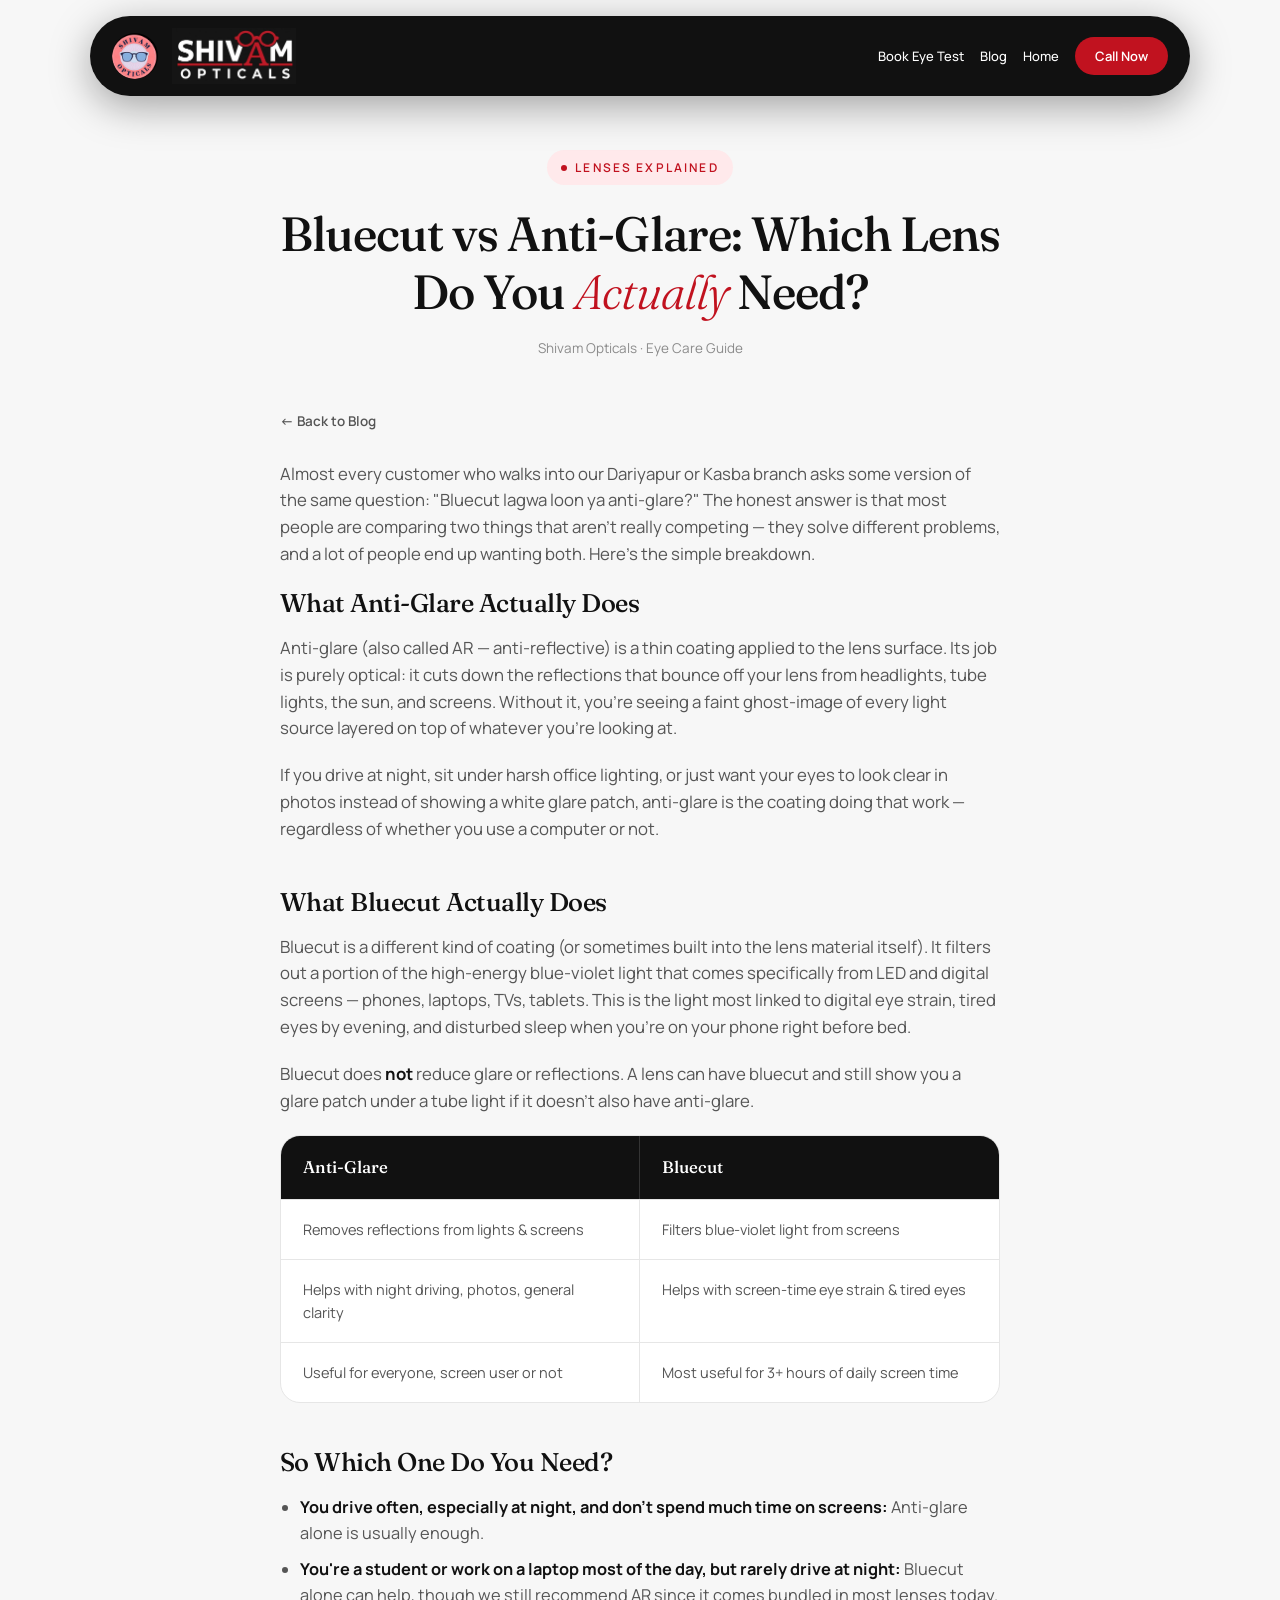
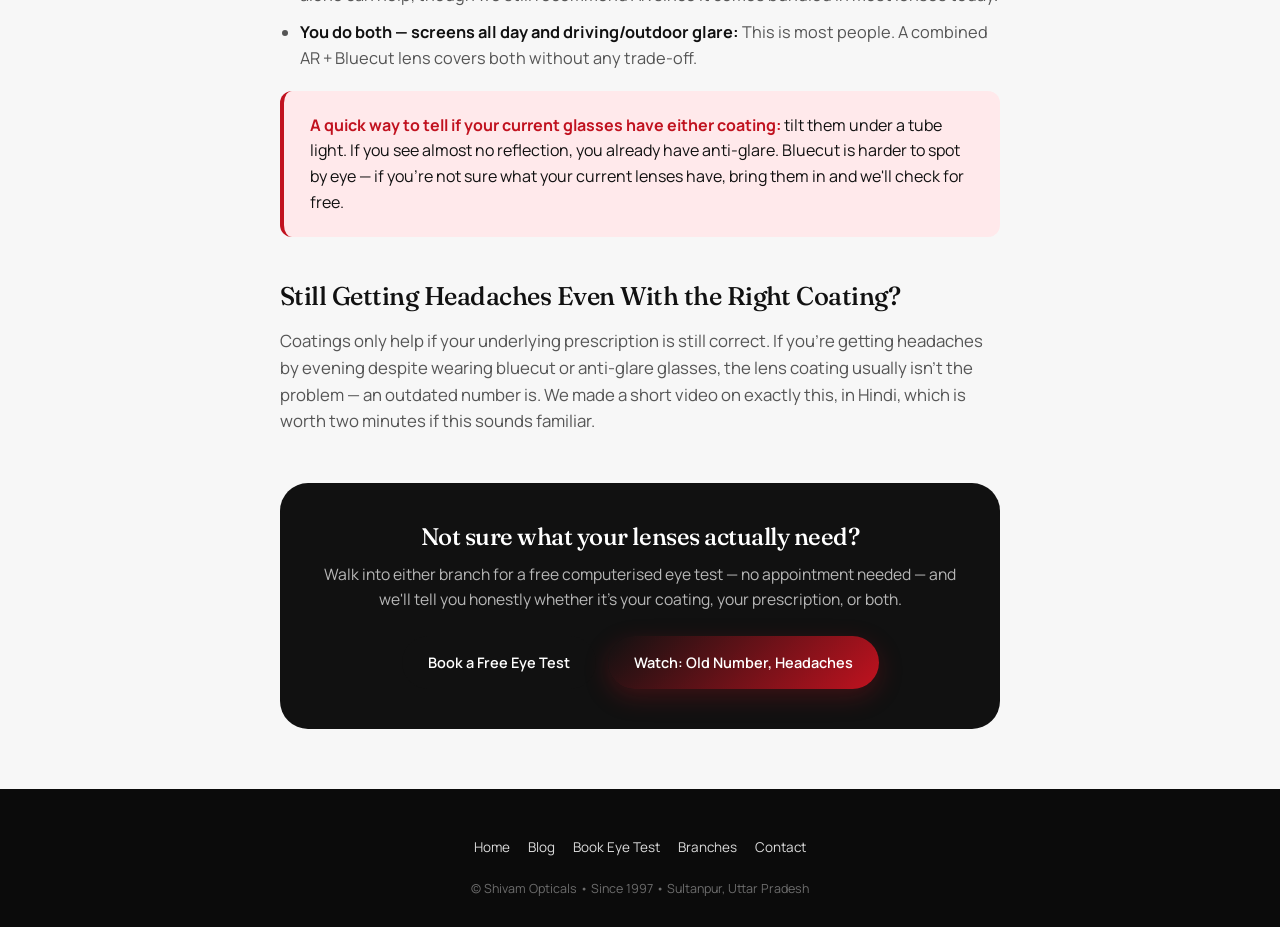
<file: blog/bluecut-vs-antiglare.html>
<!DOCTYPE html>
<html lang="en">
<head>
<meta charset="UTF-8" />
<meta name="viewport" content="width=device-width, initial-scale=1.0, viewport-fit=cover" />
<meta name="theme-color" content="#0A2540" />
<link rel="icon" type="image/png" href="../logo.png">

<title>Bluecut vs Anti-Glare: Which Lens Do You Actually Need? | Shivam Opticals</title>
<meta name="description" content="Bluecut and anti-glare coatings get confused all the time. Here's what each one actually does, who needs which, and why most people in Sultanpur end up wanting both." />
<meta name="keywords" content="Bluecut Glasses Sultanpur, Anti Glare Lenses, Computer Glasses, Blue Light Filter Lens, Shivam Opticals Blog" />
<meta name="author" content="Shivam Opticals" />
<meta name="robots" content="index, follow" />
<link rel="canonical" href="https://shivamopticals.co.in/blog/bluecut-vs-antiglare.html" />

<meta property="og:type" content="article" />
<meta property="og:url" content="https://shivamopticals.co.in/blog/bluecut-vs-antiglare.html" />
<meta property="og:title" content="Bluecut vs Anti-Glare: Which Lens Do You Actually Need?" />
<meta property="og:description" content="Two coatings everyone confuses at the counter — what each one actually does, and how to pick (or combine) them." />
<meta property="og:image" content="https://shivamopticals.co.in/images/hero.jpg" />
<meta property="og:locale" content="en_IN" />

<meta name="twitter:card" content="summary_large_image" />
<meta name="twitter:title" content="Bluecut vs Anti-Glare: Which Lens Do You Actually Need?" />
<meta name="twitter:description" content="Two coatings everyone confuses at the counter — what each one actually does, and how to pick (or combine) them." />
<meta name="twitter:image" content="https://shivamopticals.co.in/images/hero.jpg" />

<script type="application/ld+json">
{
  "@context": "https://schema.org",
  "@type": "Article",
  "headline": "Bluecut vs Anti-Glare: Which Lens Do You Actually Need?",
  "description": "Bluecut and anti-glare coatings get confused all the time. Here's what each one actually does, who needs which, and why most people end up wanting both.",
  "image": "https://shivamopticals.co.in/images/hero.jpg",
  "author": { "@type": "Organization", "name": "Shivam Opticals" },
  "publisher": {
    "@type": "Organization",
    "name": "Shivam Opticals",
    "logo": { "@type": "ImageObject", "url": "https://shivamopticals.co.in/logo.png" }
  },
  "mainEntityOfPage": "https://shivamopticals.co.in/blog/bluecut-vs-antiglare.html",
  "datePublished": "2026-09-28"
}
</script>

<link rel="preconnect" href="https://fonts.googleapis.com">
<link rel="preconnect" href="https://fonts.gstatic.com" crossorigin>
<link href="https://fonts.googleapis.com/css2?family=Fraunces:ital,opsz,wght@0,9..144,300..700;1,9..144,300..600&family=Manrope:wght@300;400;500;600;700;800&display=swap" rel="stylesheet">

<style>
  *, *::before, *::after { box-sizing: border-box; margin: 0; padding: 0; }
  html { scroll-behavior: smooth; -webkit-text-size-adjust: 100%; }
  :root {
    --bg: #F7F7F7;
    --surface: #FFFFFF;
    --ink: #111111;
    --ink-soft: #555555;
    --ink-muted: #8B8B8B;
    --line: #E6E6E6;
    --primary: #111111;
    --accent: #C1121F;
    --accent-light: #FFE9EB;
    --radius-sm: 12px;
    --radius: 20px;
    --radius-lg: 28px;
    --shadow-sm: 0 2px 8px rgba(0,0,0,.05);
    --shadow: 0 6px 20px rgba(0,0,0,.08);
    --shadow-lg: 0 24px 60px rgba(0,0,0,.12);
    --container: 1100px;
  }
  body {
    font-family: 'Manrope', system-ui, sans-serif;
    color: var(--ink);
    background: var(--bg);
    line-height: 1.6;
    -webkit-font-smoothing: antialiased;
  }
  img { max-width: 100%; height: auto; display: block; }
  a { color: inherit; text-decoration: none; }
  button { font-family: inherit; cursor: pointer; border: none; background: none; }
  .container { max-width: var(--container); margin: 0 auto; padding: 0 24px; }
  h1, h2, h3 { font-family: 'Fraunces', Georgia, serif; font-weight: 500; letter-spacing: -0.02em; color: var(--primary); line-height: 1.2; }
  .italic-accent { font-style: italic; font-weight: 300; color: var(--accent); }
  .eyebrow {
    display: inline-flex; align-items: center; gap: 8px;
    font-size: 12px; font-weight: 600; letter-spacing: 0.18em;
    text-transform: uppercase; color: var(--accent);
    padding: 8px 14px; border-radius: 100px; background: var(--accent-light);
    margin-bottom: 20px;
  }
  .eyebrow::before { content: ''; width: 6px; height: 6px; background: var(--accent); border-radius: 50%; }
  .btn {
    display: inline-flex; align-items: center; justify-content: center; gap: 10px;
    padding: 15px 26px; border-radius: 100px; font-weight: 600; font-size: 14.5px;
    transition: transform 0.25s ease, box-shadow 0.25s ease; white-space: nowrap;
  }
  .btn-primary { background: #111111; color: #fff; }
  .btn-primary:hover { transform: translateY(-2px); box-shadow: var(--shadow); }
  .btn-catalogue {
    background: linear-gradient(135deg, #111111 0%, var(--accent) 100%);
    color: #fff; box-shadow: 0 8px 24px rgba(193,18,31,0.25);
  }
  .btn-catalogue:hover { transform: translateY(-2px); }

  /* NAV */
  .nav-wrap { position: fixed; top: 0; left: 0; right: 0; z-index: 100; padding: 16px 24px; }
  .nav {
    max-width: var(--container); margin: 0 auto; background: #111111;
    border-radius: 100px; padding: 12px 22px;
    display: flex; align-items: center; justify-content: space-between;
    box-shadow: 0 10px 40px rgba(0,0,0,.35);
  }
  .brand { display: flex; align-items: center; gap: 14px; flex-shrink: 0; }
  .brand-logo { width: 46px; height: 46px; border-radius: 50%; object-fit: cover; display: block; flex-shrink: 0; }
  .brand-name { height: 56px; width: auto; display: block; object-fit: contain; }
  .nav-links { display: flex; align-items: center; gap: 16px; list-style: none; }
  .nav-links a { font-size: 13px; font-weight: 500; color: #fff; }
  .nav-cta { background: var(--accent); color: #fff !important; padding: 10px 20px; border-radius: 100px; font-size: 13px !important; font-weight: 600 !important; }
  @media (max-width: 860px) {
    .nav-links a:not(.nav-cta) { display: none; }
  }

  /* ARTICLE */
  .post-hero { padding: 150px 0 40px; text-align: center; }
  .post-hero .container { max-width: 780px; }
  .post-hero h1 { font-size: clamp(2rem, 4.5vw, 3rem); margin-bottom: 18px; }
  .post-meta { color: var(--ink-muted); font-size: 13.5px; margin-bottom: 8px; }

  article { padding: 20px 0 40px; }
  .post-body { max-width: 720px; margin: 0 auto; }
  .post-body p { color: var(--ink-soft); font-size: 1.05rem; margin-bottom: 20px; }
  .post-body h2 { font-size: 1.6rem; margin: 44px 0 16px; }
  .post-body h2:first-of-type { margin-top: 8px; }
  .post-body ul { margin: 0 0 20px 20px; color: var(--ink-soft); font-size: 1.02rem; }
  .post-body li { margin-bottom: 10px; }
  .post-body strong { color: var(--primary); }

  .compare-table {
    margin: 8px 0 32px;
    border: 1px solid var(--line);
    border-radius: var(--radius);
    overflow: hidden;
    background: var(--surface);
  }
  .compare-row {
    display: grid;
    grid-template-columns: 1fr 1fr;
  }
  .compare-row + .compare-row { border-top: 1px solid var(--line); }
  .compare-cell { padding: 18px 22px; font-size: 14.5px; color: var(--ink-soft); }
  .compare-cell:first-child { border-right: 1px solid var(--line); }
  .compare-head {
    background: #111111; color: #fff; font-family: 'Fraunces', serif; font-weight: 500; font-size: 1.05rem;
  }
  .compare-head:first-child { border-right: 1px solid rgba(255,255,255,0.15); }

  .callout {
    background: var(--accent-light);
    border-left: 4px solid var(--accent);
    border-radius: var(--radius-sm);
    padding: 22px 26px;
    margin: 8px 0 32px;
    font-size: 1rem;
    color: var(--primary);
  }
  .callout strong { color: var(--accent); }

  .post-cta {
    max-width: 720px;
    margin: 48px auto 0;
    background: #111111;
    border-radius: var(--radius-lg);
    padding: 40px;
    text-align: center;
    color: #fff;
  }
  .post-cta h3 { color: #fff; font-size: 1.5rem; margin-bottom: 10px; }
  .post-cta p { color: rgba(255,255,255,0.7); margin-bottom: 24px; font-size: 0.98rem; }
  .post-cta-actions { display: flex; flex-wrap: wrap; justify-content: center; gap: 12px; }

  .back-link {
    display: inline-flex; align-items: center; gap: 6px;
    font-size: 13.5px; font-weight: 600; color: var(--ink-soft);
    margin-bottom: 28px;
  }
  .back-link:hover { color: var(--accent); }

  @media (max-width: 620px) {
    .compare-row { grid-template-columns: 1fr; }
    .compare-cell:first-child { border-right: none; border-bottom: 1px solid var(--line); }
    .compare-head:first-child { border-right: none; border-bottom: 1px solid rgba(255,255,255,0.15); }
  }

  /* FOOTER */
  footer { background: #0B0B0B; color: rgba(255,255,255,0.7); padding: 48px 0 28px; text-align: center; margin-top: 60px; }
  footer a { color: rgba(255,255,255,0.85); }
  footer .foot-links { display: flex; flex-wrap: wrap; justify-content: center; gap: 18px; margin-bottom: 20px; font-size: 13.5px; }
  footer .foot-bottom { font-size: 12.5px; color: rgba(255,255,255,0.4); }
</style>
</head>
<body>

<div class="nav-wrap">
  <nav class="nav" aria-label="Main navigation">
    <a href="../index.html" class="brand" aria-label="Shivam Opticals home">
      <img src="../images/Shop-logo.jpeg" alt="Shivam Opticals Logo" class="brand-logo">
      <img src="../images/signboard-2d.jpeg" alt="Shivam Opticals" class="brand-name">
    </a>
    <ul class="nav-links">
      <li><a href="../index.html#book-test">Book Eye Test</a></li>
      <li><a href="index.html">Blog</a></li>
      <li><a href="../index.html">Home</a></li>
      <li><a href="tel:+919415382565" class="nav-cta">Call Now</a></li>
    </ul>
  </nav>
</div>

<main>
<section class="post-hero">
  <div class="container">
    <span class="eyebrow">Lenses Explained</span>
    <h1>Bluecut vs Anti-Glare: Which Lens Do You <span class="italic-accent">Actually</span> Need?</h1>
    <p class="post-meta">Shivam Opticals · Eye Care Guide</p>
  </div>
</section>

<article class="container">
  <div class="post-body">
    <a href="index.html" class="back-link">← Back to Blog</a>

    <p>Almost every customer who walks into our Dariyapur or Kasba branch asks some version of the same question: "Bluecut lagwa loon ya anti-glare?" The honest answer is that most people are comparing two things that aren't really competing — they solve different problems, and a lot of people end up wanting both. Here's the simple breakdown.</p>

    <h2>What Anti-Glare Actually Does</h2>
    <p>Anti-glare (also called AR — anti-reflective) is a thin coating applied to the lens surface. Its job is purely optical: it cuts down the reflections that bounce off your lens from headlights, tube lights, the sun, and screens. Without it, you're seeing a faint ghost-image of every light source layered on top of whatever you're looking at.</p>
    <p>If you drive at night, sit under harsh office lighting, or just want your eyes to look clear in photos instead of showing a white glare patch, anti-glare is the coating doing that work — regardless of whether you use a computer or not.</p>

    <h2>What Bluecut Actually Does</h2>
    <p>Bluecut is a different kind of coating (or sometimes built into the lens material itself). It filters out a portion of the high-energy blue-violet light that comes specifically from LED and digital screens — phones, laptops, TVs, tablets. This is the light most linked to digital eye strain, tired eyes by evening, and disturbed sleep when you're on your phone right before bed.</p>
    <p>Bluecut does <strong>not</strong> reduce glare or reflections. A lens can have bluecut and still show you a glare patch under a tube light if it doesn't also have anti-glare.</p>

    <div class="compare-table">
      <div class="compare-row">
        <div class="compare-cell compare-head">Anti-Glare</div>
        <div class="compare-cell compare-head">Bluecut</div>
      </div>
      <div class="compare-row">
        <div class="compare-cell">Removes reflections from lights & screens</div>
        <div class="compare-cell">Filters blue-violet light from screens</div>
      </div>
      <div class="compare-row">
        <div class="compare-cell">Helps with night driving, photos, general clarity</div>
        <div class="compare-cell">Helps with screen-time eye strain & tired eyes</div>
      </div>
      <div class="compare-row">
        <div class="compare-cell">Useful for everyone, screen user or not</div>
        <div class="compare-cell">Most useful for 3+ hours of daily screen time</div>
      </div>
    </div>

    <h2>So Which One Do You Need?</h2>
    <ul>
      <li><strong>You drive often, especially at night, and don't spend much time on screens:</strong> Anti-glare alone is usually enough.</li>
      <li><strong>You're a student or work on a laptop most of the day, but rarely drive at night:</strong> Bluecut alone can help, though we still recommend AR since it comes bundled in most lenses today.</li>
      <li><strong>You do both — screens all day and driving/outdoor glare:</strong> This is most people. A combined AR + Bluecut lens covers both without any trade-off.</li>
    </ul>

    <div class="callout">
      <strong>A quick way to tell if your current glasses have either coating:</strong> tilt them under a tube light. If you see almost no reflection, you already have anti-glare. Bluecut is harder to spot by eye — if you're not sure what your current lenses have, bring them in and we'll check for free.
    </div>

    <h2>Still Getting Headaches Even With the Right Coating?</h2>
    <p>Coatings only help if your underlying prescription is still correct. If you're getting headaches by evening despite wearing bluecut or anti-glare glasses, the lens coating usually isn't the problem — an outdated number is. We made a short video on exactly this, in Hindi, which is worth two minutes if this sounds familiar.</p>
  </div>

  <div class="post-cta">
    <h3>Not sure what your lenses actually need?</h3>
    <p>Walk into either branch for a free computerised eye test — no appointment needed — and we'll tell you honestly whether it's your coating, your prescription, or both.</p>
    <div class="post-cta-actions">
      <a href="../index.html#book-test" class="btn btn-primary">Book a Free Eye Test</a>
      <a href="../index.html#eye-care-video" class="btn btn-catalogue">Watch: Old Number, Headaches</a>
    </div>
  </div>
</article>
</main>

<footer>
  <div class="container">
    <div class="foot-links">
      <a href="../index.html">Home</a>
      <a href="index.html">Blog</a>
      <a href="../index.html#book-test">Book Eye Test</a>
      <a href="../index.html#branches">Branches</a>
      <a href="../index.html#contact">Contact</a>
    </div>
    <div class="foot-bottom">© Shivam Opticals • Since 1997 • Sultanpur, Uttar Pradesh</div>
  </div>
</footer>

</body>
</html>
</file>
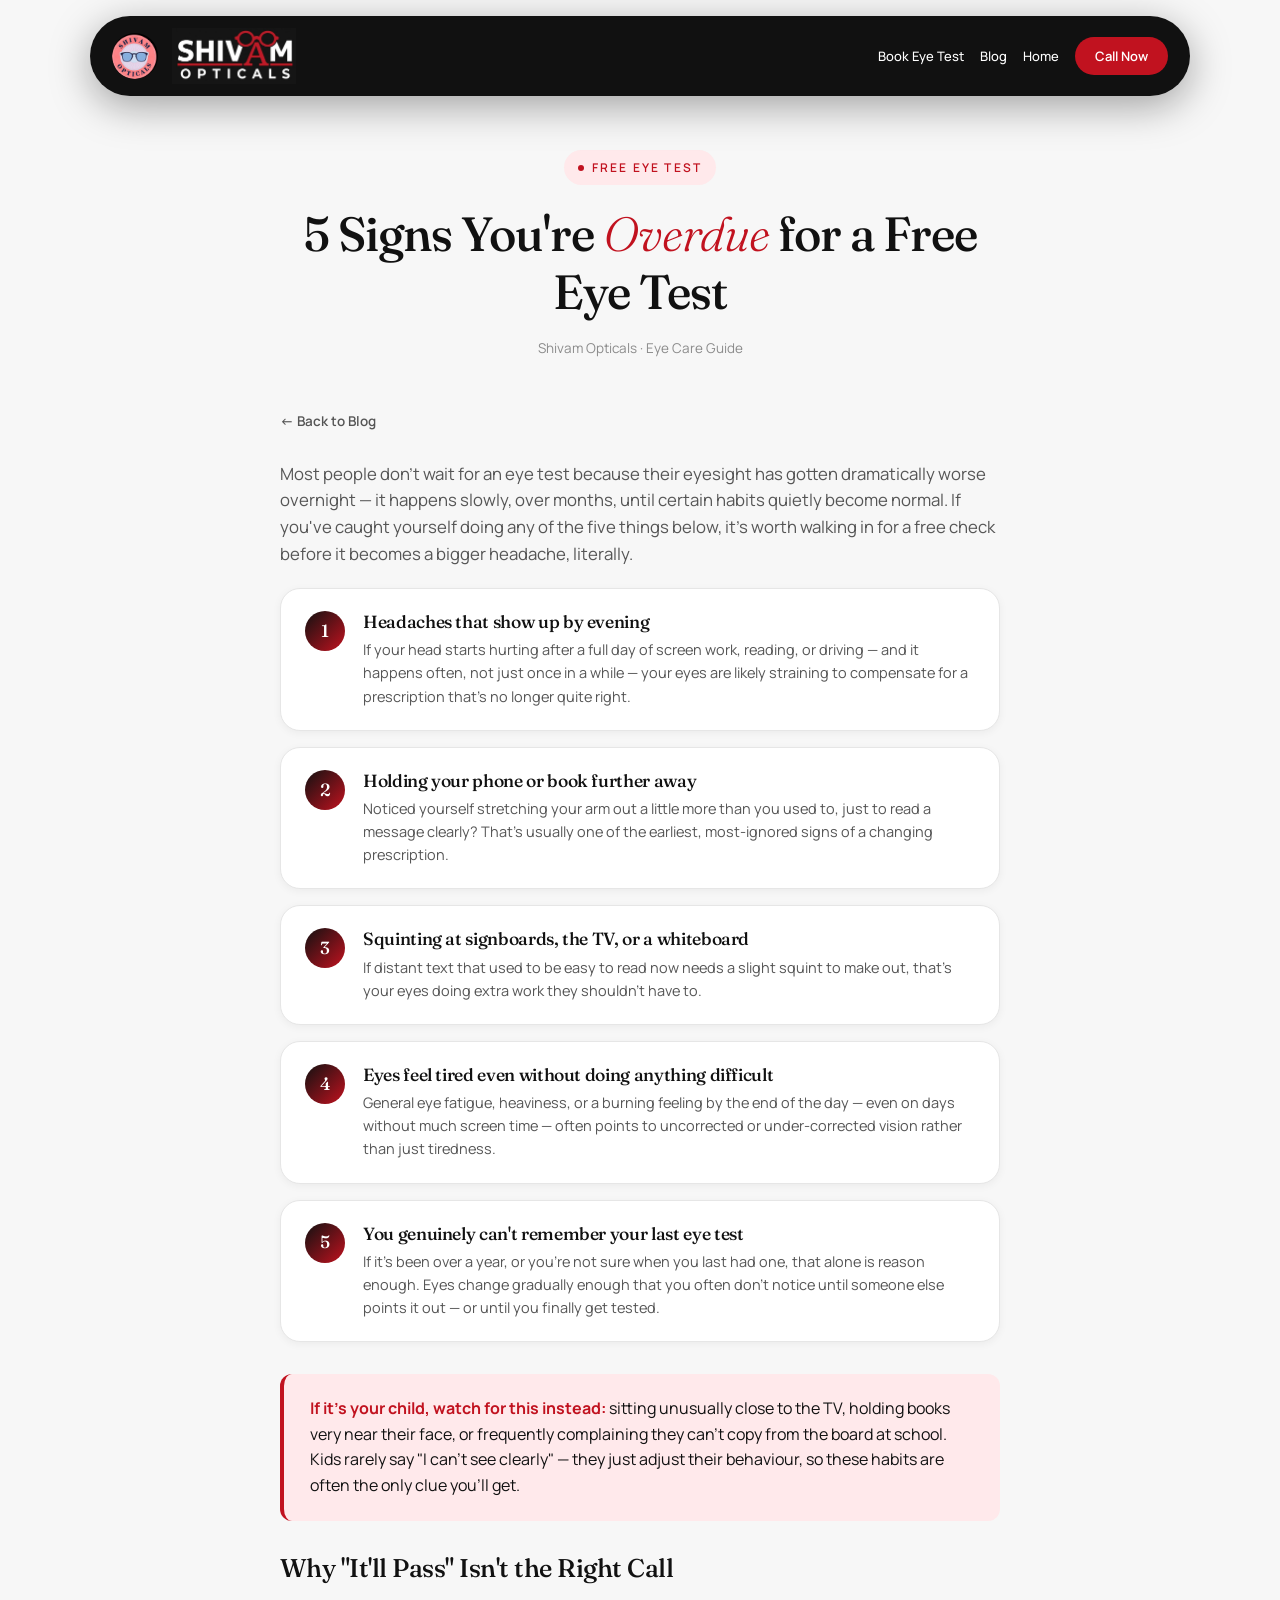
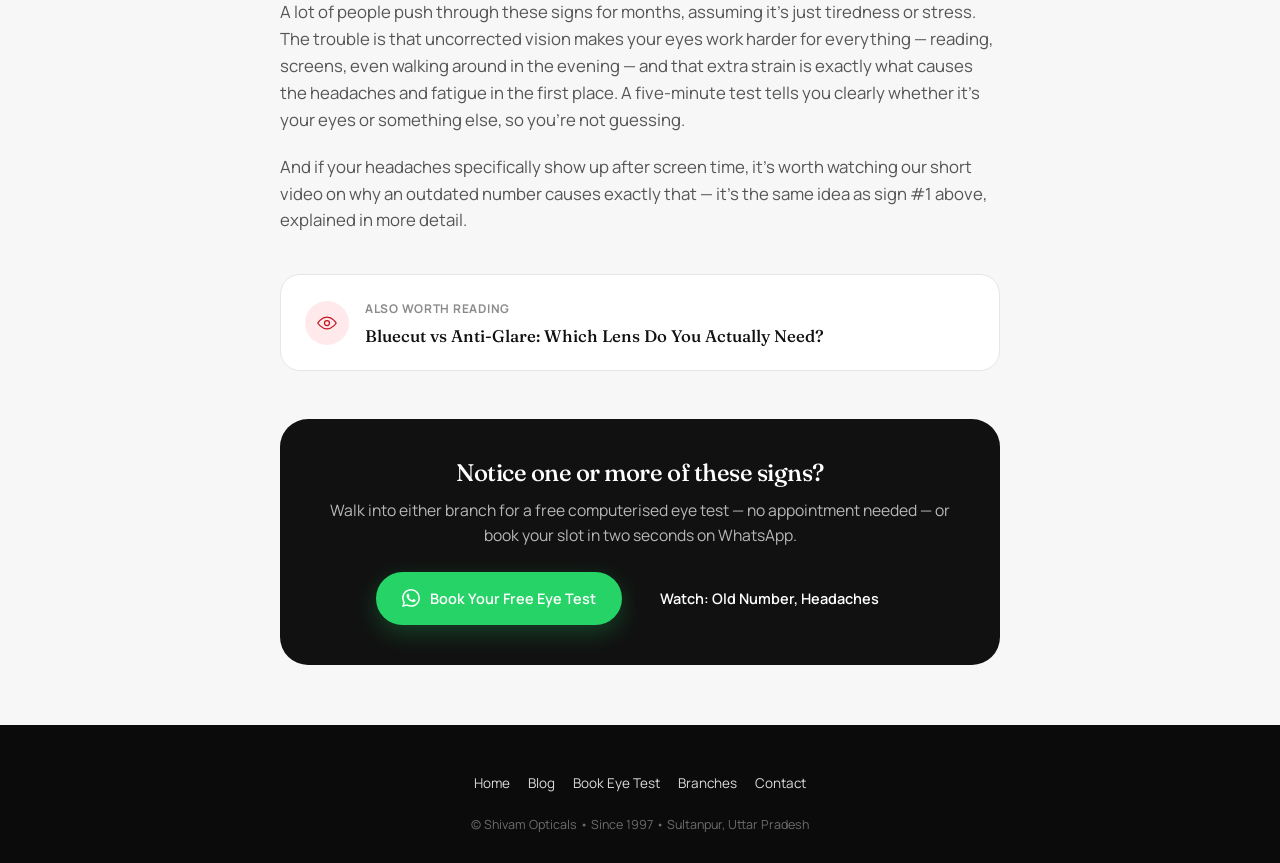
<file: blog/eye-test-warning-signs.html>
<!DOCTYPE html>
<html lang="en">
<head>
<meta charset="UTF-8" />
<meta name="viewport" content="width=device-width, initial-scale=1.0, viewport-fit=cover" />
<meta name="theme-color" content="#0A2540" />
<link rel="icon" type="image/png" href="../logo.png">

<title>5 Signs You're Overdue for a Free Eye Test | Shivam Opticals</title>
<meta name="description" content="Headaches by evening, squinting at signboards, holding your phone further away — these everyday signs usually mean your eyes need a check. Here's what to watch for." />
<meta name="keywords" content="Free Eye Testing Sultanpur, Eye Test Signs, Computer Glasses, Eye Strain, Shivam Opticals Blog" />
<meta name="author" content="Shivam Opticals" />
<meta name="robots" content="index, follow" />
<link rel="canonical" href="https://shivamopticals.co.in/blog/eye-test-warning-signs.html" />

<meta property="og:type" content="article" />
<meta property="og:url" content="https://shivamopticals.co.in/blog/eye-test-warning-signs.html" />
<meta property="og:title" content="5 Signs You're Overdue for a Free Eye Test" />
<meta property="og:description" content="Headaches by evening, squinting at signboards, holding your phone further away — these everyday signs usually mean your eyes need a check." />
<meta property="og:image" content="https://shivamopticals.co.in/images/hero.jpg" />
<meta property="og:locale" content="en_IN" />

<meta name="twitter:card" content="summary_large_image" />
<meta name="twitter:title" content="5 Signs You're Overdue for a Free Eye Test" />
<meta name="twitter:description" content="Headaches by evening, squinting at signboards, holding your phone further away — these everyday signs usually mean your eyes need a check." />
<meta name="twitter:image" content="https://shivamopticals.co.in/images/hero.jpg" />

<script type="application/ld+json">
{
  "@context": "https://schema.org",
  "@type": "Article",
  "headline": "5 Signs You're Overdue for a Free Eye Test",
  "description": "Headaches by evening, squinting at signboards, holding your phone further away — these everyday signs usually mean your eyes need a check.",
  "image": "https://shivamopticals.co.in/images/hero.jpg",
  "author": { "@type": "Organization", "name": "Shivam Opticals" },
  "publisher": {
    "@type": "Organization",
    "name": "Shivam Opticals",
    "logo": { "@type": "ImageObject", "url": "https://shivamopticals.co.in/logo.png" }
  },
  "mainEntityOfPage": "https://shivamopticals.co.in/blog/eye-test-warning-signs.html",
  "datePublished": "2026-09-28"
}
</script>

<link rel="preconnect" href="https://fonts.googleapis.com">
<link rel="preconnect" href="https://fonts.gstatic.com" crossorigin>
<link href="https://fonts.googleapis.com/css2?family=Fraunces:ital,opsz,wght@0,9..144,300..700;1,9..144,300..600&family=Manrope:wght@300;400;500;600;700;800&display=swap" rel="stylesheet">

<style>
  *, *::before, *::after { box-sizing: border-box; margin: 0; padding: 0; }
  html { scroll-behavior: smooth; -webkit-text-size-adjust: 100%; }
  :root {
    --bg: #F7F7F7;
    --surface: #FFFFFF;
    --ink: #111111;
    --ink-soft: #555555;
    --ink-muted: #8B8B8B;
    --line: #E6E6E6;
    --primary: #111111;
    --accent: #C1121F;
    --accent-light: #FFE9EB;
    --radius-sm: 12px;
    --radius: 20px;
    --radius-lg: 28px;
    --shadow-sm: 0 2px 8px rgba(0,0,0,.05);
    --shadow: 0 6px 20px rgba(0,0,0,.08);
    --shadow-lg: 0 24px 60px rgba(0,0,0,.12);
    --container: 1100px;
  }
  body {
    font-family: 'Manrope', system-ui, sans-serif;
    color: var(--ink);
    background: var(--bg);
    line-height: 1.6;
    -webkit-font-smoothing: antialiased;
  }
  img { max-width: 100%; height: auto; display: block; }
  a { color: inherit; text-decoration: none; }
  button { font-family: inherit; cursor: pointer; border: none; background: none; }
  .container { max-width: var(--container); margin: 0 auto; padding: 0 24px; }
  h1, h2, h3 { font-family: 'Fraunces', Georgia, serif; font-weight: 500; letter-spacing: -0.02em; color: var(--primary); line-height: 1.2; }
  .italic-accent { font-style: italic; font-weight: 300; color: var(--accent); }
  .eyebrow {
    display: inline-flex; align-items: center; gap: 8px;
    font-size: 12px; font-weight: 600; letter-spacing: 0.18em;
    text-transform: uppercase; color: var(--accent);
    padding: 8px 14px; border-radius: 100px; background: var(--accent-light);
    margin-bottom: 20px;
  }
  .eyebrow::before { content: ''; width: 6px; height: 6px; background: var(--accent); border-radius: 50%; }
  .btn {
    display: inline-flex; align-items: center; justify-content: center; gap: 10px;
    padding: 15px 26px; border-radius: 100px; font-weight: 600; font-size: 14.5px;
    transition: transform 0.25s ease, box-shadow 0.25s ease; white-space: nowrap;
  }
  .btn-primary { background: #111111; color: #fff; }
  .btn-primary:hover { transform: translateY(-2px); box-shadow: var(--shadow); }
  .btn-whatsapp {
    background: #25D366;
    color: #fff;
    box-shadow: 0 8px 24px rgba(37, 211, 102, 0.25);
  }
  .btn-whatsapp:hover { background: #20bd5a; transform: translateY(-2px); }

  /* NAV */
  .nav-wrap { position: fixed; top: 0; left: 0; right: 0; z-index: 100; padding: 16px 24px; }
  .nav {
    max-width: var(--container); margin: 0 auto; background: #111111;
    border-radius: 100px; padding: 12px 22px;
    display: flex; align-items: center; justify-content: space-between;
    box-shadow: 0 10px 40px rgba(0,0,0,.35);
  }
  .brand { display: flex; align-items: center; gap: 14px; flex-shrink: 0; }
  .brand-logo { width: 46px; height: 46px; border-radius: 50%; object-fit: cover; display: block; flex-shrink: 0; }
  .brand-name { height: 56px; width: auto; display: block; object-fit: contain; }
  .nav-links { display: flex; align-items: center; gap: 16px; list-style: none; }
  .nav-links a { font-size: 13px; font-weight: 500; color: #fff; }
  .nav-cta { background: var(--accent); color: #fff !important; padding: 10px 20px; border-radius: 100px; font-size: 13px !important; font-weight: 600 !important; }
  @media (max-width: 860px) {
    .nav-links a:not(.nav-cta) { display: none; }
  }

  /* ARTICLE */
  .post-hero { padding: 150px 0 40px; text-align: center; }
  .post-hero .container { max-width: 780px; }
  .post-hero h1 { font-size: clamp(2rem, 4.5vw, 3rem); margin-bottom: 18px; }
  .post-meta { color: var(--ink-muted); font-size: 13.5px; margin-bottom: 8px; }

  article { padding: 20px 0 40px; }
  .post-body { max-width: 720px; margin: 0 auto; }
  .post-body p { color: var(--ink-soft); font-size: 1.05rem; margin-bottom: 20px; }
  .post-body h2 { font-size: 1.6rem; margin: 44px 0 16px; }
  .post-body h2:first-of-type { margin-top: 8px; }
  .post-body strong { color: var(--primary); }

  .sign-list {
    display: flex;
    flex-direction: column;
    gap: 16px;
    margin: 8px 0 32px;
  }
  .sign-item {
    display: flex;
    gap: 18px;
    align-items: flex-start;
    background: var(--surface);
    border: 1px solid var(--line);
    border-radius: var(--radius);
    padding: 22px 24px;
    box-shadow: var(--shadow-sm);
  }
  .sign-num {
    flex-shrink: 0;
    width: 40px; height: 40px;
    border-radius: 50%;
    background: linear-gradient(135deg, #111111 0%, var(--accent) 100%);
    color: #fff;
    font-family: 'Fraunces', serif;
    font-weight: 500;
    font-size: 1.1rem;
    display: grid;
    place-items: center;
  }
  .sign-item h3 {
    font-size: 1.1rem;
    margin-bottom: 6px;
  }
  .sign-item p {
    font-size: 14.5px;
    color: var(--ink-soft);
    margin: 0;
  }

  .callout {
    background: var(--accent-light);
    border-left: 4px solid var(--accent);
    border-radius: var(--radius-sm);
    padding: 22px 26px;
    margin: 8px 0 32px;
    font-size: 1rem;
    color: var(--primary);
  }
  .callout strong { color: var(--accent); }

  .post-cta {
    max-width: 720px;
    margin: 48px auto 0;
    background: #111111;
    border-radius: var(--radius-lg);
    padding: 40px;
    text-align: center;
    color: #fff;
  }
  .post-cta h3 { color: #fff; font-size: 1.5rem; margin-bottom: 10px; }
  .post-cta p { color: rgba(255,255,255,0.7); margin-bottom: 24px; font-size: 0.98rem; }
  .post-cta-actions { display: flex; flex-wrap: wrap; justify-content: center; gap: 12px; }

  .back-link {
    display: inline-flex; align-items: center; gap: 6px;
    font-size: 13.5px; font-weight: 600; color: var(--ink-soft);
    margin-bottom: 28px;
  }
  .back-link:hover { color: var(--accent); }

  .related-post {
    max-width: 720px;
    margin: 40px auto 0;
    display: flex;
    align-items: center;
    gap: 16px;
    background: var(--surface);
    border: 1px solid var(--line);
    border-radius: var(--radius);
    padding: 20px 24px;
  }
  .related-post-icon {
    flex-shrink: 0;
    width: 44px; height: 44px;
    border-radius: 50%;
    background: var(--accent-light);
    color: var(--accent);
    display: grid;
    place-items: center;
  }
  .related-post-text span { font-size: 12px; color: var(--ink-muted); text-transform: uppercase; letter-spacing: 0.06em; font-weight: 700; }
  .related-post-text h4 { font-family: 'Fraunces', serif; font-size: 1.05rem; font-weight: 500; color: var(--primary); margin-top: 2px; }

  @media (max-width: 620px) {
    .sign-item { flex-direction: column; gap: 10px; }
  }

  /* FOOTER */
  footer { background: #0B0B0B; color: rgba(255,255,255,0.7); padding: 48px 0 28px; text-align: center; margin-top: 60px; }
  footer a { color: rgba(255,255,255,0.85); }
  footer .foot-links { display: flex; flex-wrap: wrap; justify-content: center; gap: 18px; margin-bottom: 20px; font-size: 13.5px; }
  footer .foot-bottom { font-size: 12.5px; color: rgba(255,255,255,0.4); }
</style>
</head>
<body>

<div class="nav-wrap">
  <nav class="nav" aria-label="Main navigation">
    <a href="../index.html" class="brand" aria-label="Shivam Opticals home">
      <img src="../images/Shop-logo.jpeg" alt="Shivam Opticals Logo" class="brand-logo">
      <img src="../images/signboard-2d.jpeg" alt="Shivam Opticals" class="brand-name">
    </a>
    <ul class="nav-links">
      <li><a href="../index.html#book-test">Book Eye Test</a></li>
      <li><a href="index.html">Blog</a></li>
      <li><a href="../index.html">Home</a></li>
      <li><a href="tel:+919415382565" class="nav-cta">Call Now</a></li>
    </ul>
  </nav>
</div>

<main>
<section class="post-hero">
  <div class="container">
    <span class="eyebrow">Free Eye Test</span>
    <h1>5 Signs You're <span class="italic-accent">Overdue</span> for a Free Eye Test</h1>
    <p class="post-meta">Shivam Opticals · Eye Care Guide</p>
  </div>
</section>

<article class="container">
  <div class="post-body">
    <a href="index.html" class="back-link">← Back to Blog</a>

    <p>Most people don't wait for an eye test because their eyesight has gotten dramatically worse overnight — it happens slowly, over months, until certain habits quietly become normal. If you've caught yourself doing any of the five things below, it's worth walking in for a free check before it becomes a bigger headache, literally.</p>

    <div class="sign-list">
      <div class="sign-item">
        <span class="sign-num">1</span>
        <div>
          <h3>Headaches that show up by evening</h3>
          <p>If your head starts hurting after a full day of screen work, reading, or driving — and it happens often, not just once in a while — your eyes are likely straining to compensate for a prescription that's no longer quite right.</p>
        </div>
      </div>
      <div class="sign-item">
        <span class="sign-num">2</span>
        <div>
          <h3>Holding your phone or book further away</h3>
          <p>Noticed yourself stretching your arm out a little more than you used to, just to read a message clearly? That's usually one of the earliest, most-ignored signs of a changing prescription.</p>
        </div>
      </div>
      <div class="sign-item">
        <span class="sign-num">3</span>
        <div>
          <h3>Squinting at signboards, the TV, or a whiteboard</h3>
          <p>If distant text that used to be easy to read now needs a slight squint to make out, that's your eyes doing extra work they shouldn't have to.</p>
        </div>
      </div>
      <div class="sign-item">
        <span class="sign-num">4</span>
        <div>
          <h3>Eyes feel tired even without doing anything difficult</h3>
          <p>General eye fatigue, heaviness, or a burning feeling by the end of the day — even on days without much screen time — often points to uncorrected or under-corrected vision rather than just tiredness.</p>
        </div>
      </div>
      <div class="sign-item">
        <span class="sign-num">5</span>
        <div>
          <h3>You genuinely can't remember your last eye test</h3>
          <p>If it's been over a year, or you're not sure when you last had one, that alone is reason enough. Eyes change gradually enough that you often don't notice until someone else points it out — or until you finally get tested.</p>
        </div>
      </div>
    </div>

    <div class="callout">
      <strong>If it's your child, watch for this instead:</strong> sitting unusually close to the TV, holding books very near their face, or frequently complaining they can't copy from the board at school. Kids rarely say "I can't see clearly" — they just adjust their behaviour, so these habits are often the only clue you'll get.
    </div>

    <h2>Why "It'll Pass" Isn't the Right Call</h2>
    <p>A lot of people push through these signs for months, assuming it's just tiredness or stress. The trouble is that uncorrected vision makes your eyes work harder for everything — reading, screens, even walking around in the evening — and that extra strain is exactly what causes the headaches and fatigue in the first place. A five-minute test tells you clearly whether it's your eyes or something else, so you're not guessing.</p>
    <p>And if your headaches specifically show up after screen time, it's worth watching our short video on why an outdated number causes exactly that — it's the same idea as sign #1 above, explained in more detail.</p>
  </div>

  <div class="related-post">
    <div class="related-post-icon">
      <svg viewBox="0 0 24 24" width="20" height="20" fill="none" stroke="currentColor" stroke-width="1.5"><path d="M1 12s4-7 11-7 11 7 11 7-4 7-11 7-11-7-11-7z"/><circle cx="12" cy="12" r="3"/></svg>
    </div>
    <div class="related-post-text">
      <span>Also Worth Reading</span>
      <h4><a href="bluecut-vs-antiglare.html">Bluecut vs Anti-Glare: Which Lens Do You Actually Need?</a></h4>
    </div>
  </div>

  <div class="post-cta">
    <h3>Notice one or more of these signs?</h3>
    <p>Walk into either branch for a free computerised eye test — no appointment needed — or book your slot in two seconds on WhatsApp.</p>
    <div class="post-cta-actions">
      <a href="https://wa.me/919569916408?text=Hi%20Shivam%20Opticals%21%20I%27d%20like%20to%20book%20a%20free%20eye%20test.%0AName%3A%20" target="_blank" rel="noopener" class="btn btn-whatsapp">
        <svg viewBox="0 0 24 24" fill="currentColor" width="18" height="18"><path d="M17.472 14.382c-.297-.149-1.758-.867-2.03-.967-.273-.099-.471-.148-.67.15-.197.297-.767.966-.94 1.164-.173.199-.347.223-.644.075-.297-.15-1.255-.463-2.39-1.475-.883-.788-1.48-1.761-1.653-2.059-.173-.297-.018-.458.13-.606.134-.133.298-.347.446-.52.149-.174.198-.298.298-.497.099-.198.05-.371-.025-.52-.075-.149-.669-1.612-.916-2.207-.242-.579-.487-.5-.669-.51-.173-.008-.371-.01-.57-.01-.198 0-.52.074-.792.372-.272.297-1.04 1.016-1.04 2.479 0 1.462 1.065 2.875 1.213 3.074.149.198 2.096 3.2 5.077 4.487.709.306 1.262.489 1.694.625.712.227 1.36.195 1.871.118.571-.085 1.758-.719 2.006-1.413.248-.694.248-1.289.173-1.413-.074-.124-.272-.198-.57-.347zm-5.421 7.403h-.004a9.87 9.87 0 0 1-5.031-1.378l-.361-.214-3.741.982.998-3.648-.235-.374a9.86 9.86 0 0 1-1.51-5.26c.001-5.45 4.436-9.884 9.888-9.884 2.64 0 5.122 1.03 6.988 2.898a9.825 9.825 0 0 1 2.893 6.994c-.003 5.45-4.437 9.884-9.885 9.884zm8.413-18.297A11.815 11.815 0 0 0 12.05 0C5.495 0 .16 5.335.157 11.892c0 2.096.547 4.142 1.588 5.945L.057 24l6.305-1.654a11.882 11.882 0 0 0 5.683 1.448h.005c6.554 0 11.89-5.335 11.893-11.893a11.821 11.821 0 0 0-3.48-8.413z"/></svg>
        Book Your Free Eye Test
      </a>
      <a href="../index.html#eye-care-video" class="btn btn-primary">Watch: Old Number, Headaches</a>
    </div>
  </div>
</article>
</main>

<footer>
  <div class="container">
    <div class="foot-links">
      <a href="../index.html">Home</a>
      <a href="index.html">Blog</a>
      <a href="../index.html#book-test">Book Eye Test</a>
      <a href="../index.html#branches">Branches</a>
      <a href="../index.html#contact">Contact</a>
    </div>
    <div class="foot-bottom">© Shivam Opticals • Since 1997 • Sultanpur, Uttar Pradesh</div>
  </div>
</footer>

</body>
</html>
</file>
